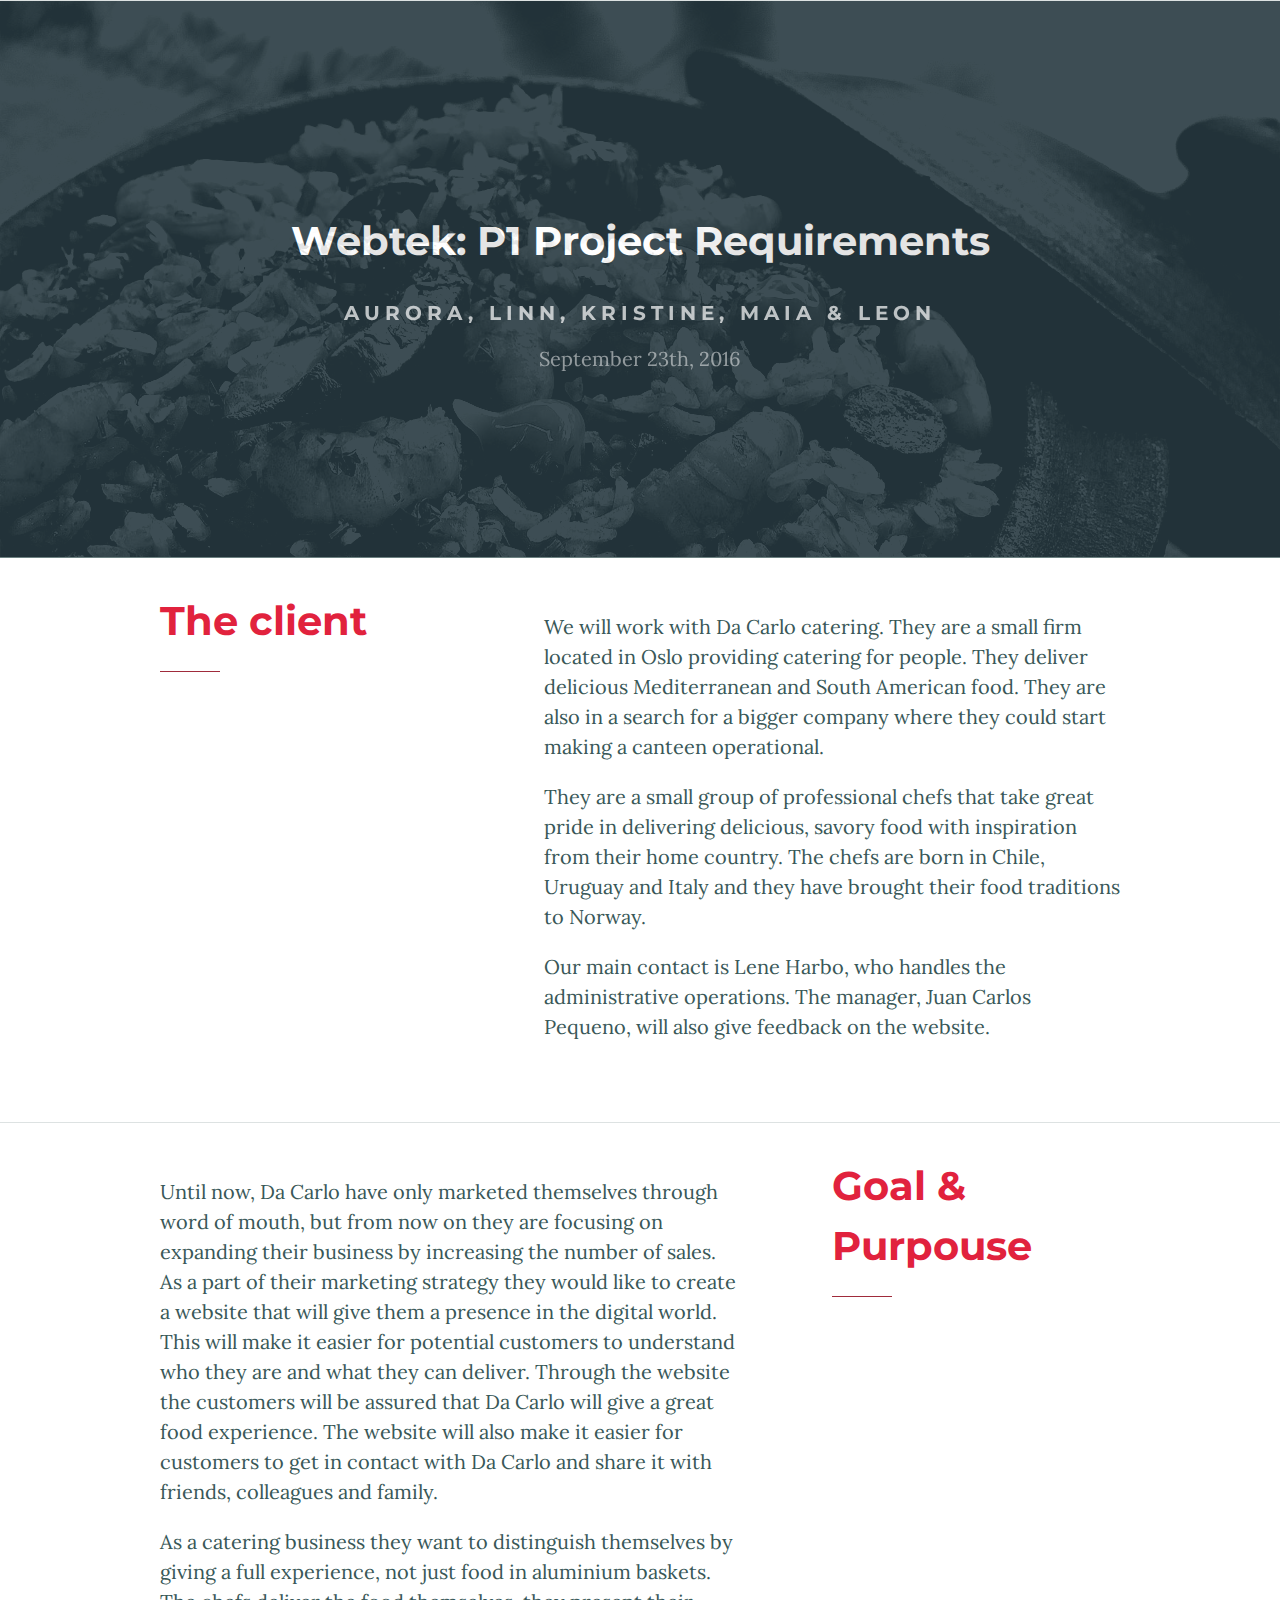
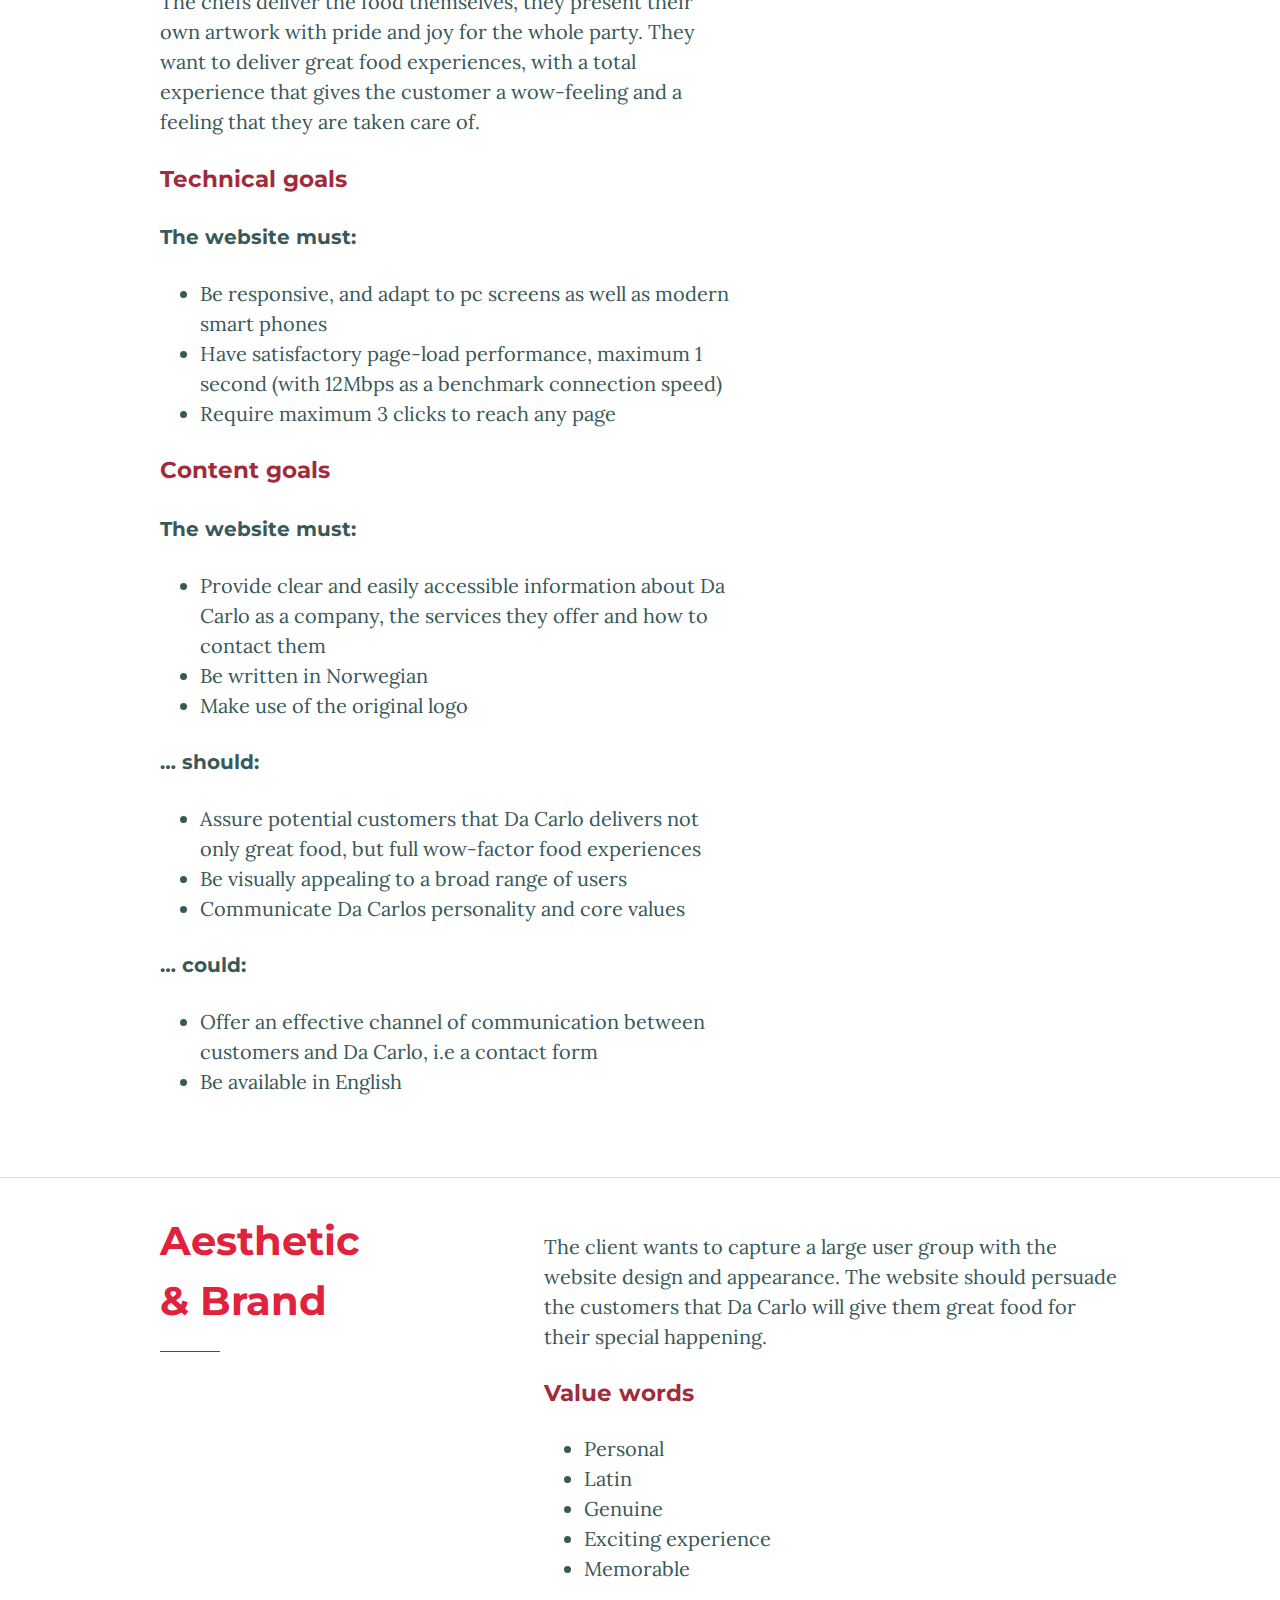
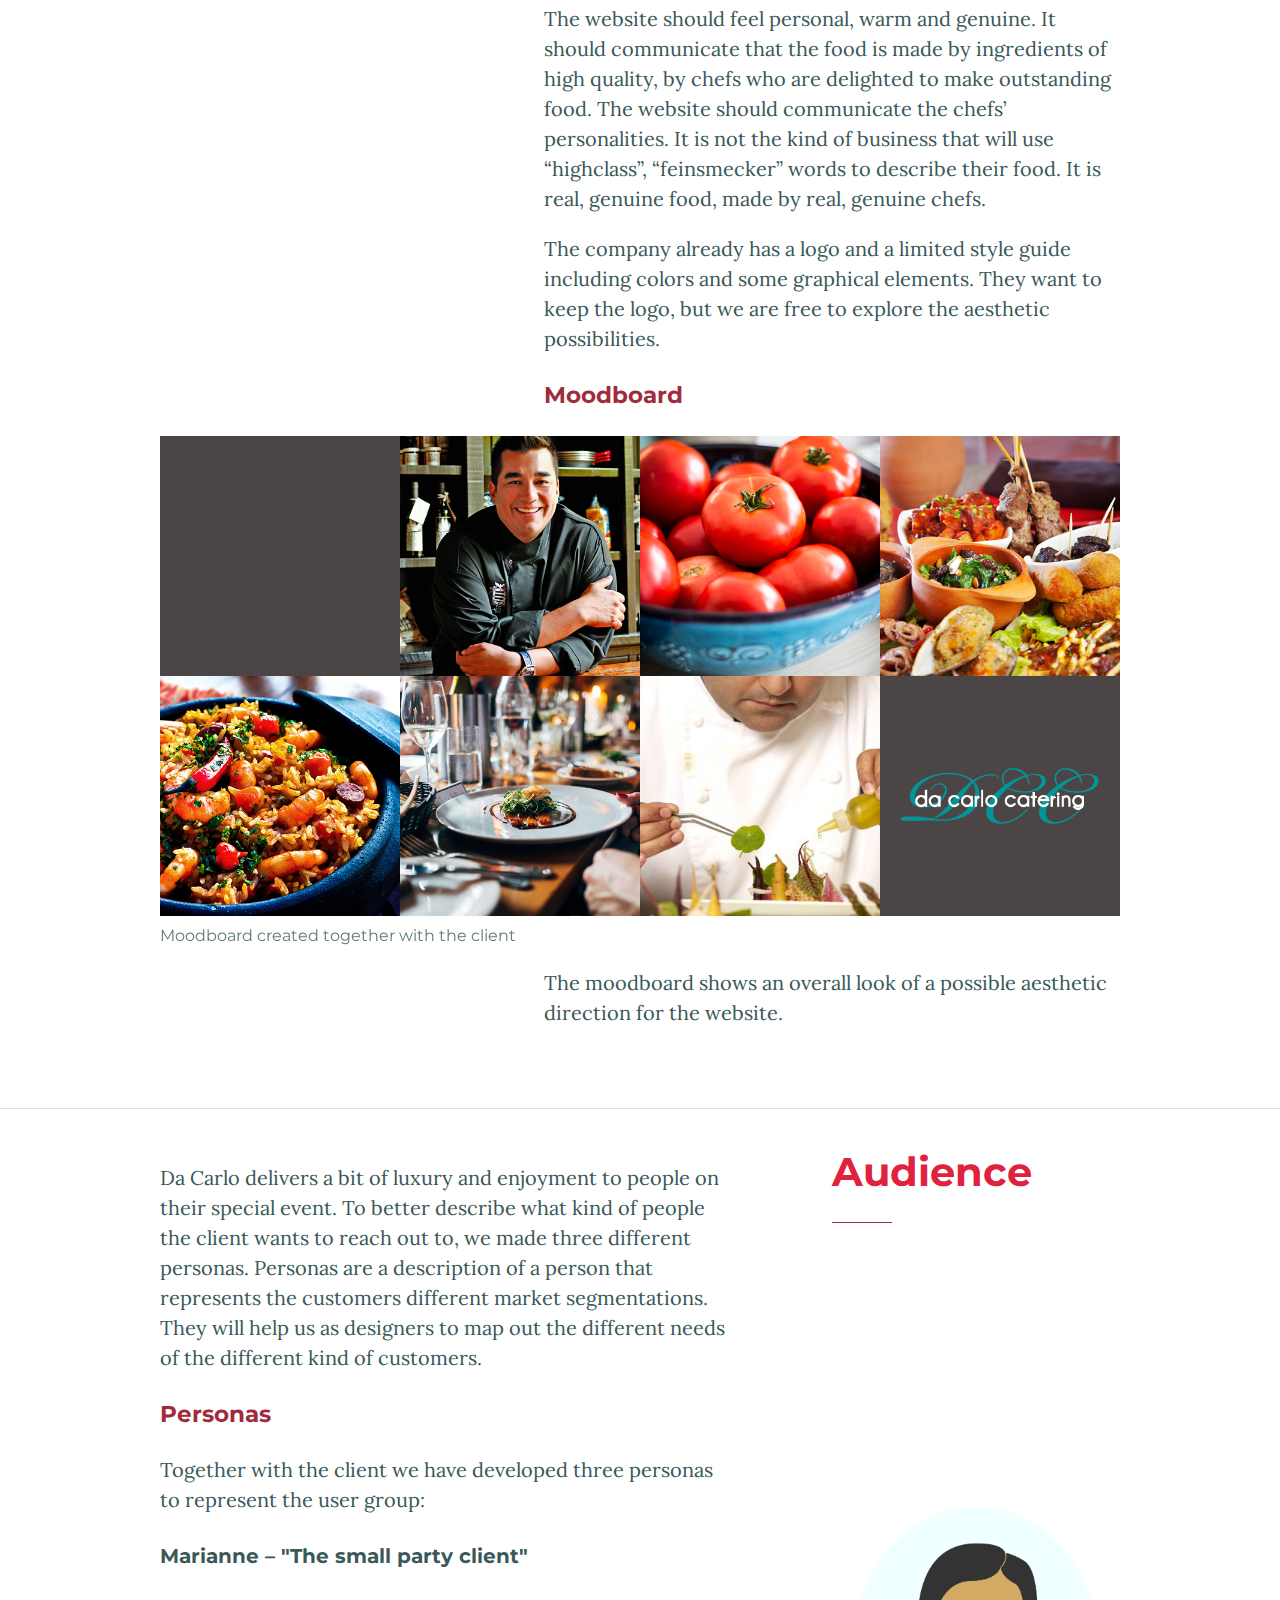
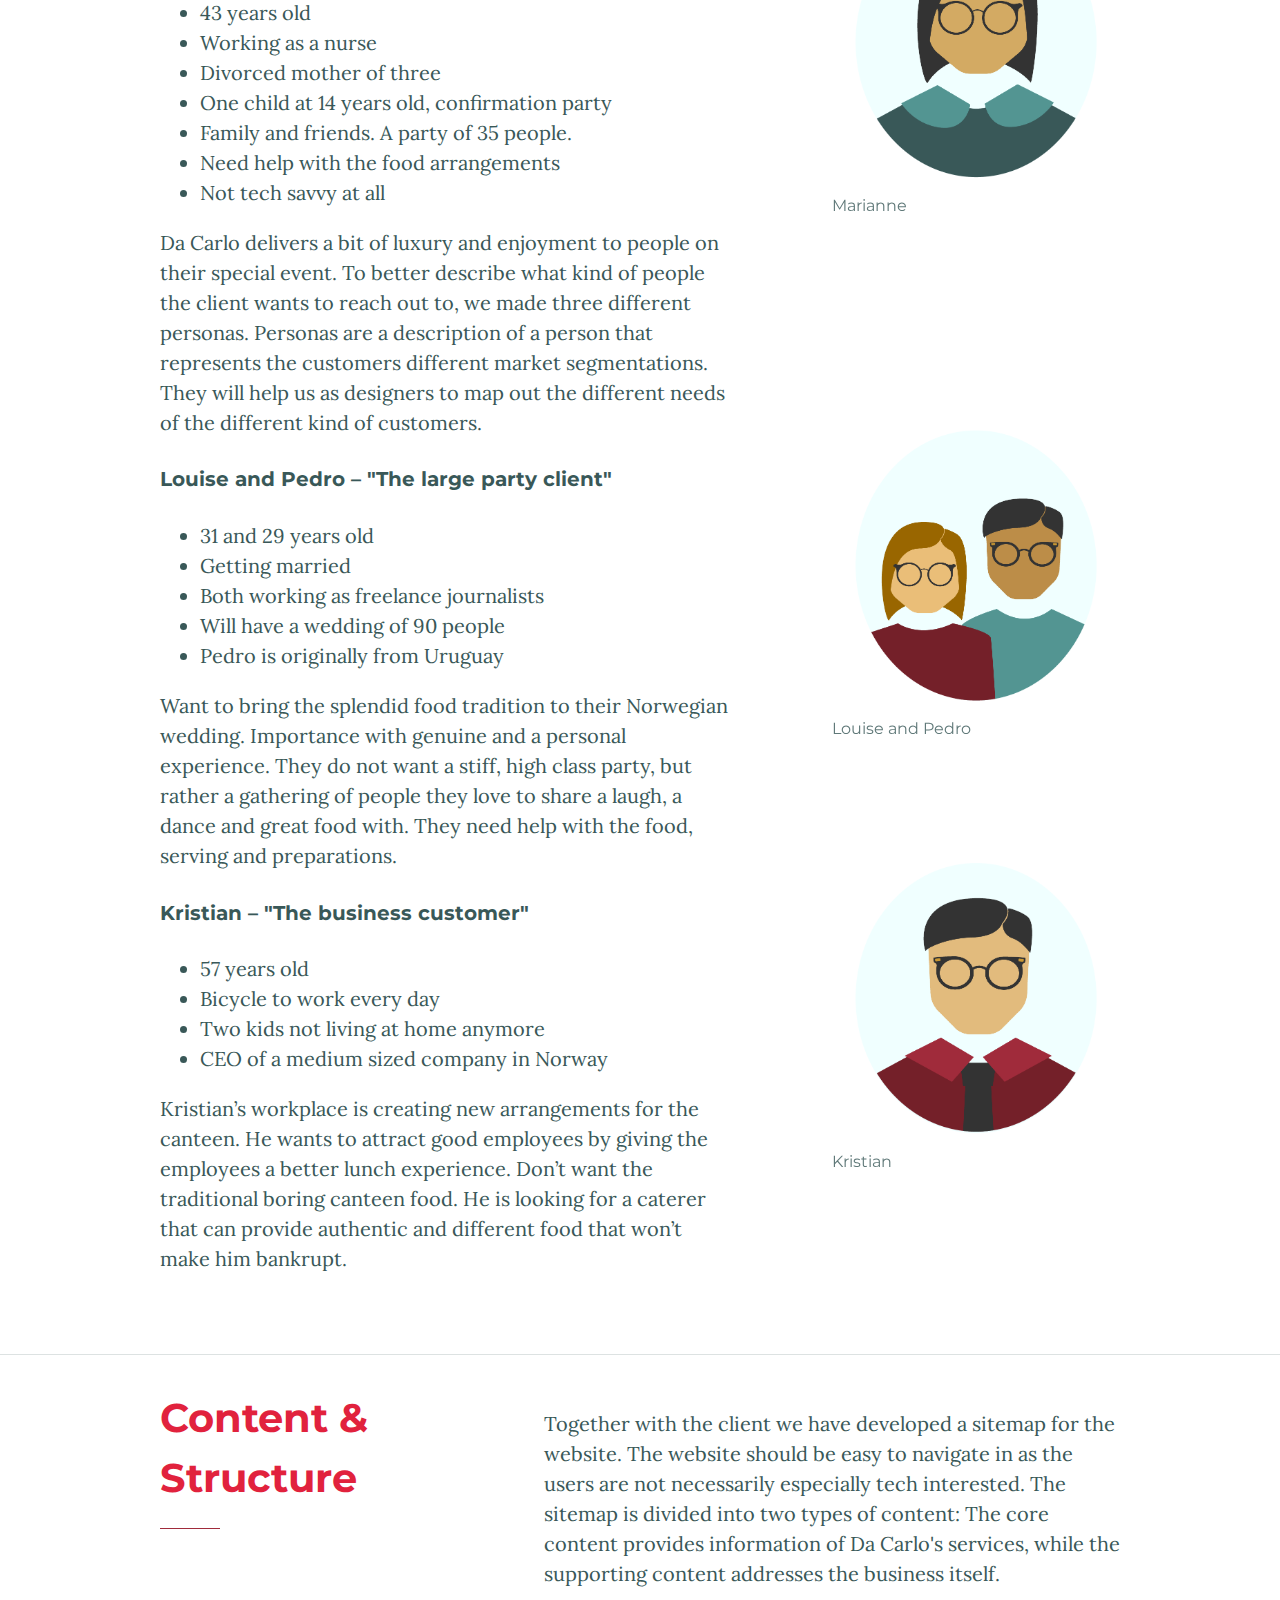
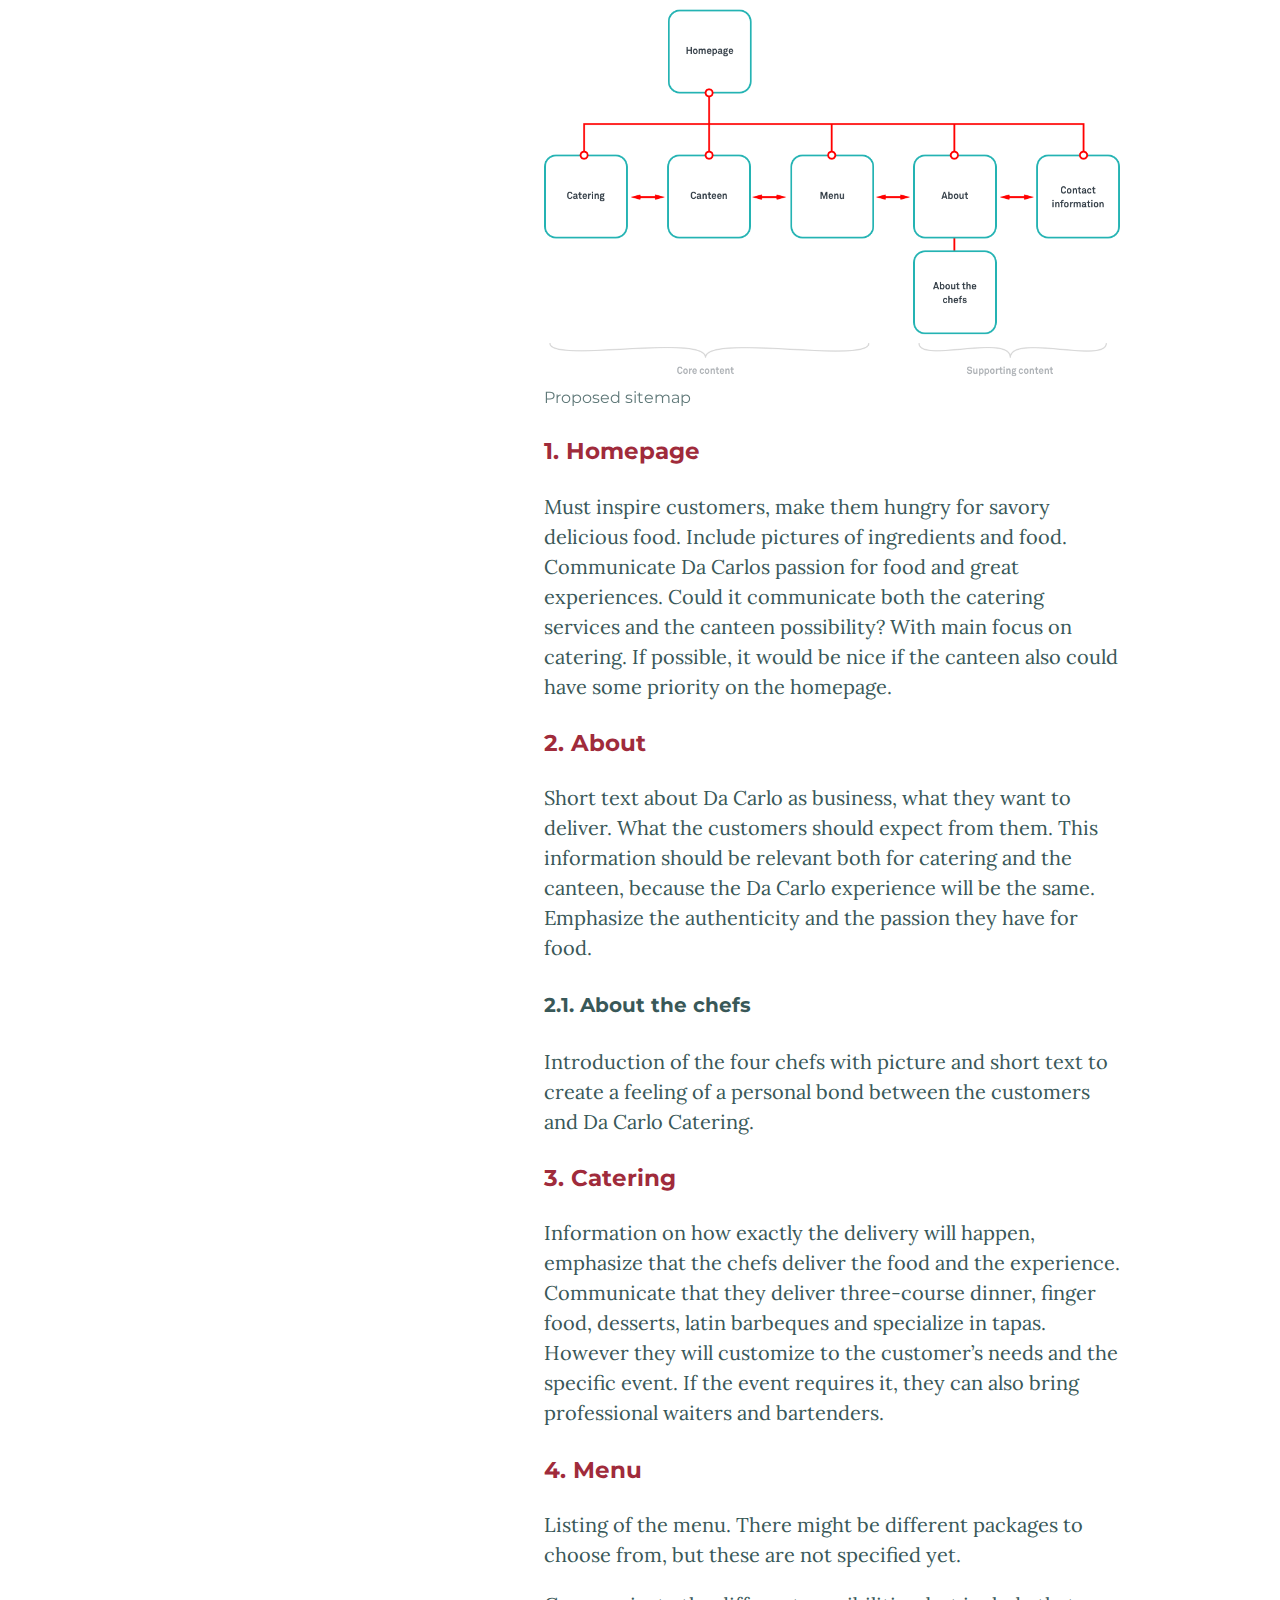
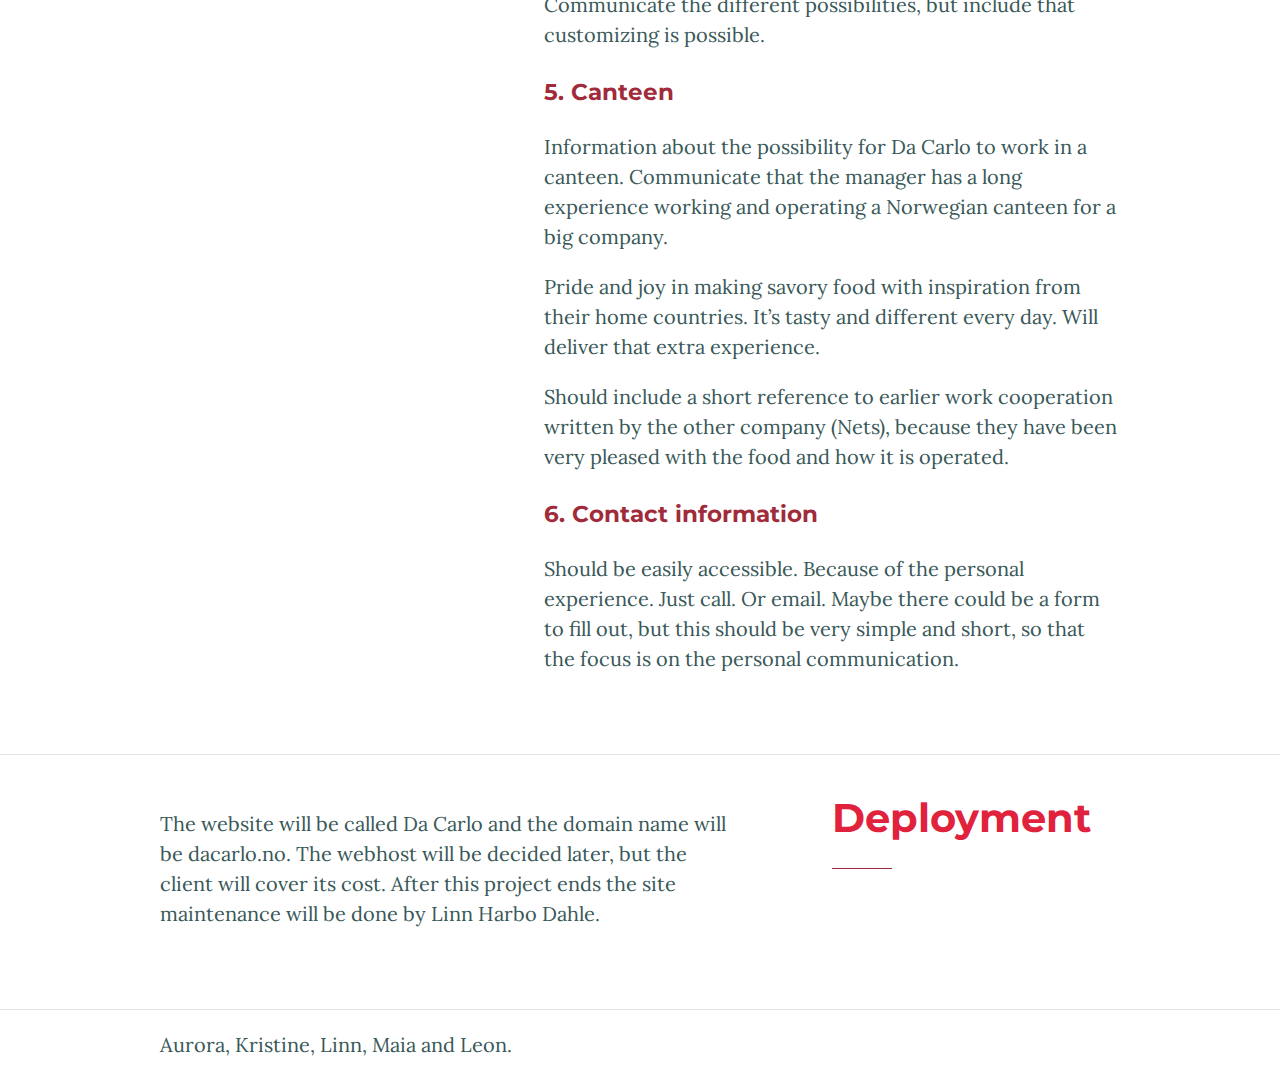
<file: Documents/P1_requirements.html>
<!DOCTYPE html>
<html lang="en">
  <head>
    <meta charset="utf-8">
    <title>P1 Project Requirements</title>
    <link rel="stylesheet" href="css/normalize.css" type="text/css">
    <link rel="stylesheet" href="css/styles.css" type="text/css">
    <link href="https://fonts.googleapis.com/css?family=Lora" rel="stylesheet">
    <link href="https://fonts.googleapis.com/css?family=Montserrat" rel="stylesheet">
  </head>
  <body>
    <header>
      <img id="header-background-img" src="img/chili.jpg" alt="Chili and schrimp stew">
      <h1>Webtek: P1 Project Requirements</h1>
      <h2>Aurora, Linn, Kristine, Maia &amp; Leon</h2>
      <time datetime="2016-09-23 23:59">September 23th, 2016</time>
    </header>
    <main>
      <section id="client">
        <h2>The client</h2>
        <div>
          <p>
            We will work with Da Carlo catering. They are a small firm located in Oslo providing catering for people. They deliver delicious Mediterranean and South American food. They are also in a search for a bigger company where they could start making a canteen operational.           </p>
          <p>
            They are a small group of professional chefs that take great pride in delivering delicious, savory food with inspiration from their home country. The chefs are born in Chile, Uruguay and Italy and they have brought their food traditions to Norway.
          </p>
          <p>
            Our main contact is Lene Harbo, who handles the administrative operations. The manager, Juan Carlos Pequeno, will also give feedback on the website.
          </p>
        </div>
      </section>
      <section id="goals" class="alt">
        <h2>Goal &amp; Purpouse</h2>
        <div>
          <p>
            Until now, Da Carlo have only marketed themselves through word of mouth, but from now on they are focusing on expanding their business by increasing the number of sales. As a part of their marketing strategy they would like to create a website that will give them a presence in the digital world. This will make it easier for potential customers to understand who they are and what they can deliver. Through the website the customers will be assured that Da Carlo will give a great food experience. The website will also make it easier for customers to get in contact with Da Carlo and share it with friends, colleagues and family.
          </p>
          <p>
            As a catering business they want to distinguish themselves by giving a full experience, not just food in aluminium baskets. The chefs deliver the food themselves, they present their own artwork with pride and joy for the whole party. They want to deliver great food experiences, with a total experience that gives the customer a wow-feeling and a feeling that they are taken care of.
          </p>
          <h3>Technical goals</h3>
          <h4>The website must:</h4>
          <ul>
            <li>Be responsive, and adapt to pc screens as well as modern smart phones</li>
            <li>Have satisfactory page-load performance, maximum 1 second (with 12Mbps as a benchmark connection speed)</li>
            <li>Require maximum 3 clicks to reach any page</li>
          </ul>
          <h3>Content goals</h3>
          <h4>The website must:</h4>
          <ul>
            <li>Provide clear and easily accessible information about Da Carlo as a company, the services they offer and how to contact them</li>
            <li>Be written in Norwegian</li>
            <li>Make use of the original logo</li>
          </ul>
          <h4>… should:</h4>
          <ul>
            <li>Assure potential customers that Da Carlo delivers not only great food, but full wow-factor food experiences</li>
            <li>Be visually appealing to a broad range of users</li>
            <li>Communicate Da Carlos personality and core values</li>
          </ul>
          <h4>… could:</h4>
          <ul>
            <li>Offer an effective channel of communication between customers and Da Carlo, i.e a contact form</li>
            <li>Be available in English</li>
          </ul>
        </div>
      </section>
      <section id="brand">
        <h2>Aesthetic &amp;&nbsp;Brand</h2>
        <div>
          <p>
            The client wants to capture a large user group with the website design and appearance. The website should persuade the customers that Da Carlo will give them great food for their special happening.
          </p>
          <h3>Value words</h3>
          <ul>
            <li>Personal</li>
            <li>Latin</li>
            <li>Genuine</li>
            <li>Exciting experience</li>
            <li>Memorable</li>
          </ul>
          <p>
            The website should feel personal, warm and genuine. It should communicate that the food is made by ingredients of high quality, by chefs who are delighted to make outstanding food. The website should communicate the chefs’ personalities. It is not the kind of business that will use “highclass”, “feinsmecker” words to describe their food. It is real, genuine food, made by real, genuine chefs.
          </p>
          <p>
            The company already has a logo and a limited style guide including colors and some graphical elements. They want to keep the logo, but we are free to explore the aesthetic possibilities.
          </p>
          <h3>Moodboard</h3>
          <figure class="full">
            <img src="img/moodboard_DaCarlo.png" alt="moodboard" />
            <figcaption>Moodboard created together with the client</figcaption>
          </figure>
          <p>
            The moodboard shows an overall look of a possible aesthetic direction for the website.
          </p>
        </div>
      </section>
      <section id="audience" class="alt">
        <h2>Audience</h2>
        <div>
          <p>
            Da Carlo delivers a bit of luxury and enjoyment to people on their special event. To better describe what kind of people the client wants to reach out to, we made three different personas. Personas are a description of a person that represents the customers different market segmentations. They will help us as designers to map out the different needs of the different kind of customers.
          </p>
          <h3>Personas</h3>
          <p>
            Together with the client we have developed three personas to represent the user group:
          </p>
          <h4>Marianne – "The small party client"</h4>
          <figure class="aside persona">
            <img src="img/persona1.png" alt="Persona illustration of Marianne">
            <figcaption>Marianne</figcaption>
          </figure>
          <ul>
            <li>43 years old</li>
            <li>Working as a nurse</li>
            <li>Divorced mother of three</li>
            <li>One child at 14 years old, confirmation party</li>
            <li>Family and friends. A party of 35 people. </li>
            <li>Need help with the food arrangements</li>
            <li>Not tech savvy at all</li>
          </ul>
          <p>
            Da Carlo delivers a bit of luxury and enjoyment to people on their special event. To better describe what kind of people the client wants to reach out to, we made three different personas. Personas are a description of a person that represents the customers different market segmentations. They will help us as designers to map out the different needs of the different kind of customers.
          </p>
          <h4>Louise and Pedro – "The large party client"</h4>
          <figure class="aside persona">
            <img src="img/persona3.png" alt="Persona illustration of Louise and Pedro">
            <figcaption>Louise and Pedro</figcaption>
          </figure>
          <ul>
            <li>31 and 29 years old</li>
            <li>Getting married</li>
            <li>Both working as freelance journalists</li>
            <li>Will have a wedding of 90 people</li>
            <li>Pedro is originally from Uruguay</li>
          </ul>
          <p>
            Want to bring the splendid food tradition to their Norwegian wedding. Importance with genuine and a personal experience. They do not want a stiff, high class party, but rather a gathering of people they love to share a laugh, a dance and great food with. They need help with the food, serving and preparations.
          </p>
          <h4>Kristian – "The business customer"</h4>
          <figure class="aside persona">
            <img src="img/persona2.png" alt="Persona illustration of Kristian">
            <figcaption>Kristian</figcaption>
          </figure>
          <ul>
            <li>57 years old</li>
            <li>Bicycle to work every day</li>
            <li>Two kids not living at home anymore</li>
            <li>CEO of a medium sized company in Norway</li>
          </ul>
          <p>
            Kristian’s workplace is creating new arrangements for the canteen. He wants to attract good employees by giving the employees a better lunch experience. Don’t want the traditional boring canteen food. He is looking for a caterer that can provide authentic and different food that won’t make him bankrupt.
          </p>
        </div>
      </section>
      <section id="content">
        <h2>Content &amp; Structure</h2>
        <div>
          <p>
            Together with the client we have developed a sitemap for the website. The website should be easy to navigate in as the users are not necessarily especially tech interested. The sitemap is divided into two types of content: The core content provides information of Da Carlo's services, while the supporting content addresses the business itself.
          </p>
          <figure>
            <img src="img/sitemap_content_types.png">
            <figcaption>Proposed sitemap</figcaption>
          </figure>
          <h3>1. Homepage</h3>
          <p>
            Must inspire customers, make them hungry for savory delicious food. Include pictures of ingredients and food. Communicate Da Carlos passion for food and great experiences. Could it communicate both the catering services and the canteen possibility? With main focus on catering. If possible, it would be nice if the canteen also could have some priority on the homepage.
          </p>
          <h3>2. About</h3>
          <p>
            Short text about Da Carlo as business, what they want to deliver. What the customers should expect from them. This information should be relevant both for catering and the canteen, because the Da Carlo experience will be the same. Emphasize the authenticity and the passion they have for food.
          </p>
          <h4>2.1. About the chefs</h4>
          <p>
            Introduction of the four chefs with picture and short text to create a feeling of a personal bond between the customers and Da Carlo Catering.
          </p>
          <h3>3. Catering</h3>
          <p>
            Information on how exactly the delivery will happen, emphasize that the chefs deliver the food and the experience. Communicate that they deliver three-course dinner, finger food, desserts, latin barbeques and specialize in tapas. However they will customize to the customer’s needs and the specific event. If the event requires it, they can also bring professional waiters and bartenders.
          </p>
          <h3>4. Menu</h3>
          <p>
            Listing of the menu. There might be different packages to choose from, but these are not specified yet.
          </p>
          <p>
            Communicate the different possibilities, but include that customizing is possible.
          </p>
          <h3>5. Canteen</h3>
          <p>
            Information about the possibility for Da Carlo to work in a canteen. Communicate that the manager has a long experience working and operating a Norwegian canteen for a big company.
          </p>
          <p>
            Pride and joy in making savory food with inspiration from their home countries. It’s tasty and different every day. Will deliver that extra experience.
          </p>
          <p>
            Should include a short reference to earlier work cooperation written by the other company (Nets), because they have been very pleased with the food and how it is operated.
          </p>
          <h3>6. Contact information</h3>
          <p>
            Should be easily accessible. Because of the personal experience. Just call. Or email. Maybe there could be a form to fill out, but this should be very simple and short, so that the focus is on the personal communication.
          </p>
        </div>
      </section>
      <section id="deployment" class="alt">
        <h2>Deployment</h2>
        <div>
          <p>
            The website will be called Da Carlo and the domain name will be dacarlo.no. The webhost will be decided later, but the client will cover its cost. After this project ends the site maintenance will be done by Linn Harbo Dahle.
          </p>
        </div>
      </section>

    </main>
    <footer>
      <p>
        Aurora, Kristine, Linn, Maia and Leon.
      </p>
    </footer>
  </body>
</html>
</file>
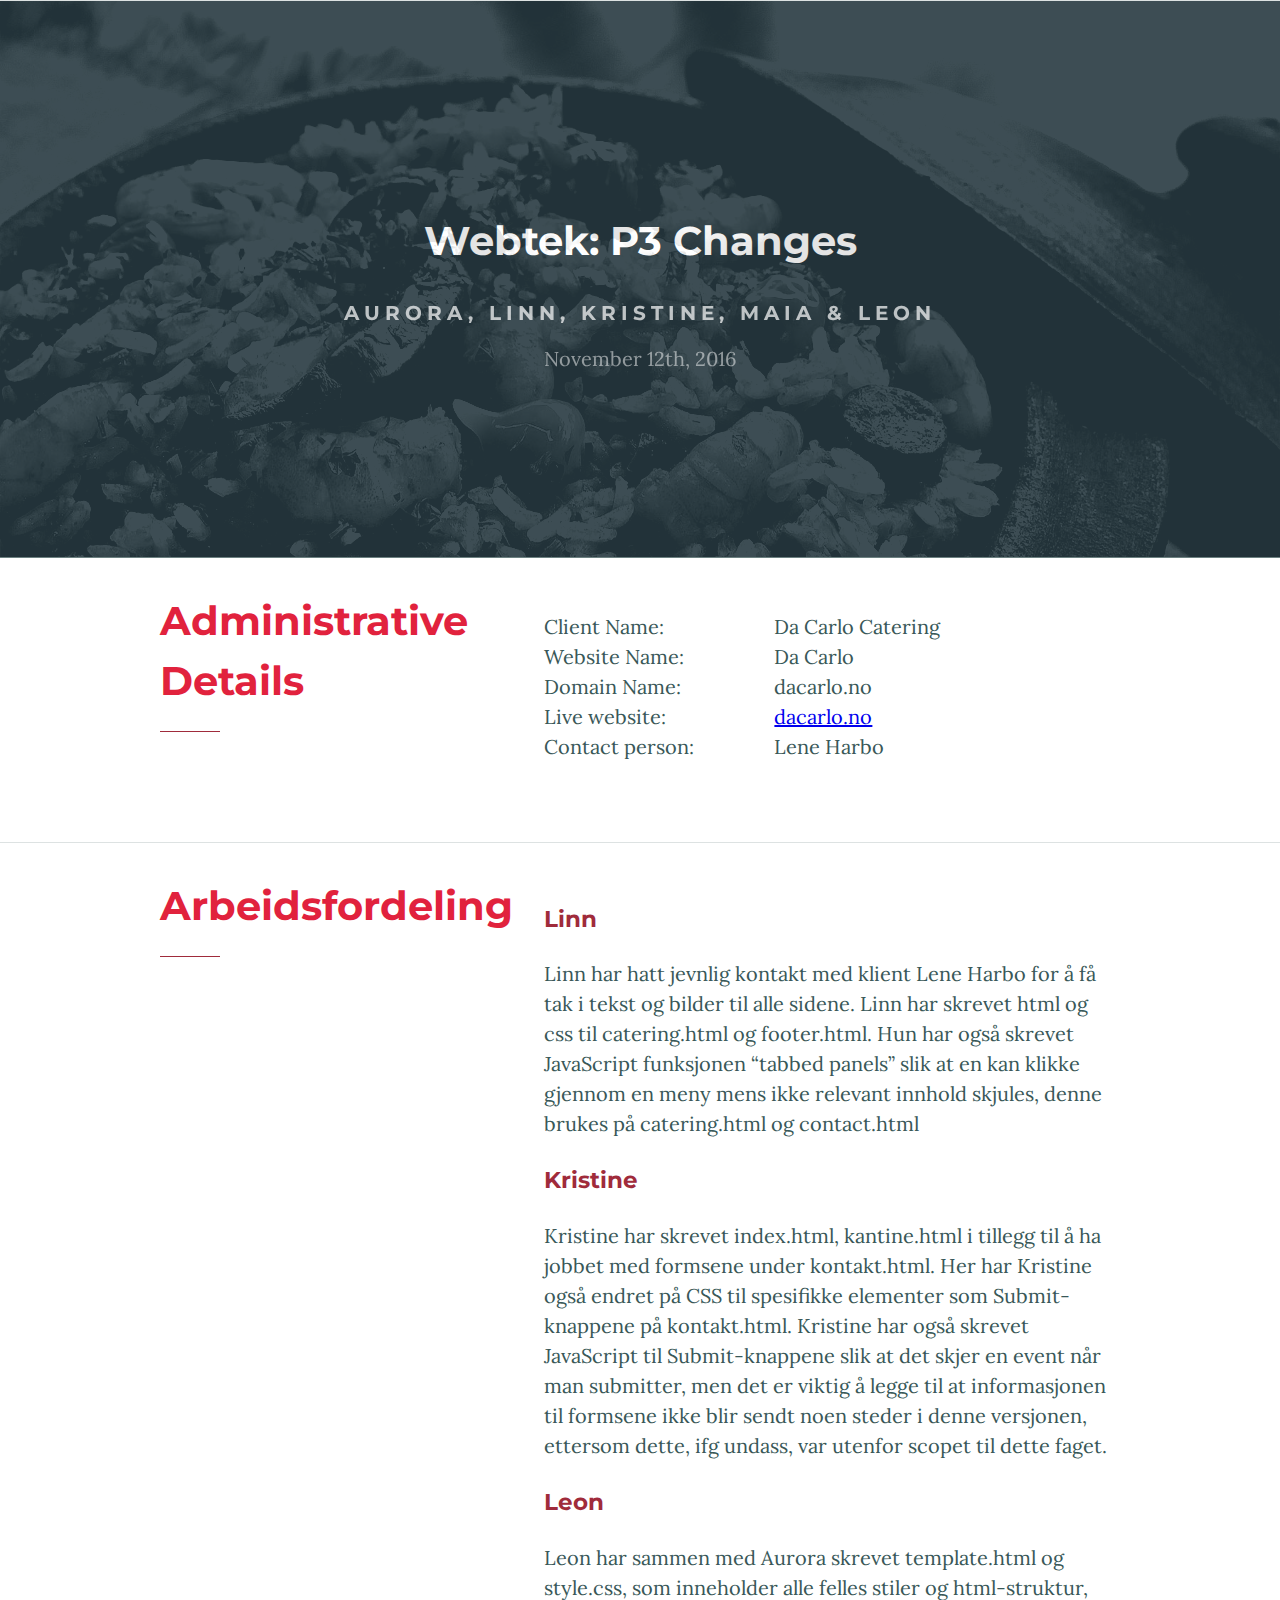
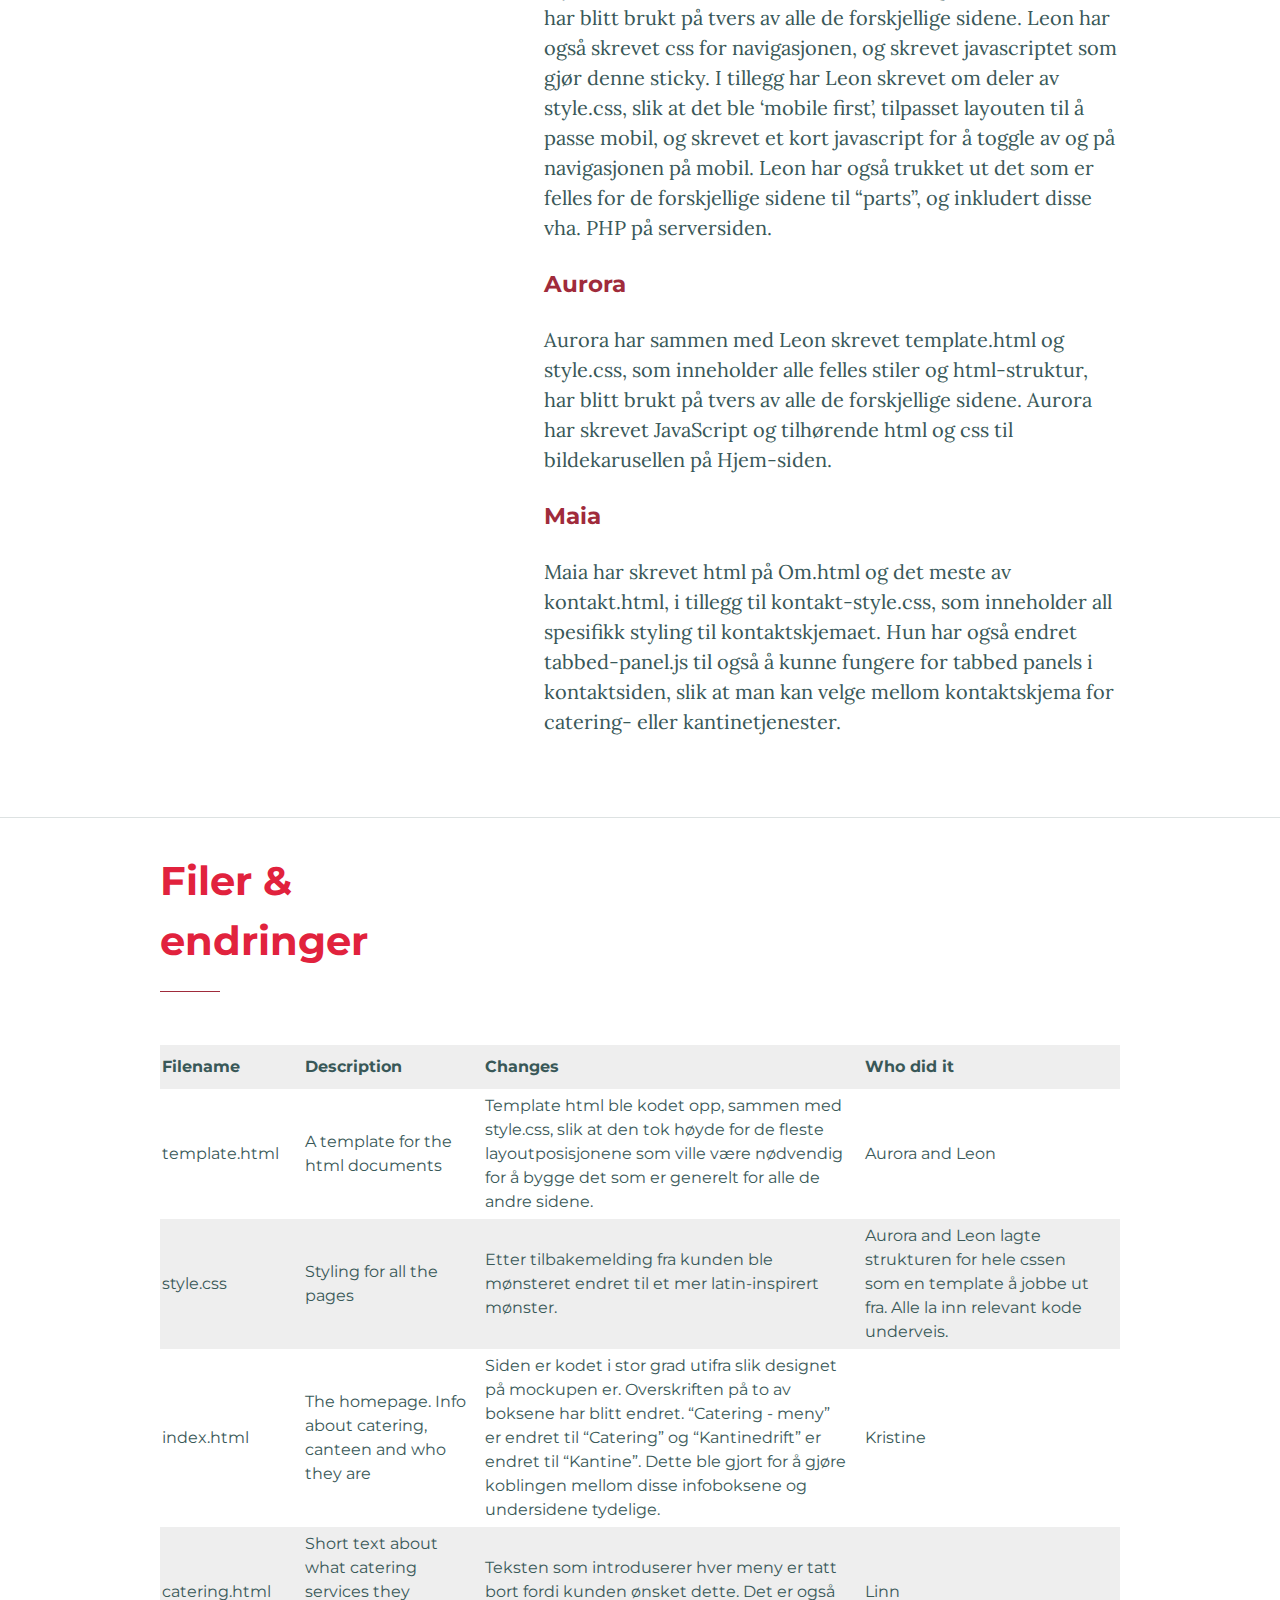
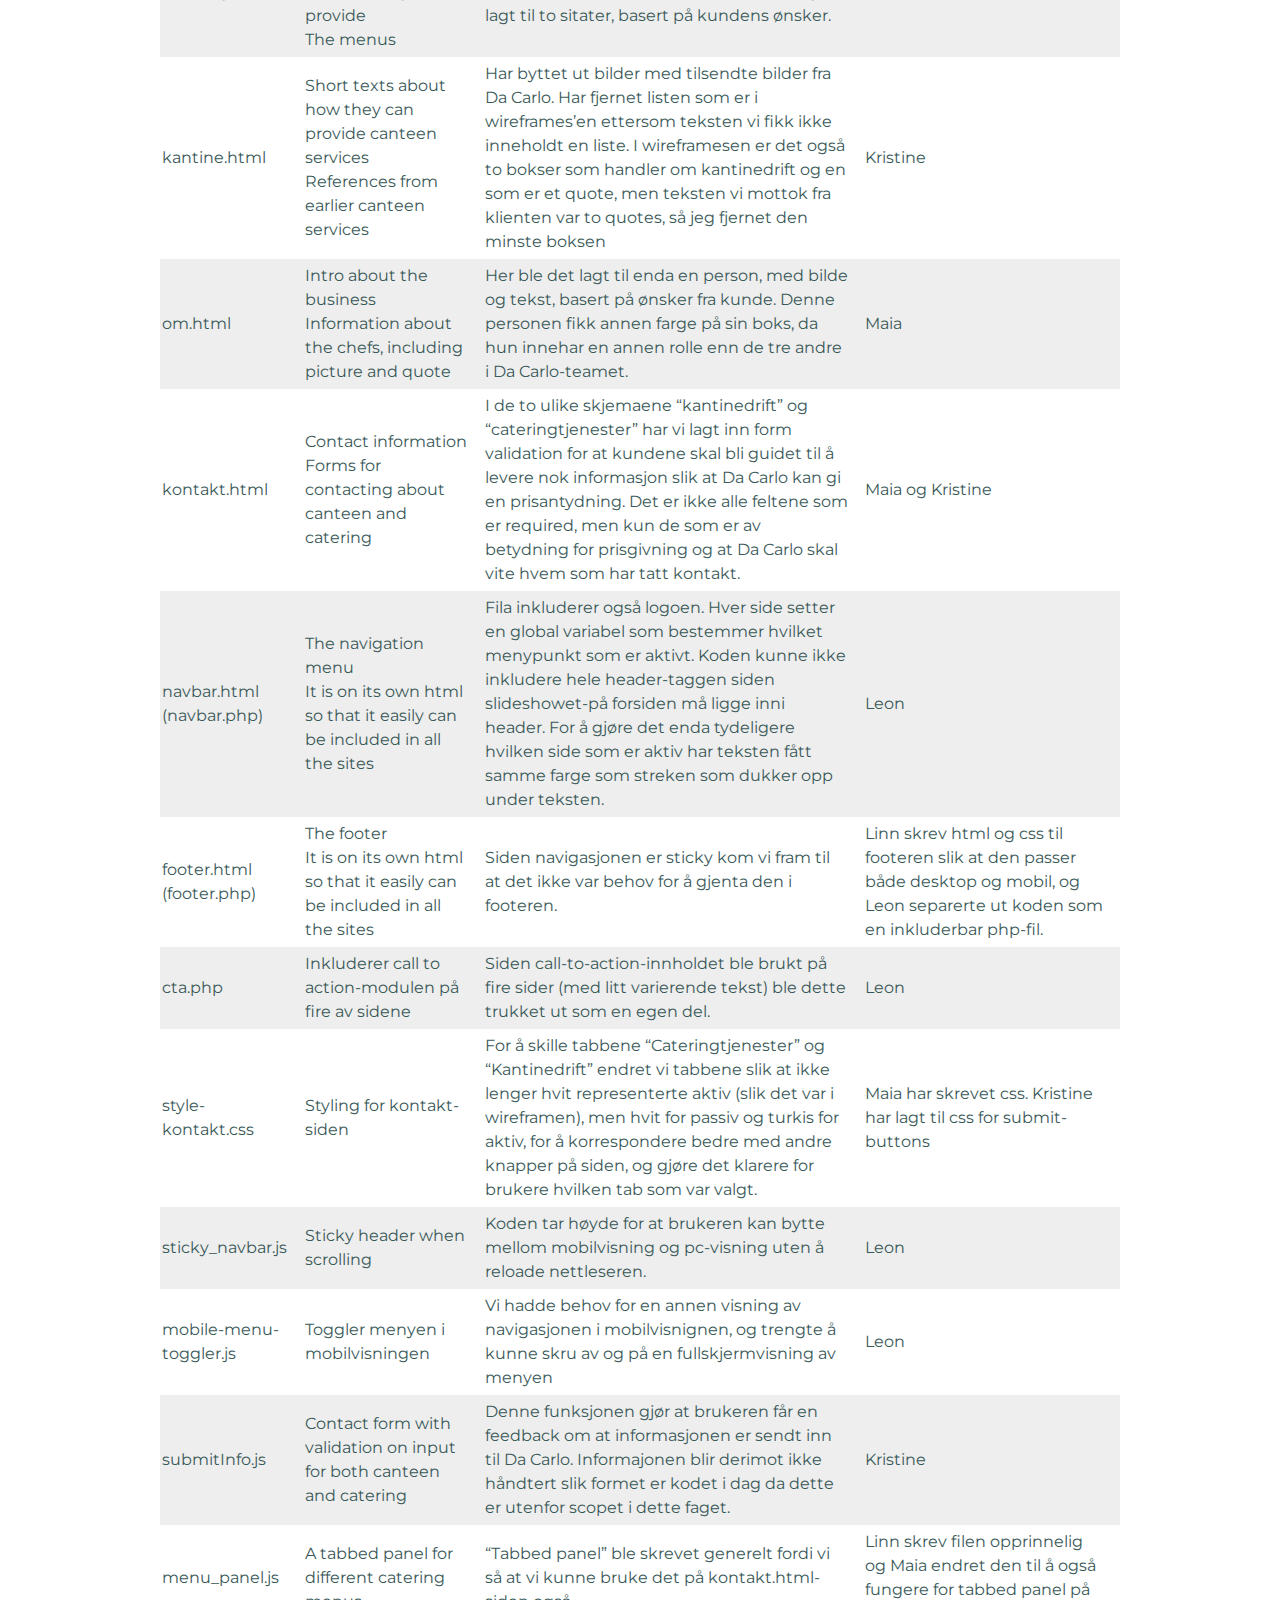
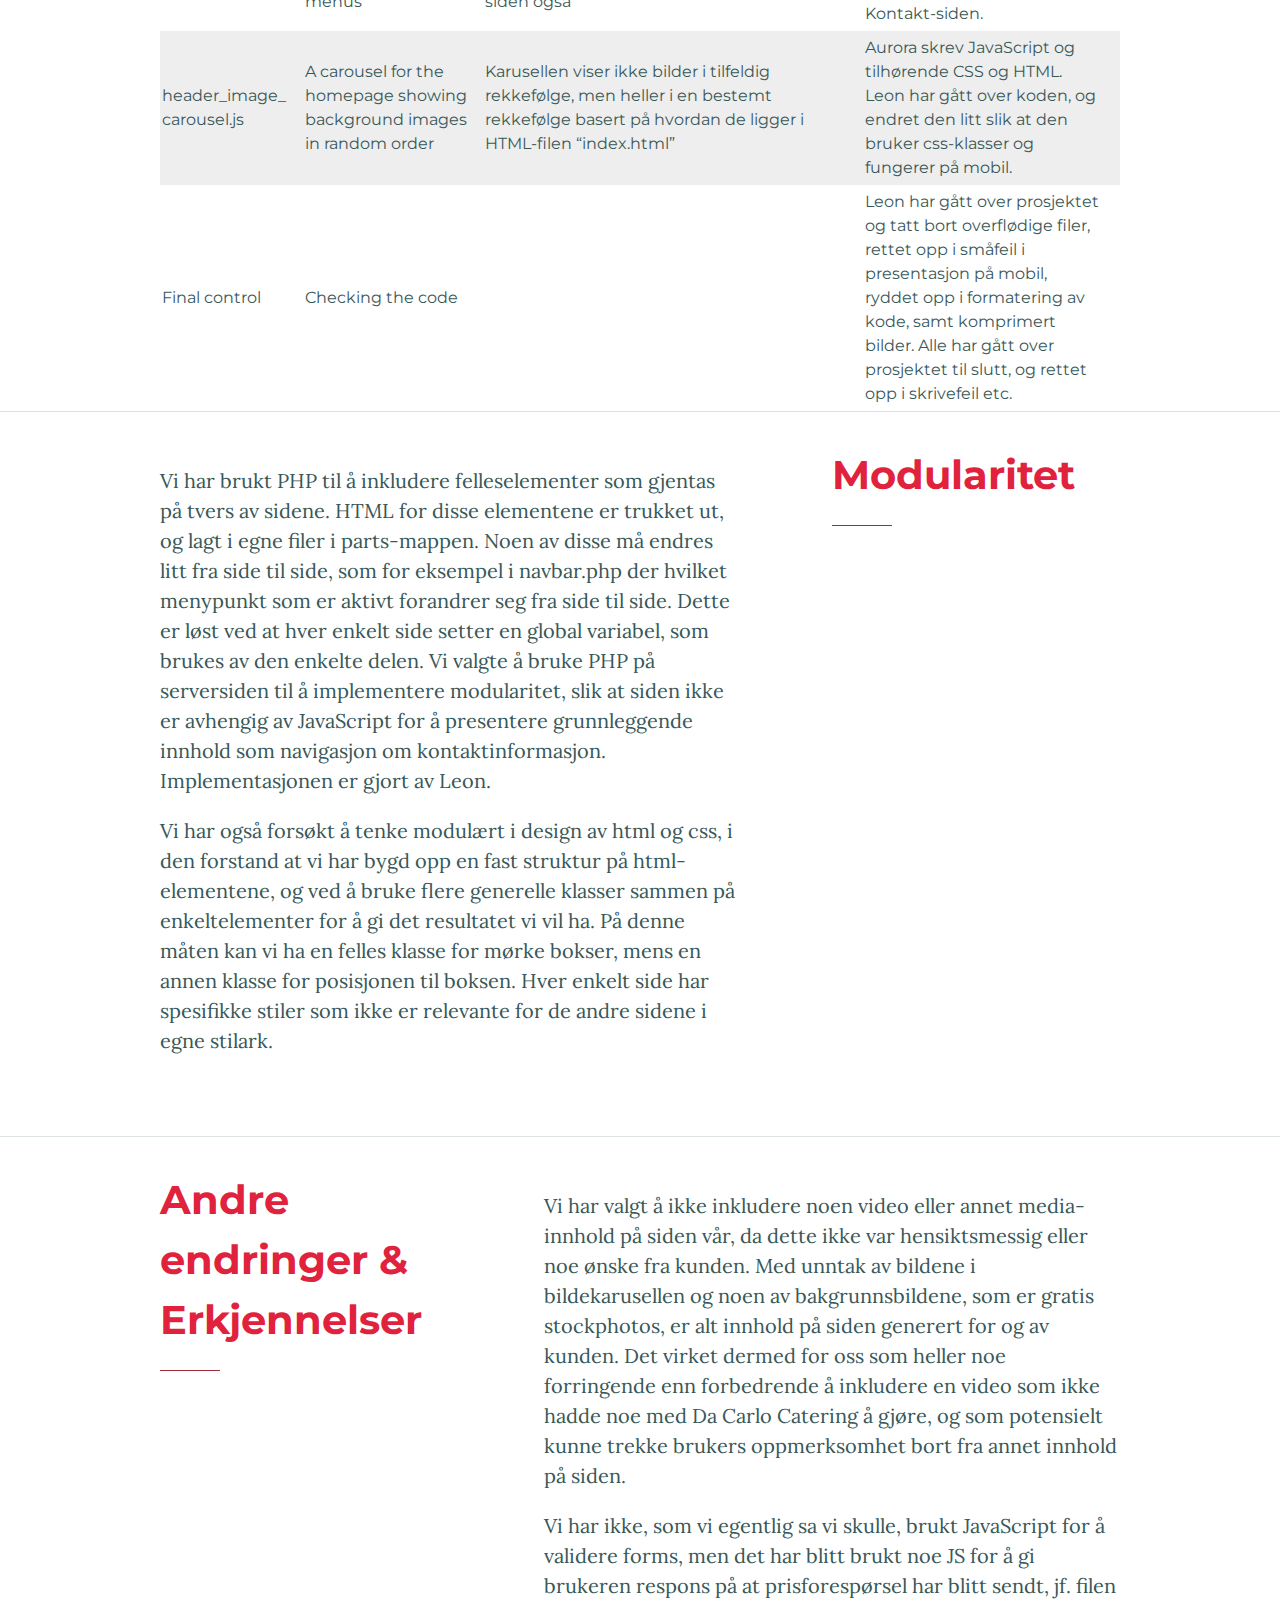
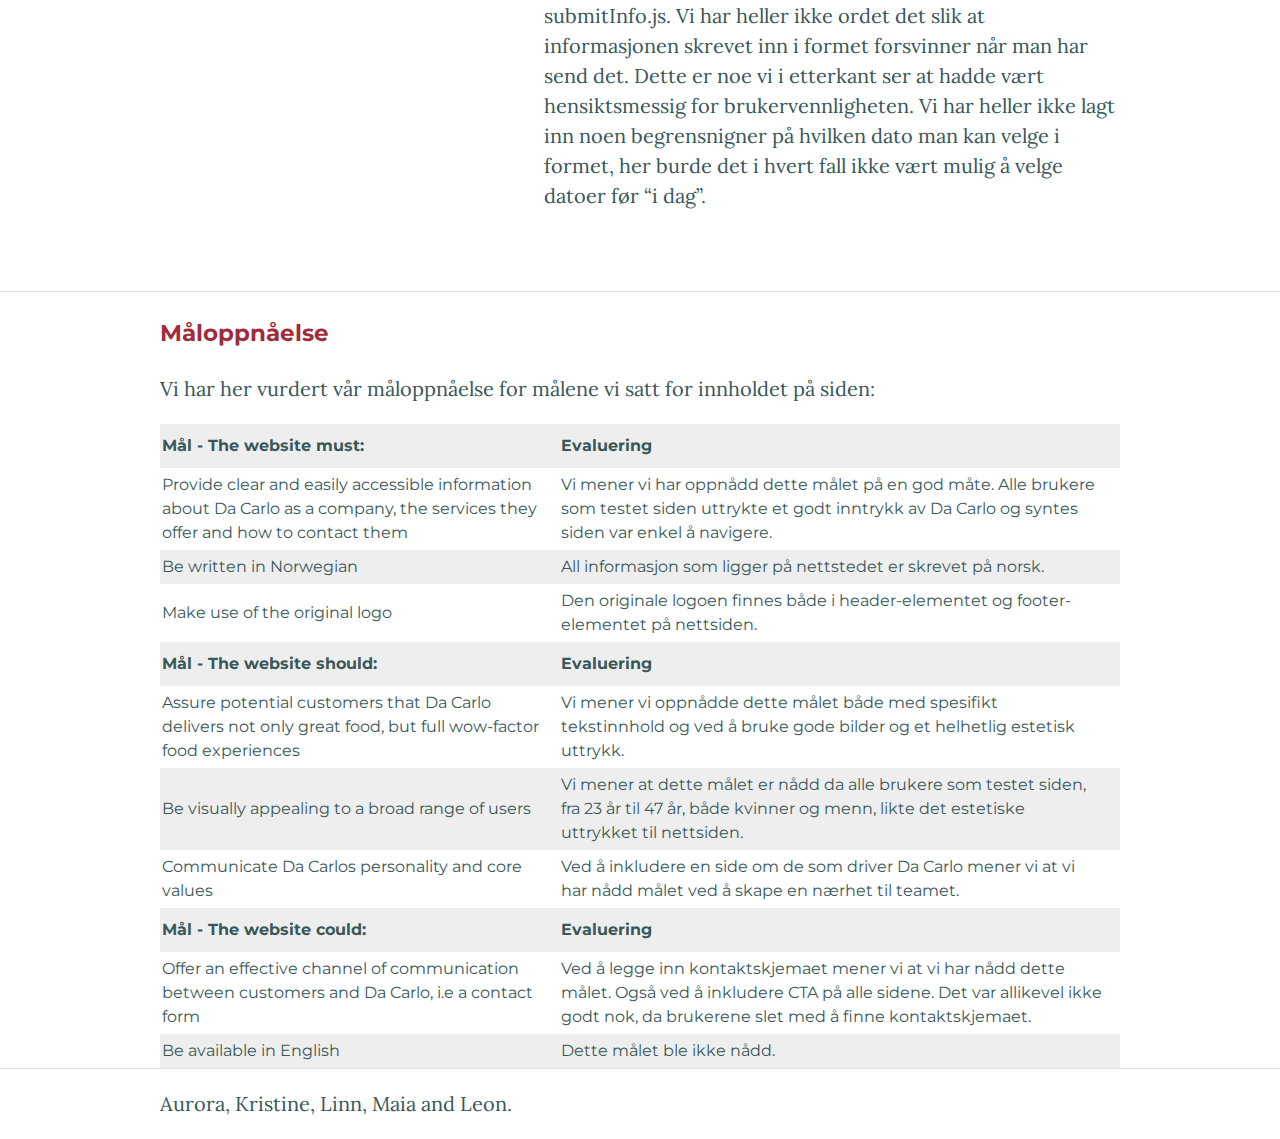
<file: Documents/P3_changes.html>
<!DOCTYPE html>
<html lang="en">
  <head>
    <meta charset="utf-8">
    <title>P3 Changes</title>
    <link rel="stylesheet" href="css/normalize.css" type="text/css">
    <link rel="stylesheet" href="css/styles.css" type="text/css">
    <link href="https://fonts.googleapis.com/css?family=Lora" rel="stylesheet">
    <link href="https://fonts.googleapis.com/css?family=Montserrat" rel="stylesheet">
  </head>
  <body>
    <header>
      <img id="header-background-img" src="img/chili.jpg" alt="Chili and schrimp stew">
      <h1>Webtek: P3 Changes</h1>
      <h2>Aurora, Linn, Kristine, Maia &amp; Leon</h2>
      <time datetime="2016-11-12 23:59">November 12th, 2016</time>
    </header>
    <main>
      <section id="client">
        <h2>Administrative Details</h2>
        <div>
          <dl>
			<dt>Client Name: </dt><dd>Da Carlo Catering</dd>
			<dt>Website Name:</dt><dd>Da Carlo</dd>
			<dt>Domain Name:</dt><dd>dacarlo.no</dd>
		  <dt>Live website:</dt><dd><a href="http://dacarlo.no">dacarlo.no</a></dd>
			<dt>Contact person:</dt><dd>Lene Harbo</dd>
		  </dl>
	      </div>
    </section>
      <section id="brand">
        <h2>Arbeidsfordeling</h2>
        <div>
          <h3>Linn</h3>
          <p>Linn har hatt jevnlig kontakt med klient Lene Harbo for å få tak i tekst og bilder til alle sidene. Linn har skrevet html og css til catering.html og footer.html. Hun har også skrevet JavaScript funksjonen “tabbed panels” slik at en kan klikke gjennom en meny mens ikke relevant innhold skjules, denne brukes på catering.html og contact.html  </p>
          <h3>Kristine</h3>
          <p>Kristine har skrevet index.html, kantine.html i tillegg til å ha jobbet med formsene under kontakt.html. Her har Kristine også endret på CSS til spesifikke elementer som Submit-knappene på kontakt.html. Kristine har også skrevet JavaScript til Submit-knappene slik at det skjer en event når man submitter, men det er viktig å legge til at informasjonen til formsene ikke blir sendt noen steder i denne versjonen, ettersom dette, ifg undass, var utenfor scopet til dette faget.</p>
          <h3>Leon</h3>
          <p>Leon har sammen med Aurora skrevet template.html og style.css, som inneholder alle felles stiler og html-struktur, har blitt brukt på tvers av alle de forskjellige sidene. Leon har også skrevet css for navigasjonen, og skrevet javascriptet som gjør denne sticky. I tillegg har Leon skrevet om deler av style.css, slik at det ble ‘mobile first’, tilpasset layouten til å passe mobil, og skrevet et kort javascript for å toggle av og på navigasjonen på mobil. Leon har også trukket ut det som er felles for de forskjellige sidene til “parts”, og inkludert disse vha. PHP på serversiden.</p>
          <h3>Aurora</h3>
          <p>Aurora har sammen med Leon skrevet template.html og style.css, som inneholder alle felles stiler og html-struktur, har blitt brukt på tvers av alle de forskjellige sidene. Aurora har skrevet JavaScript og tilhørende html og css til bildekarusellen på Hjem-siden. </p>
          <h3>Maia</h3>
          <p>Maia har skrevet html på Om.html og det meste av kontakt.html, i tillegg til kontakt-style.css, som inneholder all spesifikk styling til kontaktskjemaet. Hun har også endret tabbed-panel.js til også å kunne fungere for tabbed panels i kontaktsiden, slik at man kan velge mellom kontaktskjema for catering- eller kantinetjenester. </p>
        </div>
      </section>

      <section>

  		  <h2>Filer &amp; endringer </h2>
  		      <table>
              <tr>
                <th>Filename</th>
                <th>Description</th>
                <th>Changes</th>
  			        <th>Who did it</th>
              </tr>
              <tr>
                <td>template.html</td>
                <td>A template for the html documents</td>
  			        <td>Template html ble kodet opp, sammen med style.css, slik at den tok høyde for de fleste layoutposisjonene som ville være nødvendig for å bygge det som er generelt for alle de andre sidene.</td>
                <td>Aurora and Leon</td>
              </tr>
              <tr>
                <td>style.css</td>
                <td>Styling for all the pages</td>
  			        <td>Etter tilbakemelding fra kunden ble mønsteret endret til et mer latin-inspirert mønster.</td>
                <td>Aurora and Leon lagte strukturen for hele cssen som en template å jobbe ut fra. Alle la inn relevant kode underveis. </td>
              </tr>
  			      <tr>
                <td>index.html</td>
                <td>The homepage. Info about catering, canteen and who they are</td>
                <td>Siden er kodet i stor grad utifra slik designet på mockupen er. Overskriften på to av boksene har blitt endret. “Catering - meny” er endret til “Catering” og “Kantinedrift” er endret til “Kantine”. Dette ble gjort for å gjøre koblingen mellom disse infoboksene og undersidene tydelige. </td>
                <td>Kristine</td>
              </tr>
  			      <tr>
                <td>catering.html</td>
                <td>Short text about what catering services they provide </br> The menus</td>
                <td>Teksten som introduserer hver meny er tatt bort fordi kunden ønsket dette. Det er også lagt til to sitater, basert på kundens ønsker. </td>
                <td>Linn</td>
              </tr>
  			      <tr>
                <td>kantine.html</td>
                <td>Short texts about how they can provide canteen services </br>References from earlier canteen services</td>
                <td>Har byttet ut bilder med tilsendte bilder fra Da Carlo. Har fjernet listen som er i wireframes’en ettersom teksten vi fikk ikke inneholdt en liste. I wireframesen er det også to bokser som handler om kantinedrift og en som er et quote, men teksten vi mottok fra klienten var to quotes, så jeg fjernet den minste boksen</td>
                <td>Kristine</td>
              </tr>
  			      <tr>
                <td>om.html</td>
                <td>Intro about the business </br>Information about the chefs, including picture and quote</td>
                <td>Her ble det lagt til enda en person, med bilde og tekst, basert på ønsker fra kunde. Denne personen fikk annen farge på sin boks, da hun innehar en annen rolle enn de tre andre i Da Carlo-teamet. </td>
                <td>Maia</td>
              </tr>
              <tr>
                <td>kontakt.html</td>
                <td>Contact information</br>Forms for contacting about canteen and catering</td>
                <td>I de to ulike skjemaene “kantinedrift” og “cateringtjenester” har vi lagt inn form validation for at kundene skal bli guidet til å levere nok informasjon slik at Da Carlo kan gi en prisantydning. Det er ikke alle feltene som er required, men kun de som er av betydning for prisgivning og at Da Carlo skal vite hvem som har tatt kontakt.</td>
                <td>Maia og Kristine</td>
              </tr>
              <tr>
                <td>navbar.html <br> (navbar.php)</td>
                <td>The navigation menu </br>It is on its own html so that it easily can be included in all the sites</td>
                <td>Fila inkluderer også logoen. Hver side setter en global variabel som bestemmer hvilket menypunkt som er aktivt. Koden kunne ikke inkludere hele header-taggen siden slideshowet-på forsiden må ligge inni header. For å gjøre det enda tydeligere hvilken side som er aktiv har teksten fått samme farge som streken som dukker opp under teksten. </td>
                <td>Leon</td>
              </tr>
              <tr>
                <td>footer.html <br> (footer.php)</td>
                <td>The footer</br>It is on its own html so that it easily can be included in all the sites</td>
                <td>Siden navigasjonen er sticky kom vi fram til at det ikke var behov for å gjenta den i footeren.</td>
                <td>Linn skrev html og css til footeren slik at den passer både desktop og mobil, og Leon separerte ut koden som en inkluderbar php-fil. </td>
              </tr>
              <tr>
                <td>cta.php</td>
                <td>Inkluderer call to action-modulen på fire av sidene</td>
                <td>Siden call-to-action-innholdet ble brukt på fire sider (med litt varierende tekst) ble dette trukket ut som en egen del.</td>
                <td>Leon</td>
              </tr>
              <tr>
                <td>style-kontakt.css</td>
                <td>Styling for kontakt-siden</td>
                <td>For å skille tabbene “Cateringtjenester” og “Kantinedrift” endret vi tabbene slik at ikke lenger hvit representerte aktiv (slik det var i wireframen), men hvit for passiv og turkis for aktiv, for å korrespondere bedre med andre knapper på siden, og gjøre det klarere for brukere hvilken tab som var valgt.</td>
                <td>Maia har skrevet css. Kristine har lagt til css for submit-buttons</td>
              </tr>
              <tr>
                <td>sticky_navbar.js</td>
                <td>Sticky header when scrolling</td>
                <td>Koden tar høyde for at brukeren kan bytte mellom mobilvisning og pc-visning uten å reloade nettleseren.</td>
                <td>Leon</td>
              </tr>
              <tr>
                <td>mobile-menu-<br>toggler.js</td>
                <td>Toggler menyen i mobilvisningen</td>
                <td>Vi hadde behov for en annen visning av navigasjonen i mobilvisnignen, og trengte å kunne skru av og på en fullskjermvisning av menyen</td>
                <td>Leon</td>
              </tr>
              <tr>
                <td>submitInfo.js</td>
                <td>Contact form with validation on input for both canteen and catering</td>
                <td>Denne funksjonen gjør at brukeren får en feedback om at informasjonen er sendt inn til Da Carlo. Informajonen blir derimot ikke håndtert slik formet er kodet i dag da dette er utenfor scopet i dette faget.</td>
                <td>Kristine</td>
              </tr>
              <tr>
                <td>menu_panel.js</td>
                <td>A tabbed panel for different catering menus</td>
                <td>“Tabbed panel” ble skrevet generelt fordi vi så at vi kunne bruke det på kontakt.html-siden også </td>
                <td>Linn skrev filen opprinnelig og Maia endret den til å også fungere for tabbed panel på Kontakt-siden.</td>
              </tr>
              <tr>
                <td>header_image_<br>carousel.js</td>
                <td>A carousel for the homepage showing background images in random order</td>
                <td>Karusellen viser ikke bilder i tilfeldig rekkefølge, men heller i en bestemt rekkefølge basert på hvordan de ligger i HTML-filen “index.html”</td>
                <td>Aurora skrev JavaScript og tilhørende CSS og HTML. Leon har gått over koden, og endret den litt slik at den bruker css-klasser og fungerer på mobil.</td>
              </tr>
              <tr>
                <td>Final control</td>
                <td>Checking the code</td>
                <td></td>
                <td>Leon har gått over prosjektet og tatt bort overflødige filer, rettet opp i småfeil i presentasjon på mobil, ryddet opp i formatering av kode, samt komprimert bilder. Alle har gått over prosjektet til slutt, og rettet opp i skrivefeil etc.</td>
              </tr>
            </table>
  		</section>

      <section id="audience" class="alt">
        <h2>Modularitet</h2>
        <div>
          <p>
            Vi har brukt PHP til å inkludere felleselementer som gjentas på tvers av sidene. HTML for disse elementene er trukket ut, og lagt i egne filer i parts-mappen. Noen av disse må endres litt fra side til side, som for eksempel i navbar.php der hvilket menypunkt som er aktivt forandrer seg fra side til side. Dette er løst ved at hver enkelt side setter en global variabel, som brukes av den enkelte delen. Vi valgte å bruke PHP på serversiden til å implementere modularitet, slik at siden ikke er avhengig av JavaScript for å presentere grunnleggende innhold som navigasjon om kontaktinformasjon. Implementasjonen er gjort av Leon.
          </p>
          <p>
            Vi har også forsøkt å tenke modulært i design av html og css, i den forstand at vi har bygd opp en fast struktur på html-elementene, og ved å bruke flere generelle klasser sammen på enkeltelementer for å gi det resultatet vi vil ha. På denne måten kan vi ha en felles klasse for mørke bokser, mens en annen klasse for posisjonen til boksen. Hver enkelt side har spesifikke stiler som ikke er relevante for de andre sidene i egne stilark.
          </p>

        </div>
      </section>
      <section id="content">
        <h2>Andre endringer &amp; Erkjennelser</h2>
        <div>
          <p>
            Vi har valgt å ikke inkludere noen video eller annet media-innhold på siden vår, da dette ikke var hensiktsmessig eller noe ønske fra kunden. Med unntak av bildene i bildekarusellen og noen av bakgrunnsbildene, som er gratis stockphotos, er alt innhold på siden generert for og av kunden. Det virket dermed for oss som heller noe forringende enn forbedrende å inkludere en video som ikke hadde noe med Da Carlo Catering å gjøre, og som potensielt kunne trekke brukers oppmerksomhet bort fra annet innhold på siden.
          </p>
          <p>
            Vi har ikke, som vi egentlig sa vi skulle, brukt JavaScript for å validere forms, men det har blitt brukt noe JS for å gi brukeren respons på at prisforespørsel har blitt sendt, jf. filen submitInfo.js. Vi har heller ikke ordet det slik at informasjonen skrevet inn i formet forsvinner når man har send det. Dette er noe vi i etterkant ser at hadde vært hensiktsmessig for brukervennligheten. Vi har heller ikke lagt inn noen begrensnigner på hvilken dato man kan velge i formet, her burde det i hvert fall ikke vært mulig å velge datoer før “i dag”.
          </p>
      </section>
      <section>
          <h3>Måloppnåelse</h3>
          <p>
            Vi har her vurdert vår måloppnåelse for målene vi satt for innholdet på siden:
          </p>
          <table>
            <tr>
              <th>Mål - The website must:</th>
              <th>Evaluering</th>
            </tr>
            <tr>
              <td>Provide clear and easily accessible information about Da Carlo as a company, the services they offer and how to contact them</td>
              <td>Vi mener vi har oppnådd dette målet på en god måte. Alle brukere som testet siden uttrykte et godt inntrykk av Da Carlo og syntes siden var enkel å navigere.</td>
            </tr>
            <tr>
              <td>Be written in Norwegian</td>
              <td>All informasjon som ligger på nettstedet er skrevet på norsk.</td>
            </tr>
            <tr>
              <td>Make use of the original logo</td>
              <td>Den originale logoen finnes både i header-elementet og footer-elementet på nettsiden. </td>
            </tr>

            <tr>
              <th>Mål - The website should:</th>
              <th>Evaluering</th>
            </tr>
            <tr>
              <td>Assure potential customers that Da Carlo delivers not only great food, but full wow-factor food experiences</td>
              <td>Vi mener vi oppnådde dette målet både med spesifikt tekstinnhold og ved å bruke gode bilder og et helhetlig estetisk uttrykk.</td>
            </tr>
            <tr>
              <td>Be visually appealing to a broad range of users</td>
              <td>Vi mener at dette målet er nådd da alle brukere som testet siden, fra 23 år til 47 år, både kvinner og menn, likte det estetiske uttrykket til nettsiden. </td>
            </tr>
            <tr>
              <td>Communicate Da Carlos personality and core values</td>
              <td>Ved å inkludere en side om de som driver Da Carlo mener vi at vi har nådd målet ved å skape en nærhet til teamet. </td>
            </tr>

            <tr>
              <th>Mål - The website could:</th>
              <th>Evaluering</th>
            </tr>
            <tr>
              <td>Offer an effective channel of communication between customers and Da Carlo, i.e a contact form</td>
              <td>Ved å legge inn kontaktskjemaet mener vi at vi har nådd dette målet. Også ved å inkludere CTA på alle sidene. Det var allikevel ikke godt nok, da brukerene slet med å finne kontaktskjemaet. </td>
            </tr>
            <tr>
              <td>Be available in English</td>
              <td>Dette målet ble ikke nådd. </td>
            </tr>

          </table>
        </div>
      </section>
    </main>
    <footer>
      <p>
        Aurora, Kristine, Linn, Maia and Leon.
      </p>
    </footer>
  </body>
</html>
</file>
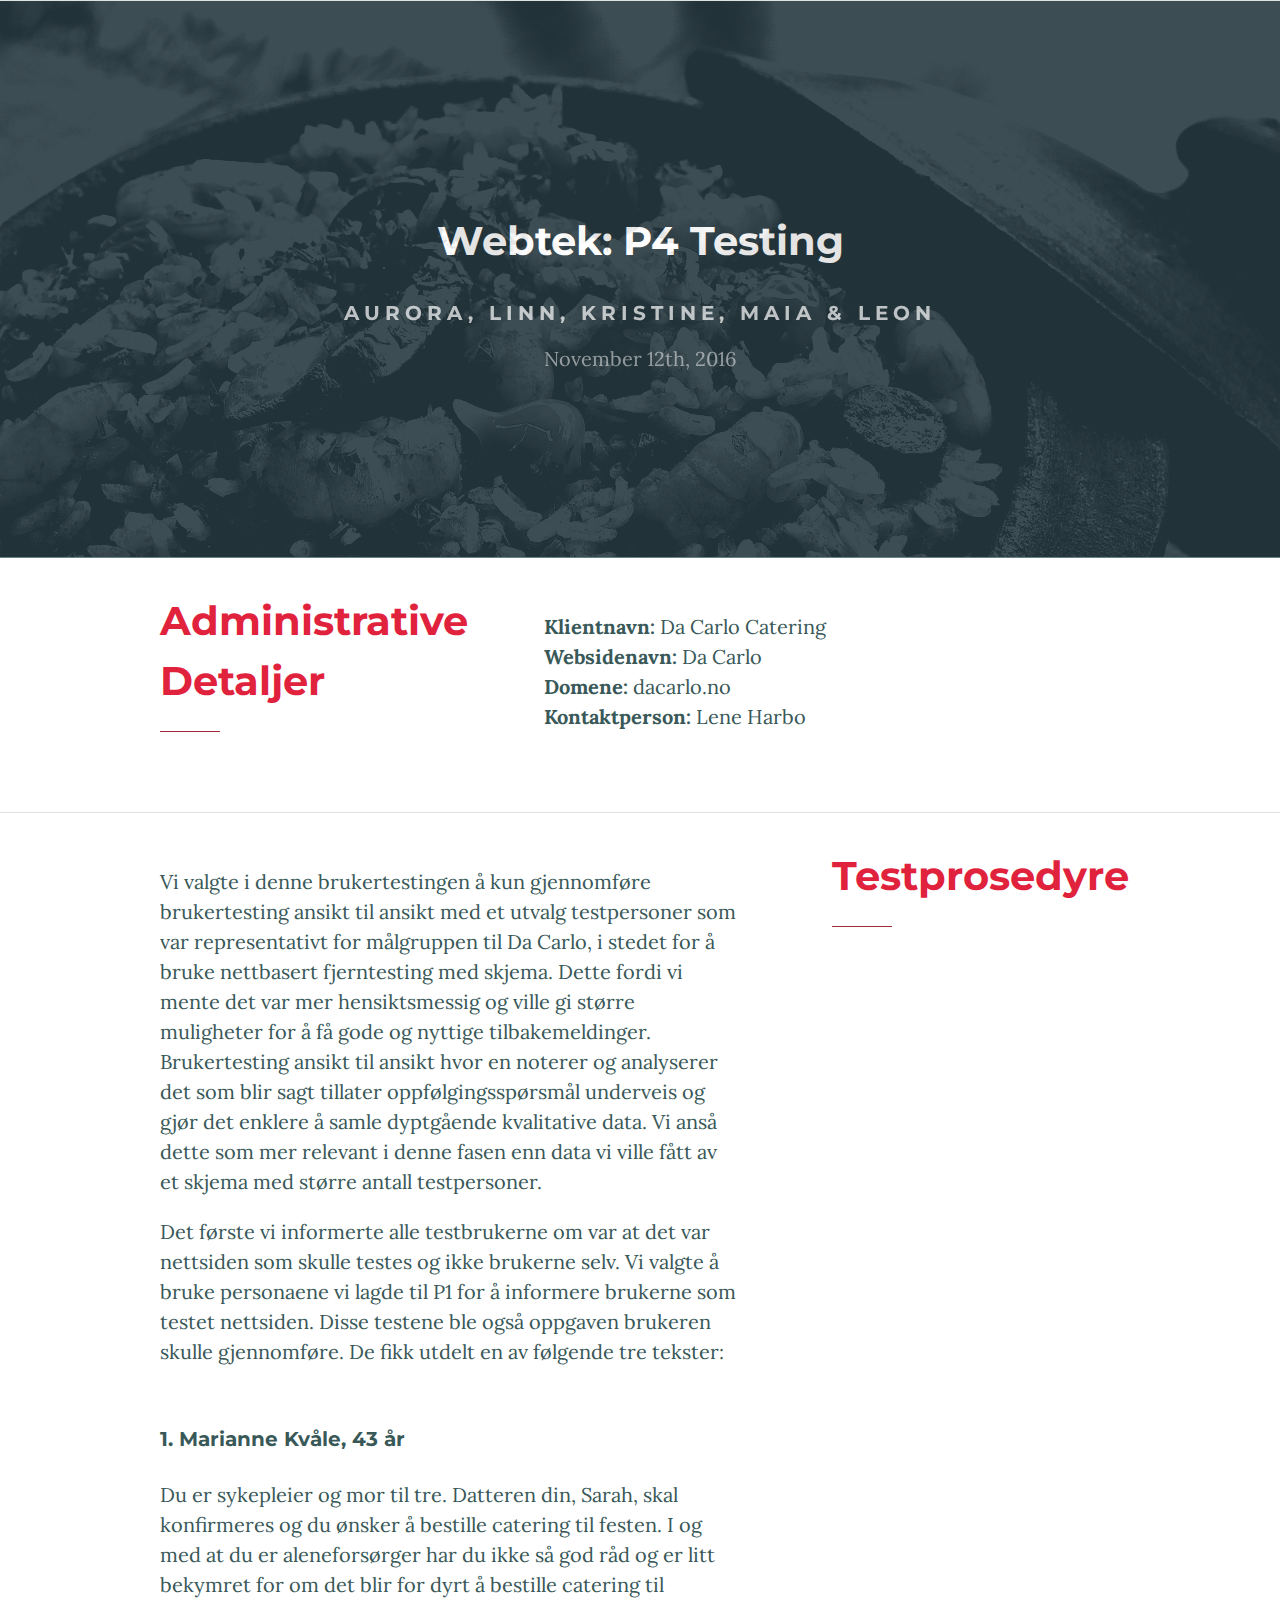
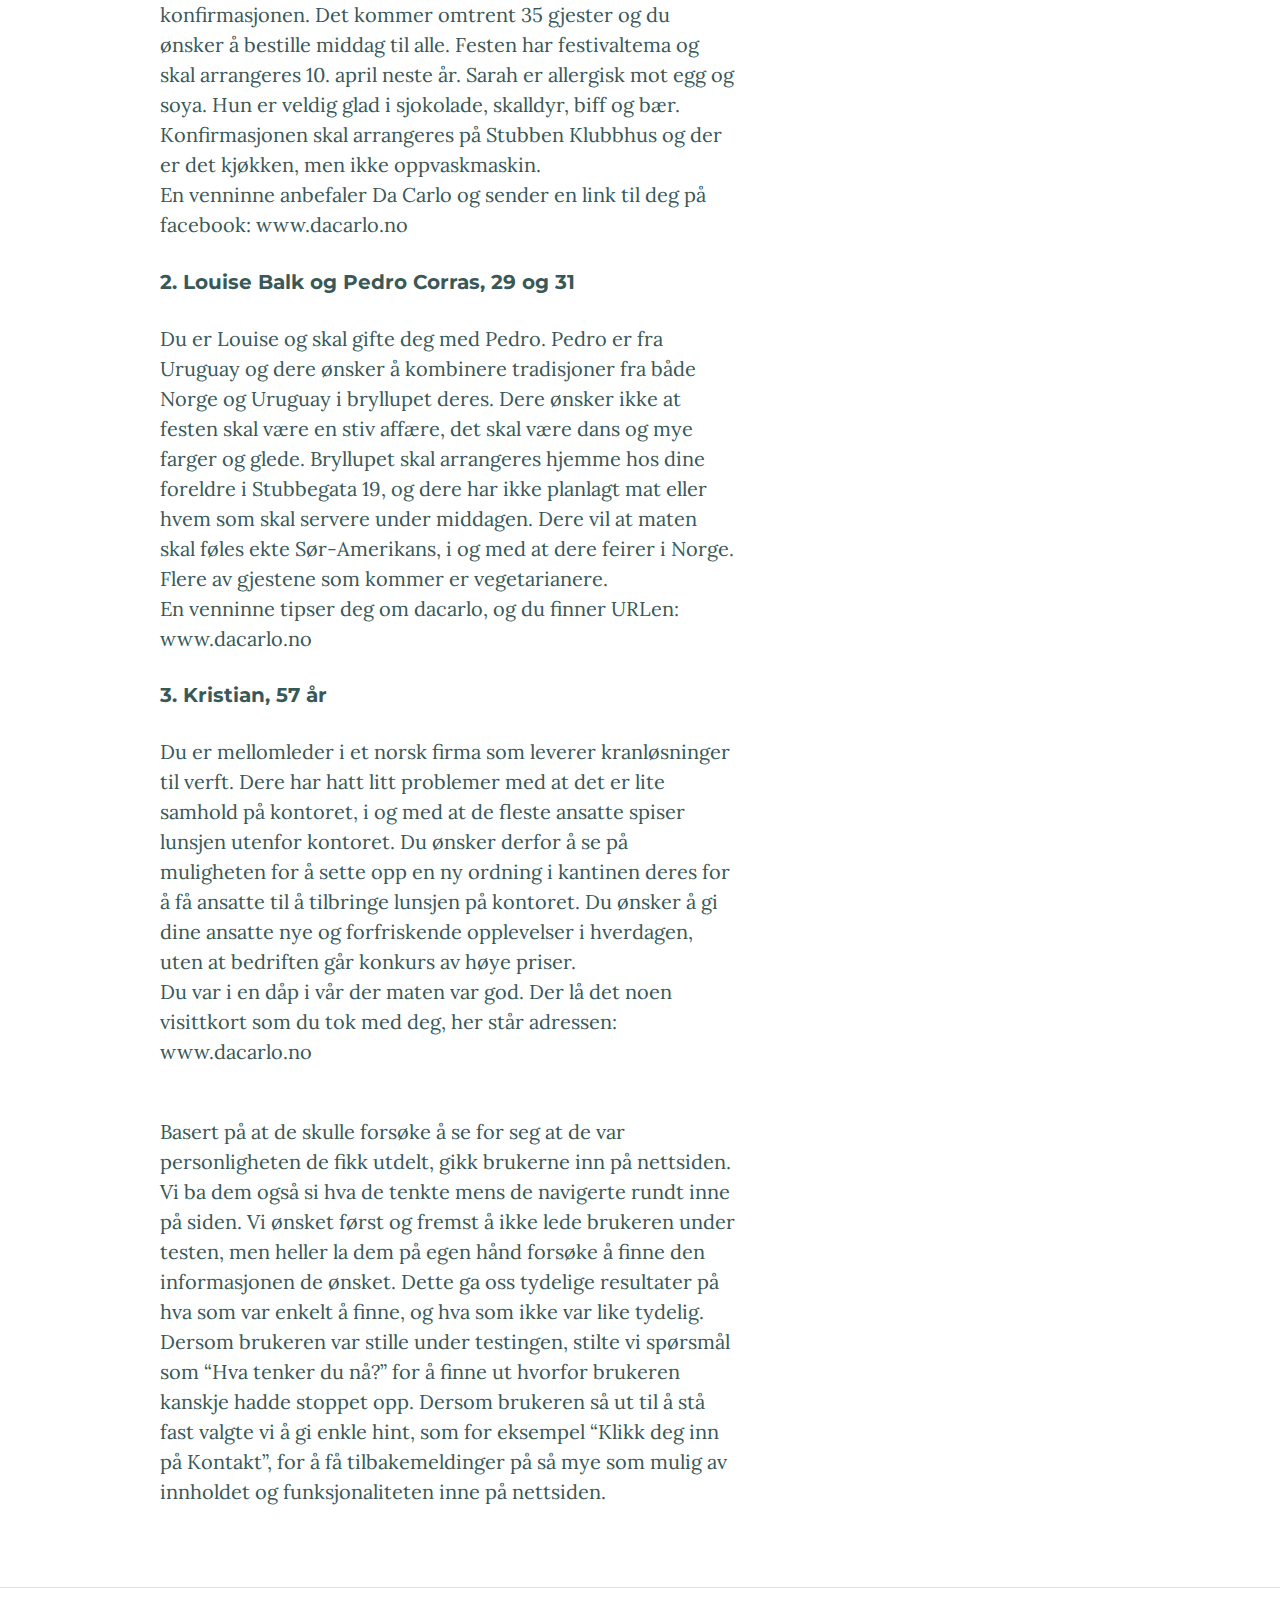
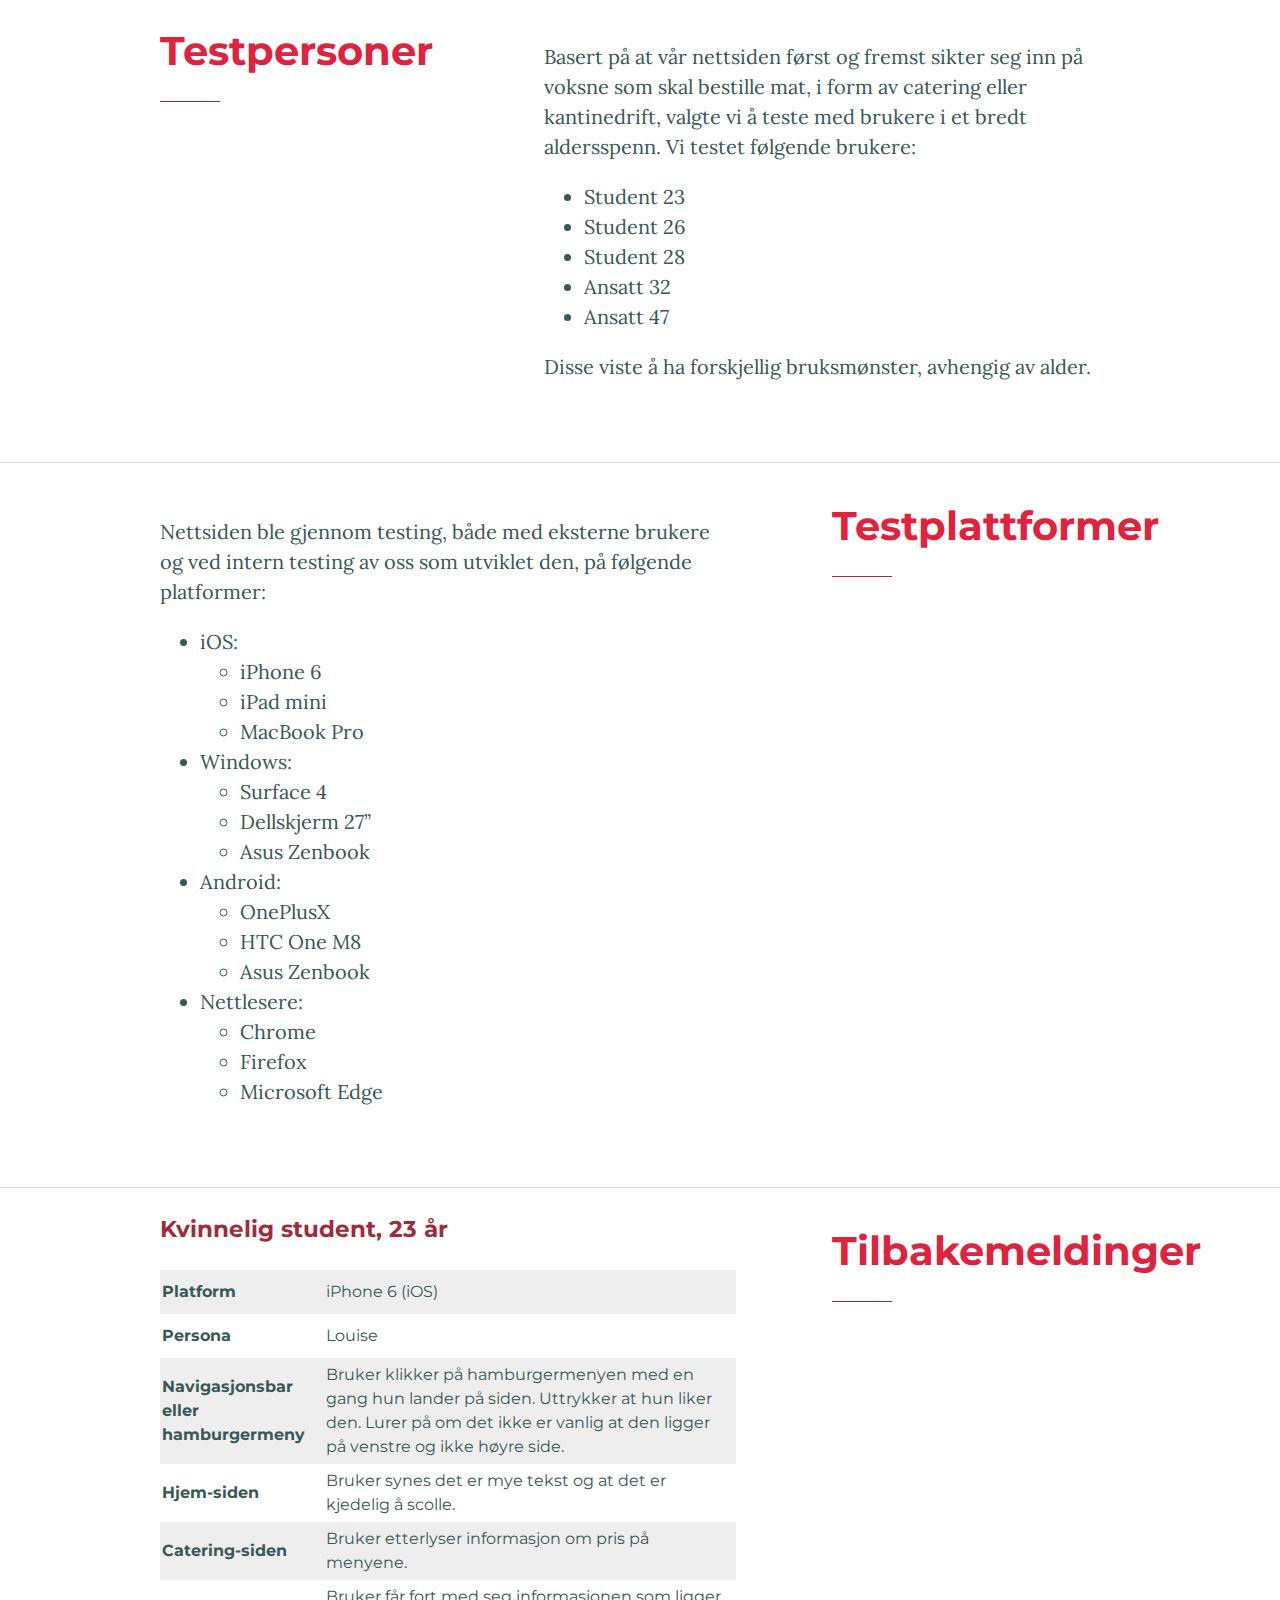
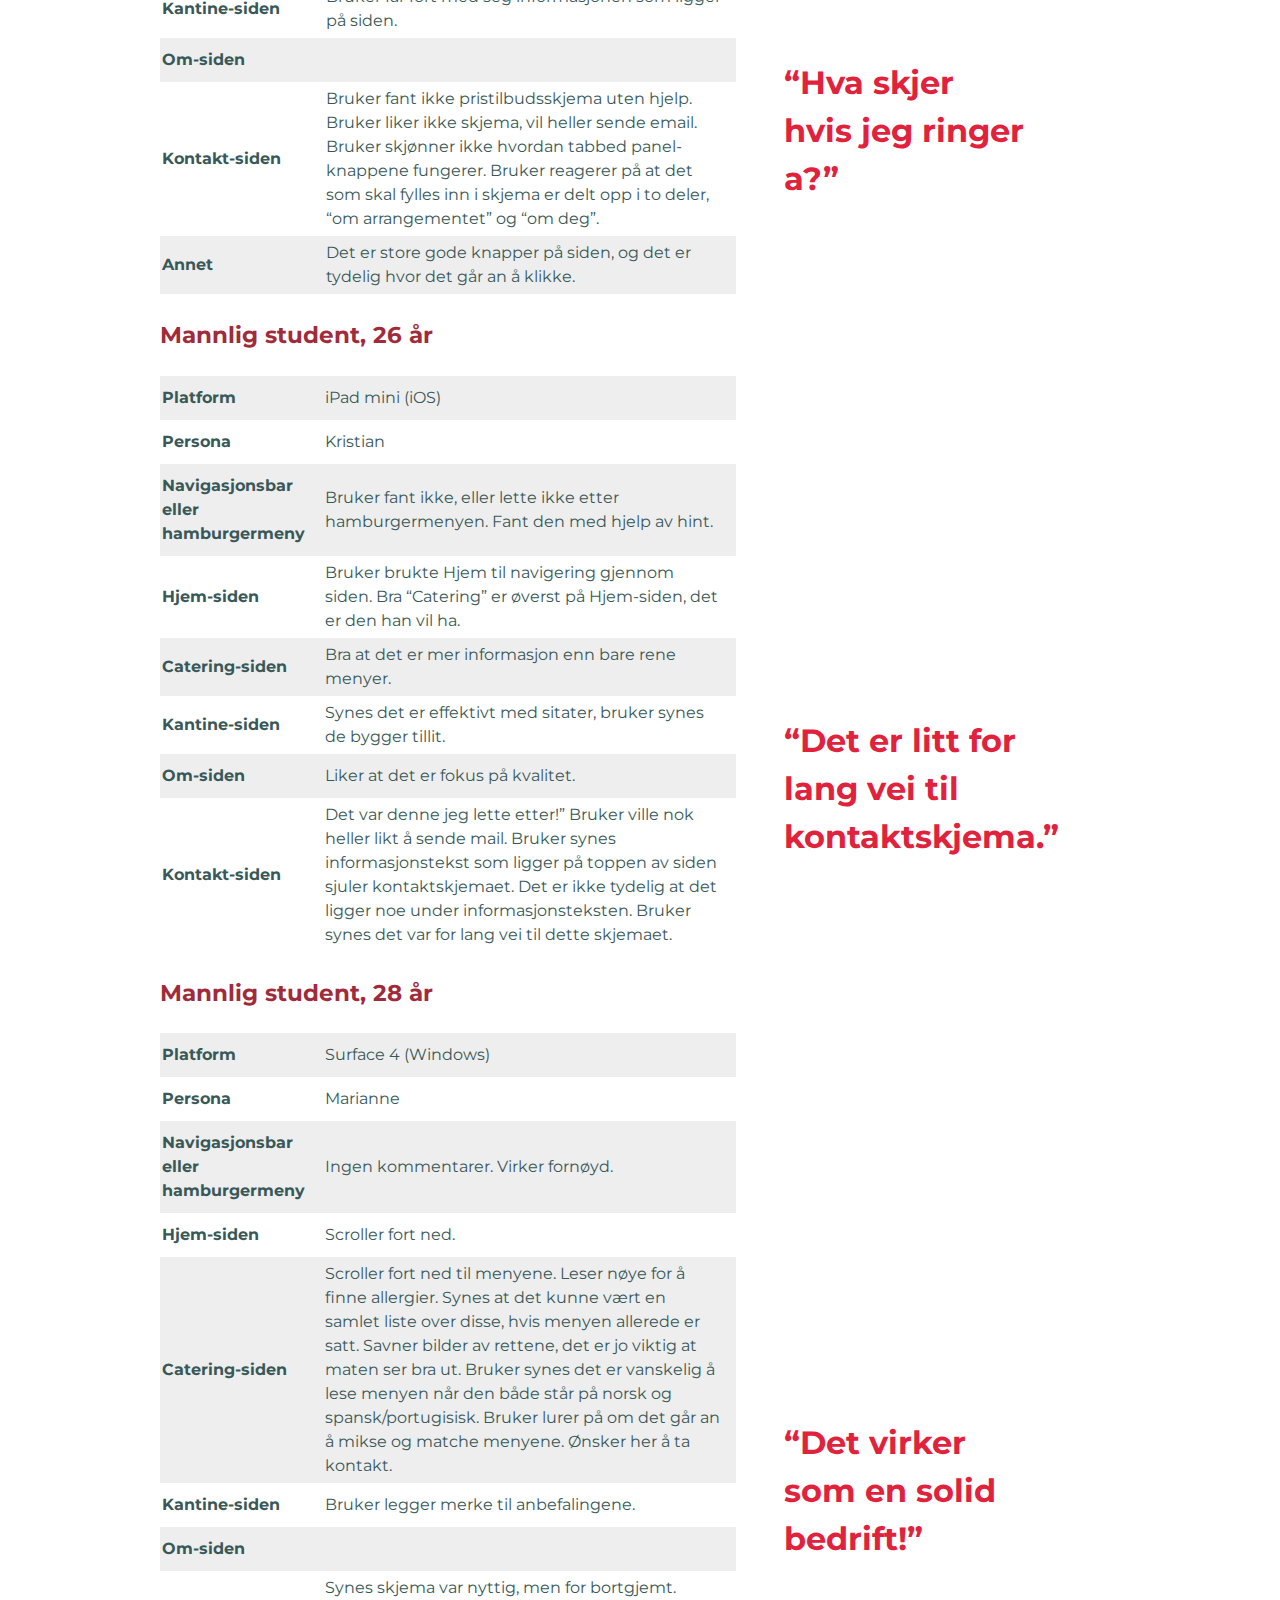
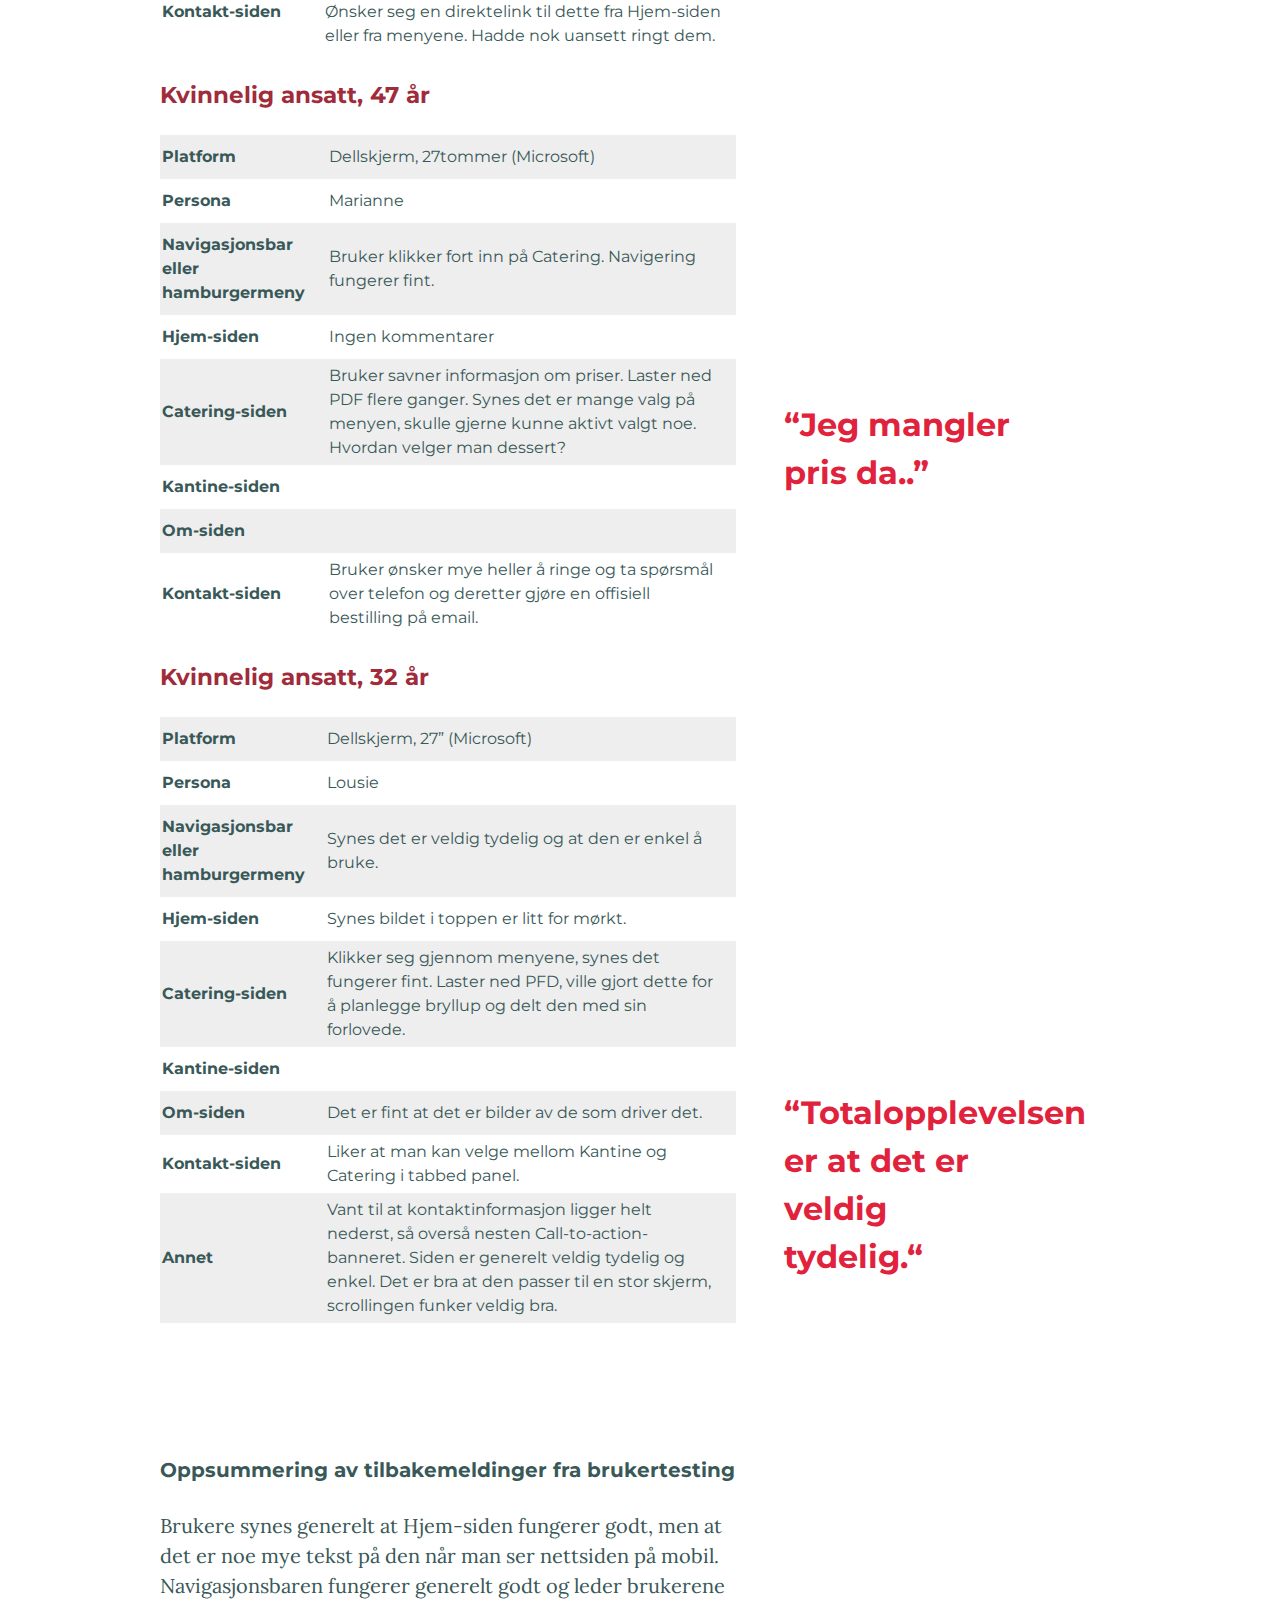
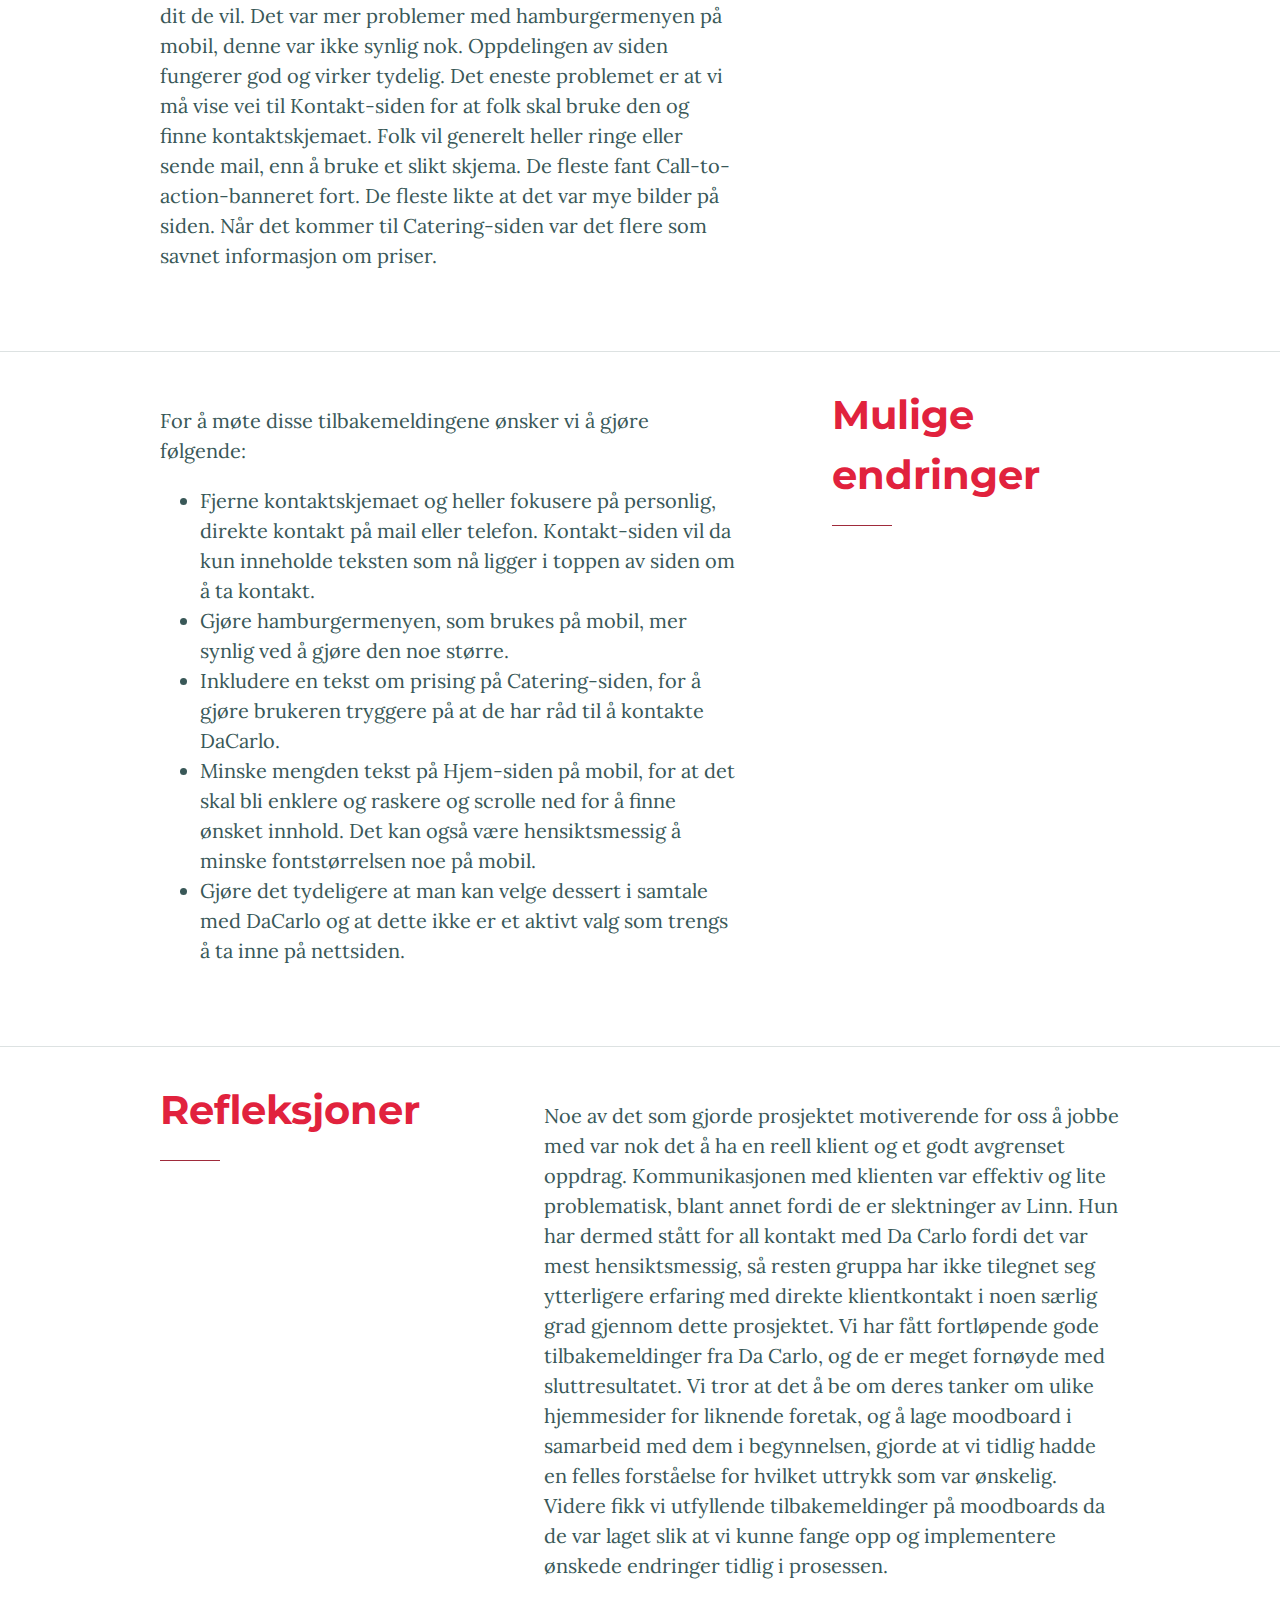
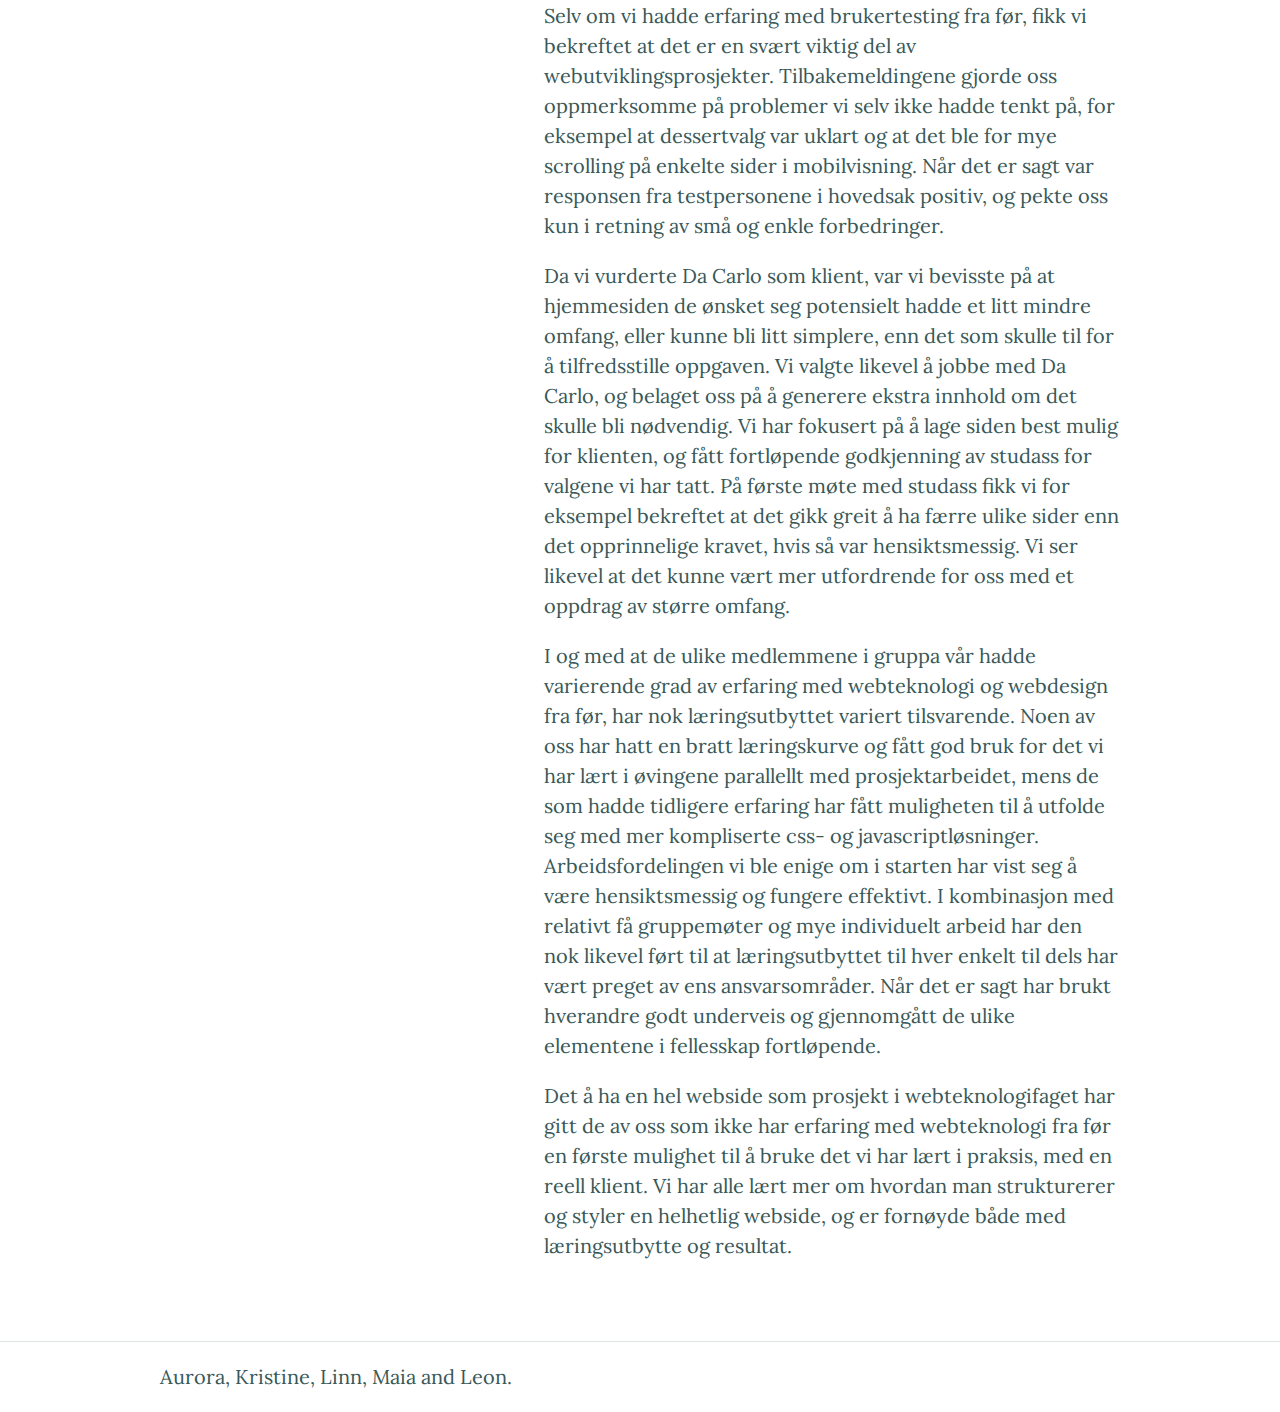
<file: Documents/P4_testing.html>
<!DOCTYPE html>
<html lang="en">
  <head>
    <meta charset="utf-8">
    <title>P4 Testing</title>
    <link rel="stylesheet" href="css/normalize.css" type="text/css">
    <link rel="stylesheet" href="css/styles.css" type="text/css">
    <link href="https://fonts.googleapis.com/css?family=Lora" rel="stylesheet">
    <link href="https://fonts.googleapis.com/css?family=Montserrat" rel="stylesheet">
  </head>
  <body>
    <header>
      <img id="header-background-img" src="img/chili.jpg" alt="Chili and schrimp stew">
      <h1>Webtek: P4 Testing</h1>
      <h2>Aurora, Linn, Kristine, Maia &amp; Leon</h2>
      <time datetime="2016-11-12 23:59">November 12th, 2016</time>
    </header>
    <main>
      <section id="client">
        <h2>Administrative Detaljer</h2>
        <div>
          <p>
			      <strong>Klientnavn: </strong>Da Carlo Catering <br>
			      <strong>Websidenavn:</strong> Da Carlo <br>
			      <strong>Domene:</strong> dacarlo.no <br>
			      <strong>Kontaktperson: </strong>Lene Harbo <br>
		      </p>
        </div>
      </section>

      <section id="testProcedure" class="alt">
        <h2>Testprosedyre</h2>
        <div>
          <p>
            Vi valgte i denne brukertestingen å kun gjennomføre brukertesting ansikt til ansikt med et utvalg testpersoner som var representativt for målgruppen til Da Carlo, i stedet for å bruke nettbasert fjerntesting med skjema. Dette fordi vi mente det var mer hensiktsmessig og ville gi større muligheter for å få gode og nyttige tilbakemeldinger. Brukertesting ansikt til ansikt hvor en noterer og analyserer det som blir sagt tillater oppfølgingsspørsmål underveis og gjør det enklere å samle dyptgående kvalitative data. Vi anså dette som mer relevant i denne fasen enn data vi ville fått av et skjema med større antall testpersoner.
          </p><p>Det første vi informerte alle testbrukerne om var at det var nettsiden som skulle testes og ikke brukerne selv. Vi valgte å bruke personaene vi lagde til P1 for å informere brukerne som testet nettsiden. Disse testene ble også oppgaven brukeren skulle gjennomføre. De fikk utdelt en av følgende tre tekster:
            <br><br></p>
          <h4>1. Marianne Kvåle, 43 år</h4>
          <p>Du er sykepleier og mor til tre. Datteren din, Sarah, skal konfirmeres og du ønsker å bestille catering til festen. I og med at du er aleneforsørger har du ikke så god råd og er litt bekymret for om det blir for dyrt å bestille catering til konfirmasjonen. Det kommer omtrent 35 gjester og du ønsker å bestille middag til alle. Festen har festivaltema og skal arrangeres 10. april neste år. Sarah er allergisk mot egg og soya. Hun er veldig glad i sjokolade, skalldyr, biff og bær. Konfirmasjonen skal arrangeres på Stubben Klubbhus og der er det kjøkken, men ikke oppvaskmaskin.
            <br>En venninne anbefaler Da Carlo og sender en link til deg på facebook: www.dacarlo.no
          </p>
          <h4>2. Louise Balk og Pedro Corras, 29 og 31</h4>
          <p>Du er Louise og skal gifte deg med Pedro. Pedro er fra Uruguay og dere ønsker å kombinere tradisjoner fra både Norge og Uruguay i bryllupet deres. Dere ønsker ikke at festen skal være en stiv affære, det skal være dans og mye farger og glede. Bryllupet skal arrangeres hjemme hos dine foreldre i Stubbegata 19, og dere har ikke planlagt mat eller hvem som skal servere under middagen. Dere vil at maten skal føles ekte Sør-Amerikans, i og med at dere feirer i Norge. Flere av gjestene som kommer er vegetarianere.
            <br>En venninne tipser deg om dacarlo, og du finner URLen: www.dacarlo.no
          </p>
          <h4>3. Kristian, 57 år</h4>
          <p>Du er mellomleder i et norsk firma som leverer kranløsninger til verft. Dere har hatt litt problemer med at det er lite samhold på kontoret, i og med at de fleste ansatte spiser lunsjen utenfor kontoret. Du ønsker derfor å se på muligheten for å sette opp en ny ordning i kantinen deres for å få ansatte til å tilbringe lunsjen på kontoret. Du ønsker å gi dine ansatte nye og forfriskende opplevelser i hverdagen, uten at bedriften går konkurs av høye priser.
            <br>Du var i en dåp i vår der maten var god. Der lå det noen visittkort som du tok med deg, her står adressen: www.dacarlo.no
          <br><br></p>
          <p>
            Basert på at de skulle forsøke å se for seg at de var personligheten de fikk utdelt, gikk brukerne inn på nettsiden. Vi ba dem også si hva de tenkte mens de navigerte rundt inne på siden. Vi ønsket først og fremst å ikke lede brukeren under testen, men heller la dem på egen hånd forsøke å finne den informasjonen de ønsket. Dette ga oss tydelige resultater på hva som var enkelt å finne, og hva som ikke var like tydelig. Dersom brukeren var stille under testingen, stilte vi spørsmål som “Hva tenker du nå?” for å finne ut hvorfor brukeren kanskje hadde stoppet opp. Dersom brukeren så ut til å stå fast valgte vi å gi enkle hint, som for eksempel “Klikk deg inn på Kontakt”, for å få tilbakemeldinger på så mye som mulig av innholdet og funksjonaliteten inne på nettsiden.
          </p>
        </div>
      </section>

      <section>
        <h2>Testpersoner</h2>
        <div>
          <p>
            Basert på at vår nettsiden først og fremst sikter seg inn på voksne som skal bestille mat, i form av catering eller kantinedrift, valgte vi å teste med brukere i et bredt aldersspenn. Vi testet følgende brukere:
          </p>
          <ul>
            <li>Student 23</li>
            <li>Student 26</li>
            <li>Student 28</li>
            <li>Ansatt 32</li>
            <li>Ansatt 47</li>
          </ul>
          <p>
            Disse viste å ha forskjellig bruksmønster, avhengig av alder.
          </p>
        <div>
      </section>

      <section id="testPlatforms" class="alt">
        <h2>Testplattformer</h2>
        <div>
          <p>
            Nettsiden ble gjennom testing, både med eksterne brukere og ved intern testing av oss som utviklet den, på følgende platformer:
          </p>
          <ul>
            <li>iOS:</li>
            <ul>
              <li>iPhone 6</li>
              <li>iPad mini</li>
              <li>MacBook Pro</li>
            </ul>
          <li>Windows:</li>
            <ul>
              <li>Surface 4</li>
              <li>Dellskjerm 27”</li>
              <li>Asus Zenbook</li>
            </ul>
          <li>Android:</li>
            <ul>
              <li>OnePlusX</li>
              <li>HTC One M8</li>
              <li>Asus Zenbook</li>
            </ul>
          <li>Nettlesere:</li>
            <ul>
              <li>Chrome</li>
              <li>Firefox</li>
              <li>Microsoft Edge</li>
            </ul>
          </ul>
        </div>
      </section>

      <section class=alt>
        <h2>Tilbakemeldinger</h2>
        <h3>Kvinnelig student, 23 år</h3>
      <table class="testpersons">
        <tr>
          <th>Platform</th>
          <td>iPhone 6 (iOS)</td>
        </tr>
        <tr>
          <th>Persona</th>
          <td>Louise</td>
        </tr>
        <tr>
          <th>Navigasjonsbar eller <br>hamburgermeny</th>
          <td>Bruker klikker på hamburgermenyen med en gang hun lander på siden. Uttrykker at hun liker den. Lurer på om det ikke er vanlig at den ligger på venstre og ikke høyre side.</td>
        </tr>
        <tr>
          <th>Hjem-siden</th>
          <td>Bruker synes det er mye tekst og at det er kjedelig å scolle.</td>
        </tr>
        <tr>
          <th>Catering-siden</th>
          <td>Bruker etterlyser informasjon om pris på menyene.</td>
        </tr>
        <tr>
          <th>Kantine-siden</th>
          <td>Bruker får fort med seg informasjonen som ligger på siden.</td>
        </tr>
        <tr>
          <th>Om-siden</th>
          <td></td>
        </tr>
        <tr>
          <th>Kontakt-siden</th>
          <td>Bruker fant ikke pristilbudsskjema uten hjelp. Bruker liker ikke skjema, vil heller sende email. Bruker skjønner ikke hvordan tabbed panel-knappene fungerer. Bruker reagerer på at det som skal fylles inn i skjema er delt opp i to deler, “om arrangementet” og “om deg”.</td>
        </tr>
        <tr>
          <th>Annet</th>
          <td>Det er store gode knapper på siden, og det er tydelig hvor det går an å klikke. </td>
        </tr>
      </table>
      <div id="sitat">
        <h5>“Hva skjer hvis jeg ringer a?”</h5>
      </div>

      <h3>Mannlig student, 26 år</h3>
    <table class="testpersons">
      <tr>
        <th>Platform</th>
        <td>iPad mini (iOS)</td>
      </tr>
      <tr>
        <th>Persona</th>
        <td>Kristian</td>
      </tr>
      <tr>
        <th>Navigasjonsbar eller <br>hamburgermeny</th>
        <td>Bruker fant ikke, eller lette ikke etter hamburgermenyen. Fant den med hjelp av hint. </td>
      </tr>
      <tr>
        <th>Hjem-siden</th>
        <td>Bruker brukte Hjem til navigering gjennom siden. Bra “Catering” er øverst på Hjem-siden, det er den han vil ha. </td>
      </tr>
      <tr>
        <th>Catering-siden</th>
        <td>Bra at det er mer informasjon enn bare rene menyer. </td>
      </tr>
      <tr>
        <th>Kantine-siden</th>
        <td>Synes det er effektivt med sitater, bruker synes de bygger tillit.</td>
      </tr>
      <tr>
        <th>Om-siden</th>
        <td>Liker at det er fokus på kvalitet. </td>
      </tr>
      <tr>
        <th>Kontakt-siden</th>
        <td>Det var denne jeg lette etter!” Bruker ville nok heller likt å sende mail. Bruker synes informasjonstekst som ligger på toppen av siden sjuler kontaktskjemaet. Det er ikke tydelig at det ligger noe under informasjonsteksten. Bruker synes det var for lang vei til dette skjemaet. </td>
      </tr>
    </table>
    <div id="sitat">
      <h5>“Det er litt for lang vei til kontaktskjema.”</h5>
    </div>
    <h3>Mannlig student, 28 år</h3>
  <table class="testpersons">
    <tr>
      <th>Platform</th>
      <td>Surface 4 (Windows)</td>
    </tr>
    <tr>
      <th>Persona</th>
      <td>Marianne</td>
    </tr>
    <tr>
      <th>Navigasjonsbar eller <br>hamburgermeny</th>
      <td>Ingen kommentarer. Virker fornøyd.</td>
    </tr>
    <tr>
      <th>Hjem-siden</th>
      <td>Scroller fort ned.</td>
    </tr>
    <tr>
      <th>Catering-siden</th>
      <td>Scroller fort ned til menyene. Leser nøye for å finne allergier. Synes at det kunne vært en samlet liste over disse, hvis menyen allerede er satt. Savner bilder av rettene, det er jo viktig at maten ser bra ut. Bruker synes det er vanskelig å lese menyen når den både står på norsk og spansk/portugisisk. Bruker lurer på om det går an å mikse og matche menyene. Ønsker her å ta kontakt.</td>
    </tr>
    <tr>
      <th>Kantine-siden</th>
      <td>Bruker legger merke til anbefalingene.</td>
    </tr>
    <tr>
      <th>Om-siden</th>
      <td></td>
    </tr>
    <tr>
      <th>Kontakt-siden</th>
      <td>Synes skjema var nyttig, men for bortgjemt. Ønsker seg en direktelink til dette fra Hjem-siden eller fra menyene. Hadde nok uansett ringt dem. </td>
    </tr>
  </table>
  <div id="sitat">
    <h5>“Det virker som en solid bedrift!”</h5>
  </div>
  <h3>Kvinnelig ansatt, 47 år</h3>
<table class="testpersons">
  <tr>
    <th>Platform</th>
    <td>Dellskjerm, 27tommer (Microsoft)</td>
  </tr>
  <tr>
    <th>Persona</th>
    <td>Marianne</td>
  </tr>
  <tr>
    <th>Navigasjonsbar eller <br>hamburgermeny</th>
    <td>Bruker klikker fort inn på Catering. Navigering fungerer fint. </td>
  </tr>
  <tr>
    <th>Hjem-siden</th>
    <td>Ingen kommentarer</td>
  </tr>
  <tr>
    <th>Catering-siden</th>
    <td>Bruker savner informasjon om priser. Laster ned PDF flere ganger. Synes det er mange valg på menyen, skulle gjerne kunne aktivt valgt noe. Hvordan velger man dessert?</td>
  </tr>
  <tr>
    <th>Kantine-siden</th>
    <td></td>
  </tr>
  <tr>
    <th>Om-siden</th>
    <td></td>
  </tr>
  <tr>
    <th>Kontakt-siden</th>
    <td>Bruker ønsker mye heller å ringe og ta spørsmål over telefon og deretter gjøre en offisiell bestilling på email. </td>
  </tr>
</table>
<div id="sitat">
  <h5>“Jeg mangler pris da..”</h5>
</div>
<h3>Kvinnelig ansatt, 32 år</h3>
<table class="testpersons">
<tr>
  <th>Platform</th>
  <td>Dellskjerm, 27” (Microsoft)</td>
</tr>
<tr>
  <th>Persona</th>
  <td>Lousie</td>
</tr>
<tr>
  <th>Navigasjonsbar eller <br>hamburgermeny</th>
  <td>Synes det er veldig tydelig og at den er enkel å bruke. </td>
</tr>
<tr>
  <th>Hjem-siden</th>
  <td>Synes bildet i toppen er litt for mørkt. </td>
</tr>
<tr>
  <th>Catering-siden</th>
  <td>Klikker seg gjennom menyene, synes det fungerer fint. Laster ned PFD, ville gjort dette for å planlegge bryllup og delt den med sin forlovede. </td>
</tr>
<tr>
  <th>Kantine-siden</th>
  <td></td>
</tr>
<tr>
  <th>Om-siden</th>
  <td>Det er fint at det er bilder av de som driver det. </td>
</tr>
<tr>
  <th>Kontakt-siden</th>
  <td>Liker at man kan velge mellom Kantine og Catering i tabbed panel.</td>
</tr>
<tr>
  <th>Annet</th>
  <td>Vant til at kontaktinformasjon ligger helt nederst, så overså nesten Call-to-action-banneret. Siden er generelt veldig tydelig og enkel. Det er bra at den passer til en stor skjerm, scrollingen funker veldig bra. </td>
</tr>
</table>
<div id="sitat">
<h5>“Totalopplevelsen er at det er veldig tydelig.“</h5>
</div>
        <div>
          <h4>Oppsummering av tilbakemeldinger fra brukertesting</h4>
		        <p>
              Brukere synes generelt at Hjem-siden fungerer godt, men at det er noe mye tekst på den når man ser nettsiden på mobil. Navigasjonsbaren fungerer generelt godt og leder brukerene dit de vil. Det var mer problemer med hamburgermenyen på mobil, denne var ikke synlig nok. Oppdelingen av siden fungerer god og virker tydelig. Det eneste problemet er at vi må vise vei til Kontakt-siden for at folk skal bruke den og finne kontaktskjemaet. Folk vil generelt heller ringe eller sende mail, enn å bruke et slikt skjema. De fleste fant Call-to-action-banneret fort. De fleste likte at det var mye bilder på siden. Når det kommer til Catering-siden var det flere som savnet informasjon om priser.
            </p>
        </div>
      </section>

    <section id="changes" class="alt">
      <h2>Mulige endringer</h2>
        <div>
          <p>
            For å møte disse tilbakemeldingene ønsker vi å gjøre følgende:
          </p>
          <ul>
            <li>Fjerne kontaktskjemaet og heller fokusere på personlig, direkte kontakt på mail eller telefon. Kontakt-siden vil da kun inneholde teksten som nå ligger i toppen av siden om å ta kontakt.</li>
            <li>Gjøre hamburgermenyen, som brukes på mobil, mer synlig ved å gjøre den noe større.</li>
            <li>Inkludere en tekst om prising på Catering-siden, for å gjøre brukeren tryggere på at de har råd til å kontakte DaCarlo.</li>
            <li>Minske mengden tekst på Hjem-siden på mobil, for at det skal bli enklere og raskere og scrolle ned for å finne ønsket innhold. Det kan også være hensiktsmessig å minske fontstørrelsen noe på mobil.</li>
            <li>Gjøre det tydeligere at man kan velge dessert i samtale med DaCarlo og at dette ikke er et aktivt valg som trengs å ta inne på nettsiden.</li>
          </ul>
        </div>
    </section>

    <section id="reflections">
      <h2>Refleksjoner</h2>
        <div>
          <p>
            Noe av det som gjorde prosjektet motiverende for oss å jobbe med var nok det å ha en reell klient og et godt avgrenset oppdrag. Kommunikasjonen med klienten var effektiv og lite problematisk, blant annet fordi de er slektninger av Linn. Hun har dermed stått for all kontakt med Da Carlo fordi det var mest hensiktsmessig, så resten gruppa har ikke tilegnet seg ytterligere erfaring med direkte klientkontakt i noen særlig grad gjennom dette prosjektet. Vi har fått fortløpende gode tilbakemeldinger fra Da Carlo, og de er meget fornøyde med sluttresultatet. Vi tror at det å be om deres tanker om ulike hjemmesider for liknende foretak, og å lage moodboard i samarbeid med dem i begynnelsen, gjorde at vi tidlig hadde en felles forståelse for hvilket uttrykk som var ønskelig. Videre fikk vi utfyllende tilbakemeldinger på moodboards da de var laget slik at vi kunne fange opp og implementere ønskede endringer tidlig i prosessen.
          </p>
          <p>
            Selv om vi hadde erfaring med brukertesting fra før, fikk vi bekreftet at det er en svært viktig del av webutviklingsprosjekter. Tilbakemeldingene gjorde oss oppmerksomme på problemer vi selv ikke hadde tenkt på, for eksempel at dessertvalg var uklart og at det ble for mye scrolling på enkelte sider i mobilvisning. Når det er sagt var responsen fra testpersonene i hovedsak positiv, og pekte oss kun i retning av små og enkle forbedringer.
          </p>
          <p>
            Da vi vurderte Da Carlo som klient, var vi bevisste på at hjemmesiden de ønsket seg potensielt hadde et litt mindre omfang, eller kunne bli litt simplere, enn det som skulle til for å tilfredsstille oppgaven. Vi valgte likevel å jobbe med Da Carlo, og belaget oss på å generere ekstra innhold om det skulle bli nødvendig. Vi har fokusert på å lage siden best mulig for klienten, og fått fortløpende godkjenning av studass for valgene vi har tatt. På første møte med studass fikk vi for eksempel bekreftet at det gikk greit å ha færre ulike sider enn det opprinnelige kravet, hvis så var hensiktsmessig. Vi ser likevel at det kunne vært mer utfordrende for oss med et oppdrag av større omfang.
          </p>
          <p>
            I og med at de ulike medlemmene i gruppa vår hadde varierende grad av erfaring med webteknologi og webdesign fra før, har nok læringsutbyttet variert tilsvarende. Noen av oss har hatt en bratt læringskurve og fått god bruk for det vi har lært i øvingene parallellt med prosjektarbeidet, mens de som hadde tidligere erfaring har fått muligheten til å utfolde seg med mer kompliserte css- og javascriptløsninger. Arbeidsfordelingen vi ble enige om i starten har vist seg å være hensiktsmessig og fungere effektivt. I kombinasjon med relativt få gruppemøter og mye individuelt arbeid har den nok likevel ført til at læringsutbyttet til hver enkelt til dels har vært preget av ens ansvarsområder. Når det er sagt har brukt hverandre godt underveis og gjennomgått de ulike elementene i fellesskap fortløpende.
          </p>
          <p>
            Det å ha en hel webside som prosjekt i webteknologifaget har gitt de av oss som ikke har erfaring med webteknologi fra før en første mulighet til å bruke det vi har lært i praksis, med en reell klient. Vi har alle lært mer om hvordan man strukturerer og styler en helhetlig webside, og er fornøyde både med læringsutbytte og resultat.
          </p>
        </div>
    </section>

    </main>
    <footer>
      <p>
        Aurora, Kristine, Linn, Maia and Leon.
      </p>
    </footer>
  </body>
</html>
</file>
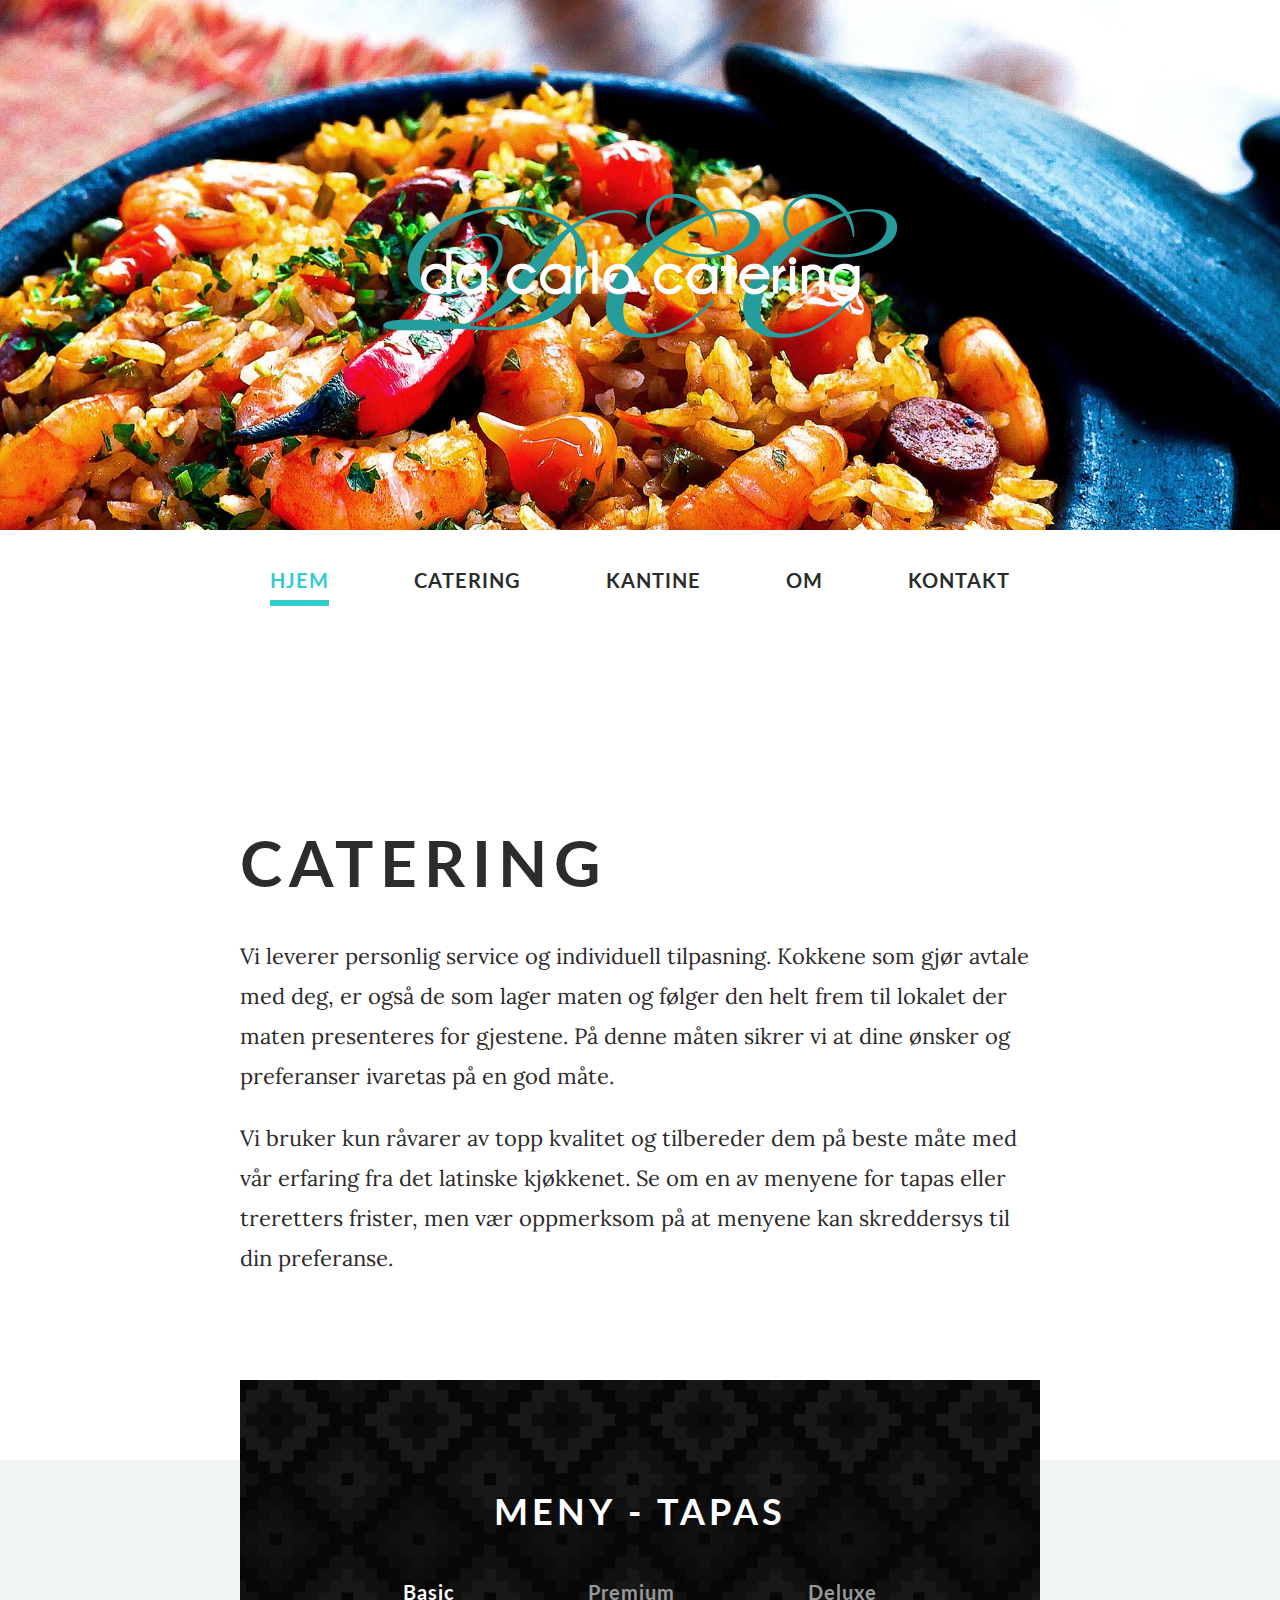
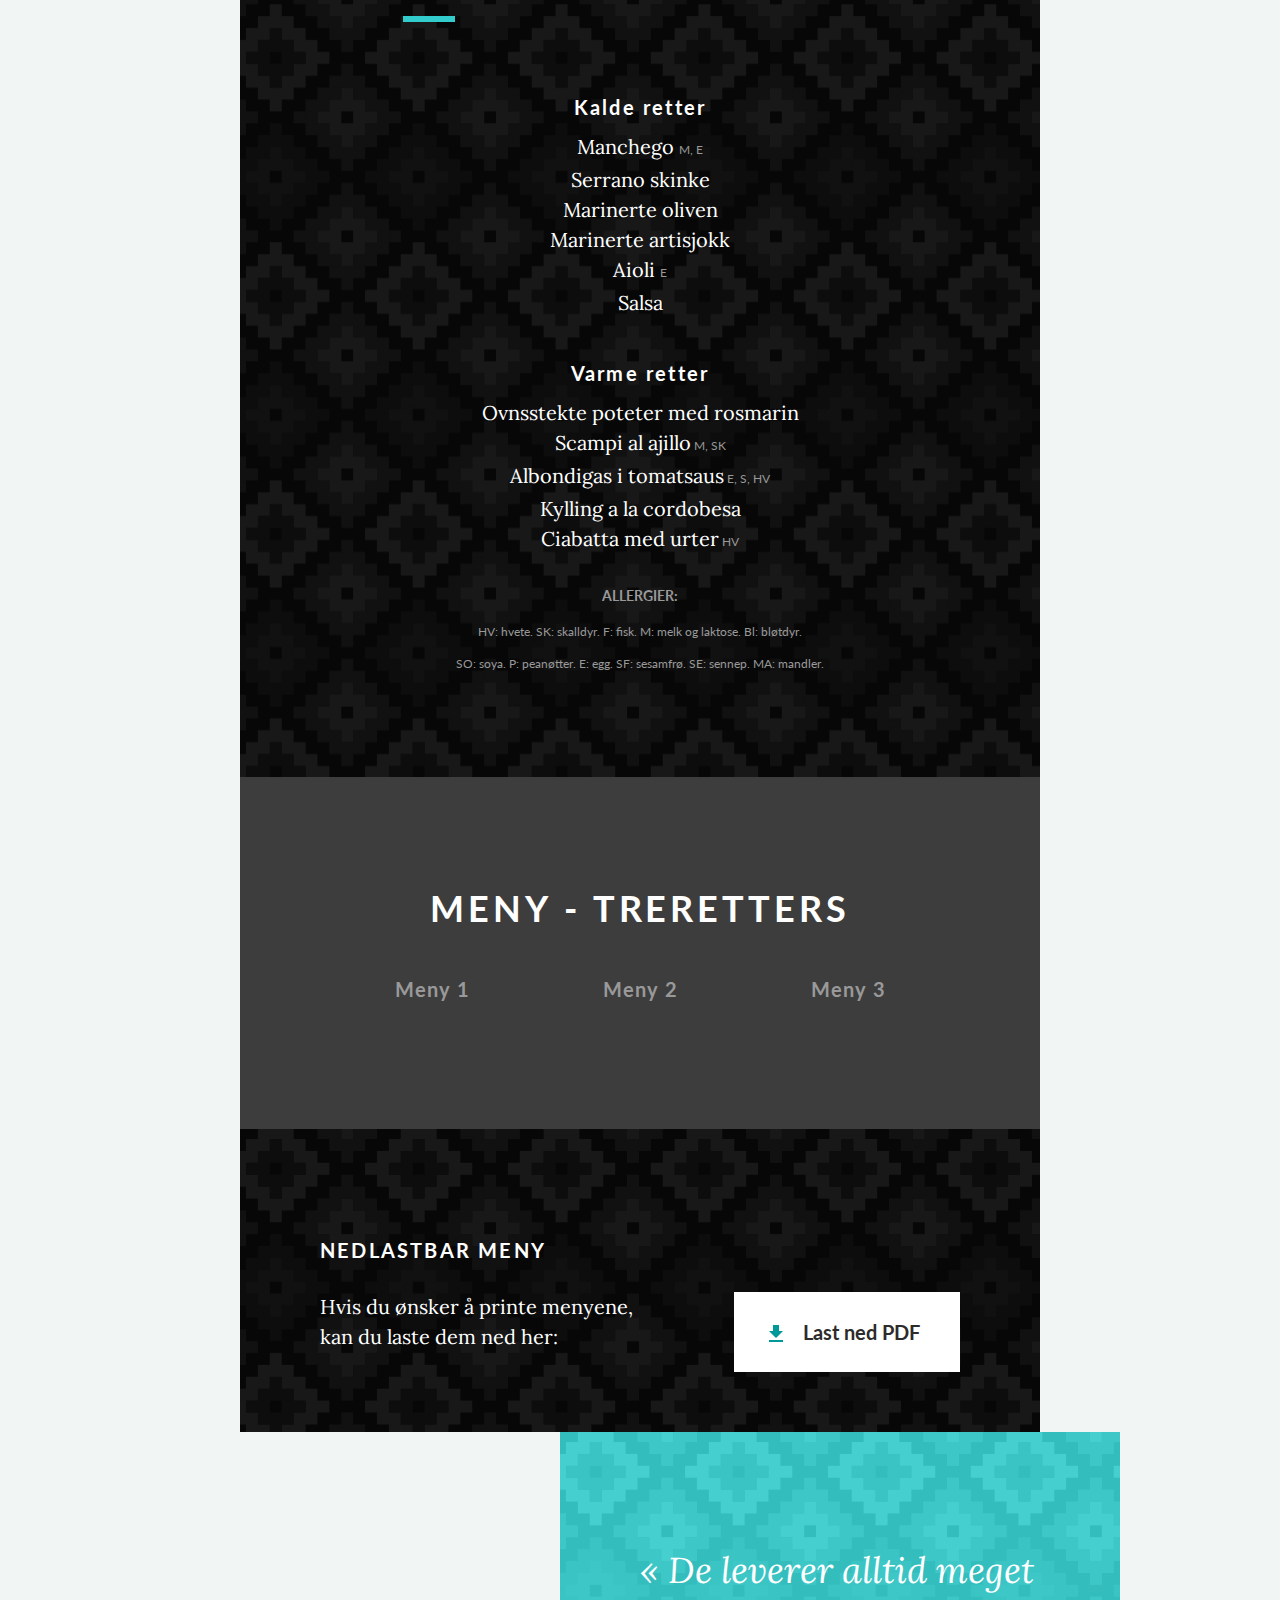
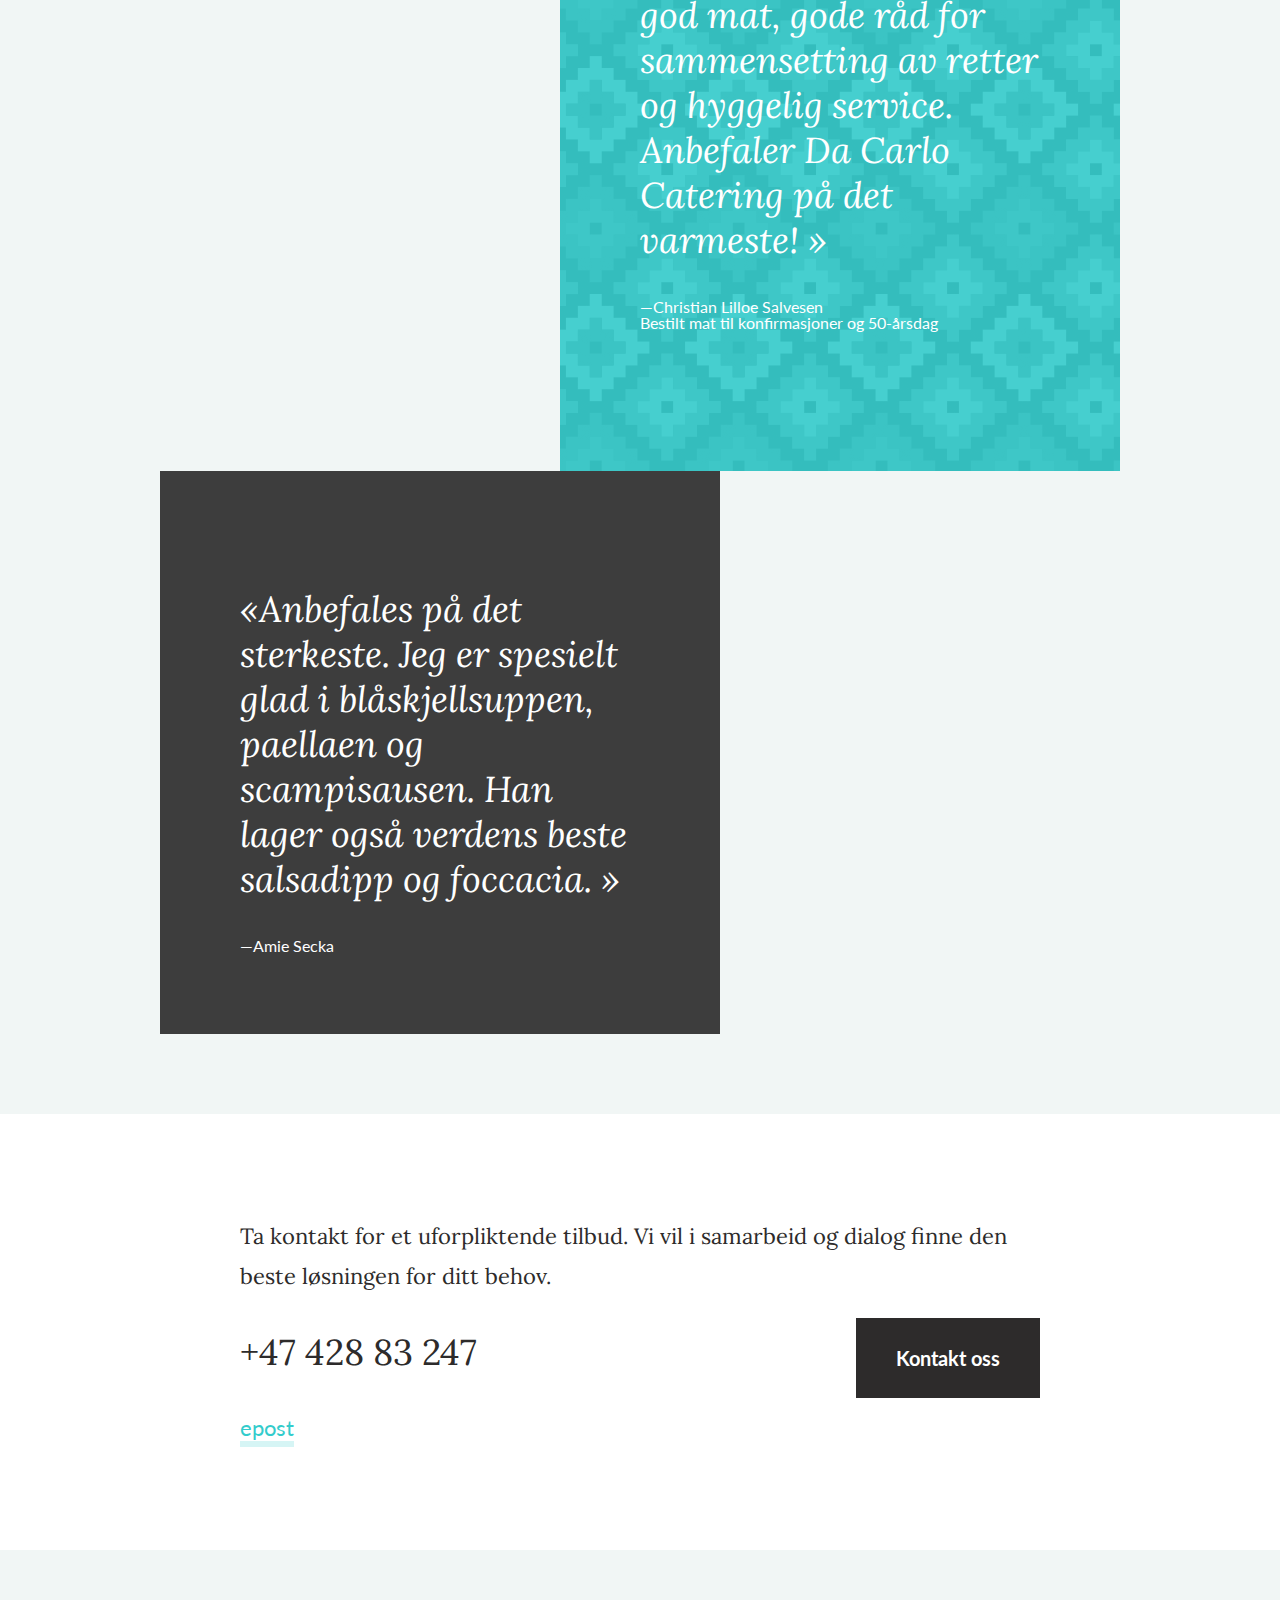
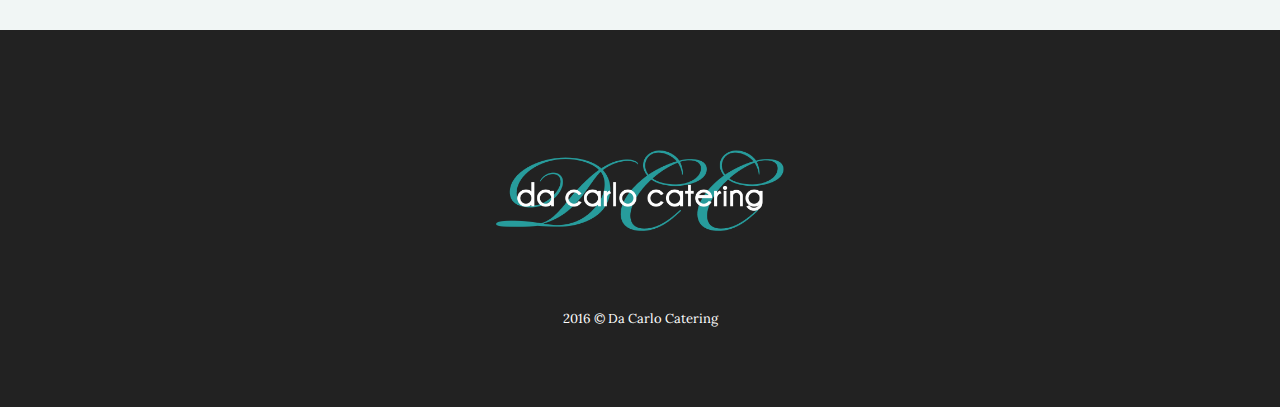
<file: Template/catering.html>
<!DOCTYPE html>
<html>
  <head>
    <meta charset="utf-8">
    <title>Da Carlo Catering - Catering</title>

    <!-- define viewport to ensure no horizontal scroll -->
    <meta name="viewport" content="width=device-width, initial-scale=1">

    <!-- include stylesheets -->
    <link rel="stylesheet" href="css/normalize.css">
    <link rel="stylesheet" href="css/style.css">

    <!-- include google fonts -->
    <link href="https://fonts.googleapis.com/css?family=Lato" rel="stylesheet">
    <link href="https://fonts.googleapis.com/css?family=Lora:400,400i"rel="stylesheet">

    <!-- page specific styles for catering.html -->
    <link rel="stylesheet" href="css/style-catering.css">

  </head>

  <body>
    <!-- page header and global navigation -->
    <header>
      <!-- logo -->
      <h1 id="logo">Da Carlo Catering</h1>
      <div id="main-nav-toggler">
        <span></span>
        <span></span>
        <span></span>
      </div>
      <nav id="main-nav">
        <ul>
          <li><a class="active" href="#">Hjem</a></li>
          <li><a href="#">Catering</a></li>
          <li><a href="#">Kantine</a></li>
          <li><a href="#">Om</a></li>
          <li><a href="#">Kontakt</a></li>
        </ul>
      </nav>
    </header>

    <main>
      <section class="intro">
        <div class="container">
          <h2>Catering </h2>
          <p>
            Vi leverer personlig service og individuell tilpasning. Kokkene som
            gjør avtale med deg, er også de som lager maten og følger den helt
            frem til lokalet der maten presenteres for gjestene. På denne måten
            sikrer vi at dine ønsker og preferanser ivaretas på en god måte.
          </p>
          <p>
            Vi bruker kun råvarer av topp kvalitet og tilbereder dem på beste
            måte med vår erfaring fra det latinske kjøkkenet. Se om en av menyene
            for tapas eller treretters frister, men vær oppmerksom på at menyene
            kan skreddersys til din preferanse.
          </p>
        </div>
      </section>
    </main>

    <section class="row menu">
      <div class="container">
        <div class="box full dark tight">
          <div class="text-wrapper">
            <h3>Meny - Tapas</h3>

            <!-- A tabbed panel showing the different tapas menus provided -->
            <div>
              <ul class="tabPanel">
                <!-- A horizontal list for the Menu titles. The javascript:void(0) is added to tell the javascript to stay on the same page when the link is clicked -->
                <li> <a href="javascript:void(0)" class="panelLinks" onclick="openPanel(event, 'menyTapas1')" id="defaultOpen"> Basic </a> </li>
                <li> <a href="javascript:void(0)" class="panelLinks" onclick="openPanel(event, 'menyTapas2')" > Premium </a> </li>
                <li> <a href="javascript:void(0)" class="panelLinks" onclick="openPanel(event, 'menyTapas3')"> Deluxe </a> </li>
              </ul>
            </div> <br>
            <div id="menyTapas1" class="tabContent">
              <h4> Kalde retter</h4>
              <ul>
                <li>Manchego <small> M, E</small></li>
                <li>Serrano skinke</li>
                <li>Marinerte oliven</li>
                <li>Marinerte artisjokk</li>
                <li>Aioli <small> E </small> </li>
                <li>Salsa</li>
              </ul>

              <h4> Varme retter </h4>
              <ul>
                <li>Ovnsstekte poteter med rosmarin</li>
                <li>Scampi al ajillo<small> M, SK</small></li>
                <li>Albondigas i tomatsaus<small> E, S, HV</small> </li>
                <li>Kylling a la cordobesa</li>
                <li>Ciabatta med urter<small> HV </small></li>
              </ul>
            </div>

            <div id="menyTapas2" class="tabContent">
              <h4> Kalde retter </h4>
              <ul>
                <li>Crostini de verdura<br><small> Ristet brød med grillede marinerte grønnsaker. HV</small></li>
                <li>Manchego<small> M, E</small></li>
                <li>Serrano skinke</li>
                <li>Marinerte oliven</li>
                <li>Caprese <br><small> Tomater, mozarella, basilikum, olivenolje. M</small></li>
                <li>Ensalada de Mediterraneo <br><small>Oliven, tomat, agurk, fetaost, salat og tzatziki. M</small></li>
                <li>Focaccia med urter <small> HV </small></li>
                <li>Aioli<small> E </small></li>
                <li>Salsa</li>
              </ul>

              <h4> Varme retter </h4>
              <ul>
                <li>Ovnsstekte poteter med rosmarin</li>
                <li>Scampi med hummersaus<small> M, SK</small></li>
                <li>Albondigas i rødvinsaus<small> E, S, HV</small></li>
                <li>Kylling a la cordobesa</li>
                <li>Paella<small> F SK </small></li>
                <li>Spansk omelett<small> E</small></li>
              </ul>
            </div>

            <div id="menyTapas3" class="tabContent">
              <h4> Kalde retter </h4>
              <ul>
                <li>Manchego<small> M,E </small></li>
                <li>Serrano skinke</li>
                <li>Asorterte oliven med hvitløk og oregano</li>
                <li>Marinerte artisjokk</li>
                <li>Aioli<small>E </small></li>
                <li>Pebre <br><small> Tomatsalsa fra Chile med hvitløk, chili, koriander, løk og lime</small></li>
                <li>Bruchetta med tomat og pesto <small> HV, P, M</small></li>
                <li>Caprese <br><small> Tomater, mozarella, basilikum, olivenolje. M </small></li>
                <li>Ensalada de pollo<small> M</small></li>
                <li>Ciabatta med urter<small> HV</small></li>
              </ul>

              <h4> Varme retter </h4>
              <ul>
                <li>Chorizos</li>
                <li>Pannestekte kamskjell med hvitløk og timian</li>
                <li>Ovnsstekte poteter med rosmarin</li>
                <li>Scampi med hummersaus<small> M, SK </small></li>
                <li>Albondigas i rødvinsaus<small> E, S, HV </small></li>
                <li>Kylling a la cordobesa</li>
                <li>Paella <small>F SK </small></li>
                <li>Chilenske empanadas med kjøttdeig eller ost <small> M, E, HV </small></li>
              </ul>
            </div>
          <h5> ALLERGIER: </h5>
          <p> <small> HV: hvete. SK: skalldyr. F: fisk. M: melk og laktose. Bl: bløtdyr. <br> SO: soya. P: peanøtter. E: egg. SF: sesamfrø. SE: sennep. MA: mandler. </small></p>
          </div>
        </div>
      </div>
    </section>

    <section class="row menu">
      <div class="container">
        <div class="box full tight">
          <div class="text-wrapper">
            <h3>Meny - treretters </h3>

            <!-- A tabbed panel showing the different three course dinners provided -->
            <div>
              <ul class="tabPanel">
                <!-- A horizontal list for the Menu titles. The javascript:void(0) is added to tell the javascript to stay on the same page when the link is clicked -->
                <li> <a href="javascript:void(0)" class="panelLinks" onclick="openPanel(event, 'meny1')"> Meny 1 </a> </li>
                <li> <a href="javascript:void(0)" class="panelLinks" onclick="openPanel(event, 'meny2')" > Meny 2 </a> </li>
                <li> <a href="javascript:void(0)" class="panelLinks" onclick="openPanel(event, 'meny3')"> Meny 3 </a> </li>
              </ul>
            </div> <br>
            <div id="meny1" class="tabContent">
              <h4> Forrett </h4>
              <p> Jamon gratinado de ajo con gambas </p>
              <p class="menuNorskForklaring"> Hvitløksgratinert spekeskinke med reker</p>
              <p><small> Inneholder fisk, melk og laktose</small> </p>

              <h4> Hovedrett </h4>
              <p> Lomo de cordero al horno </p>
              <p class="menuNorskForklaring"> Lammecarret med rødvinssaus, glaserte grønnsaker og fløtegratinerte poteter </p>
              <p><small> Inneholder melk og laktose</small> </p>

              <h4> Dessert </h4>
              <h5> Velg blant en av disse: </h5>
              <ul class="dessert">
                <li>Pannacotta med bringebærsaus<br><small> Inneholder melk og laktose</small></li>
                <li>Creme catalana<br><small> Inneholder melk, laktose og egg</small></li>
                <li>Sjokoladefondant<br><small> Inneholder melk, laktose, egg, hvete og soya</small></li>
                <li>Tiramisu <br><small> Inneholder melk, laktose, egg og hvete </small> </li>
              </ul>
            </div>

            <div id="meny2" class="tabContent">
              <h4> Forrett </h4>
              <p> Carpaccio </p>
              <p class="menuNorskForklaring"> Ytrefilet servert med parmasan, ruccolasalat, olivenolje og sitron</p>
              <p><small> Inneholder melk og laktose</small></p>

              <h4> Hovedrett </h4>
              <p> Baccalao en salsa verde y papas panaderas </p>
              <p class="menuNorskForklaring"> Baccalao med grønn saus og poteter stekt med løk, hvitløk, olivenolje og hvitvin </p>
              <p><small> Inneholder fisk</small></p>

              <h4> Dessert </h4>
              <h5> Velg blant en av disse: </h5>
              <ul class="dessert">
                <li>Pannacotta med bringebærsaus<br><small> Inneholder melk og laktose</small></li>
                <li>Creme catalana<br><small> Inneholder melk, laktose og egg</small></li>
                <li>Sjokoladefondant<br><small> Inneholder melk, laktose, egg, hvete og soya</small></li>
                <li>Tiramisu <br><small> Inneholder melk, laktose, egg og hvete </small> </li>
              </ul>
            </div>

            <div id="meny3" class="tabContent">
              <h4> Forrett </h4>
              <p> Gambas al ajillo </p>
              <p class="menuNorskForklaringForklaring"> Scampi med hvitløk, persille og chili servert med godt brød </p>
              <p><small> Inneholder skalldyr </small> </p>

              <h4> Hovedrett </h4>
              <p> Filete de ternera con salsa vino de porto </p>
              <p class="menuNorskForklaring"> Kalvefilet med portvinsaus, glaserte grønnsaker og ovnsstekte poteter </p>

              <h4> Dessert </h4>
              <h5> Velg blant en av disse: </h5>
              <ul class="dessert">
                <li>Pannacotta med bringebærsaus<br><small> Inneholder melk og laktose</small></li>
                <li>Creme catalana<br><small> Inneholder melk, laktose og egg</small></li>
                <li>Sjokoladefondant<br><small> Inneholder melk, laktose, egg, hvete og soya</small></li>
                <li>Tiramisu <br><small> Inneholder melk, laktose, egg og hvete </small> </li>
              </ul>
            </div>
          </div>
        </div>
      </div>
    </section>


    <section class="row">
      <div class="container">
        <div class="box full dark tight">
          <div class="text-wrapper">
            <h4> Nedlastbar meny </h4>
            <p id="download"> Hvis du ønsker å printe menyene, kan du laste dem ned her: </p>
            <a href="#" class="button" id="buttonDownload">
              <!-- An svg icon inside the button-->
              <svg fill="#000000" height="24" viewBox="0 0 24 24" width="24" xmlns="http://www.w3.org/2000/svg">
                  <path d="M19 9h-4V3H9v6H5l7 7 7-7zM5 18v2h14v-2H5z"/>
                  <path d="M0 0h24v24H0z" fill="none"/>
              </svg>
              Last ned PDF </a>
              <br>
          </div>
        </div>
      </div>
    </section>

    <!--Quotes from customers-->
    <section class="row">
      <div class="container">
        <div class="box right tight blue">
          <div class="text-wrapper">
            <blockquote>
              <p>
                De leverer alltid meget god mat, gode råd for sammensetting av
                retter og hyggelig service. Anbefaler Da Carlo Catering på det
                varmeste!
              </p>
              <footer>Christian Lilloe Salvesen <br> Bestilt mat til konfirmasjoner og 50-årsdag</footer>
            </blockquote> <br> <br>
          </div>
        </div>
      </div>
    </section>
    <section class="row lastRow">
      <div class="container cateringQuote">
        <div class="box left tight">
          <div class="text-wrapper">
            <blockquote>
              <p>Anbefales på det sterkeste. Jeg er spesielt glad i blåskjellsuppen, paellaen og scampisausen. Han lager også verdens beste salsadipp og foccacia. </p>
              <footer>Amie Secka</footer>
            </blockquote>
          </div>
        </div>
      </div>
    </section>

    <!-- call to action -->
    <section class="cta">
      <div class="container">
        <p>Ta kontakt for et uforpliktende tilbud. Vi vil i samarbeid og dialog finne den beste løsningen for ditt behov. </p>
        <a href="kontakt.html" class="button" style="float: right; display=inline;">Kontakt oss</a>
            <p style="font-size: 1.8rem; display=inline;">+47 428 83 247</p>
          <p style="font-size=1rem;"><a href="mailto:epost@epost.no">epost</a>
          </p>
      </div>
    </section>

    <!-- page footer -->
    <footer>
      <div class="container">
        <img src="img/dacarlo_logo.png" alt="logo" class="smallLogo">
        <p id="footerCopyright">2016 © Da Carlo Catering</p>
      </div>
    </footer>

    <!-- include javascript files -->
    <script src="js/sticky-header.js"></script>
    <script src="js/mobile-menu-toggler.js"></script>

    <!-- include page specific javascript files -->
    <script src="js/menu-panel.js"></script>
  </body>
</html>
</file>
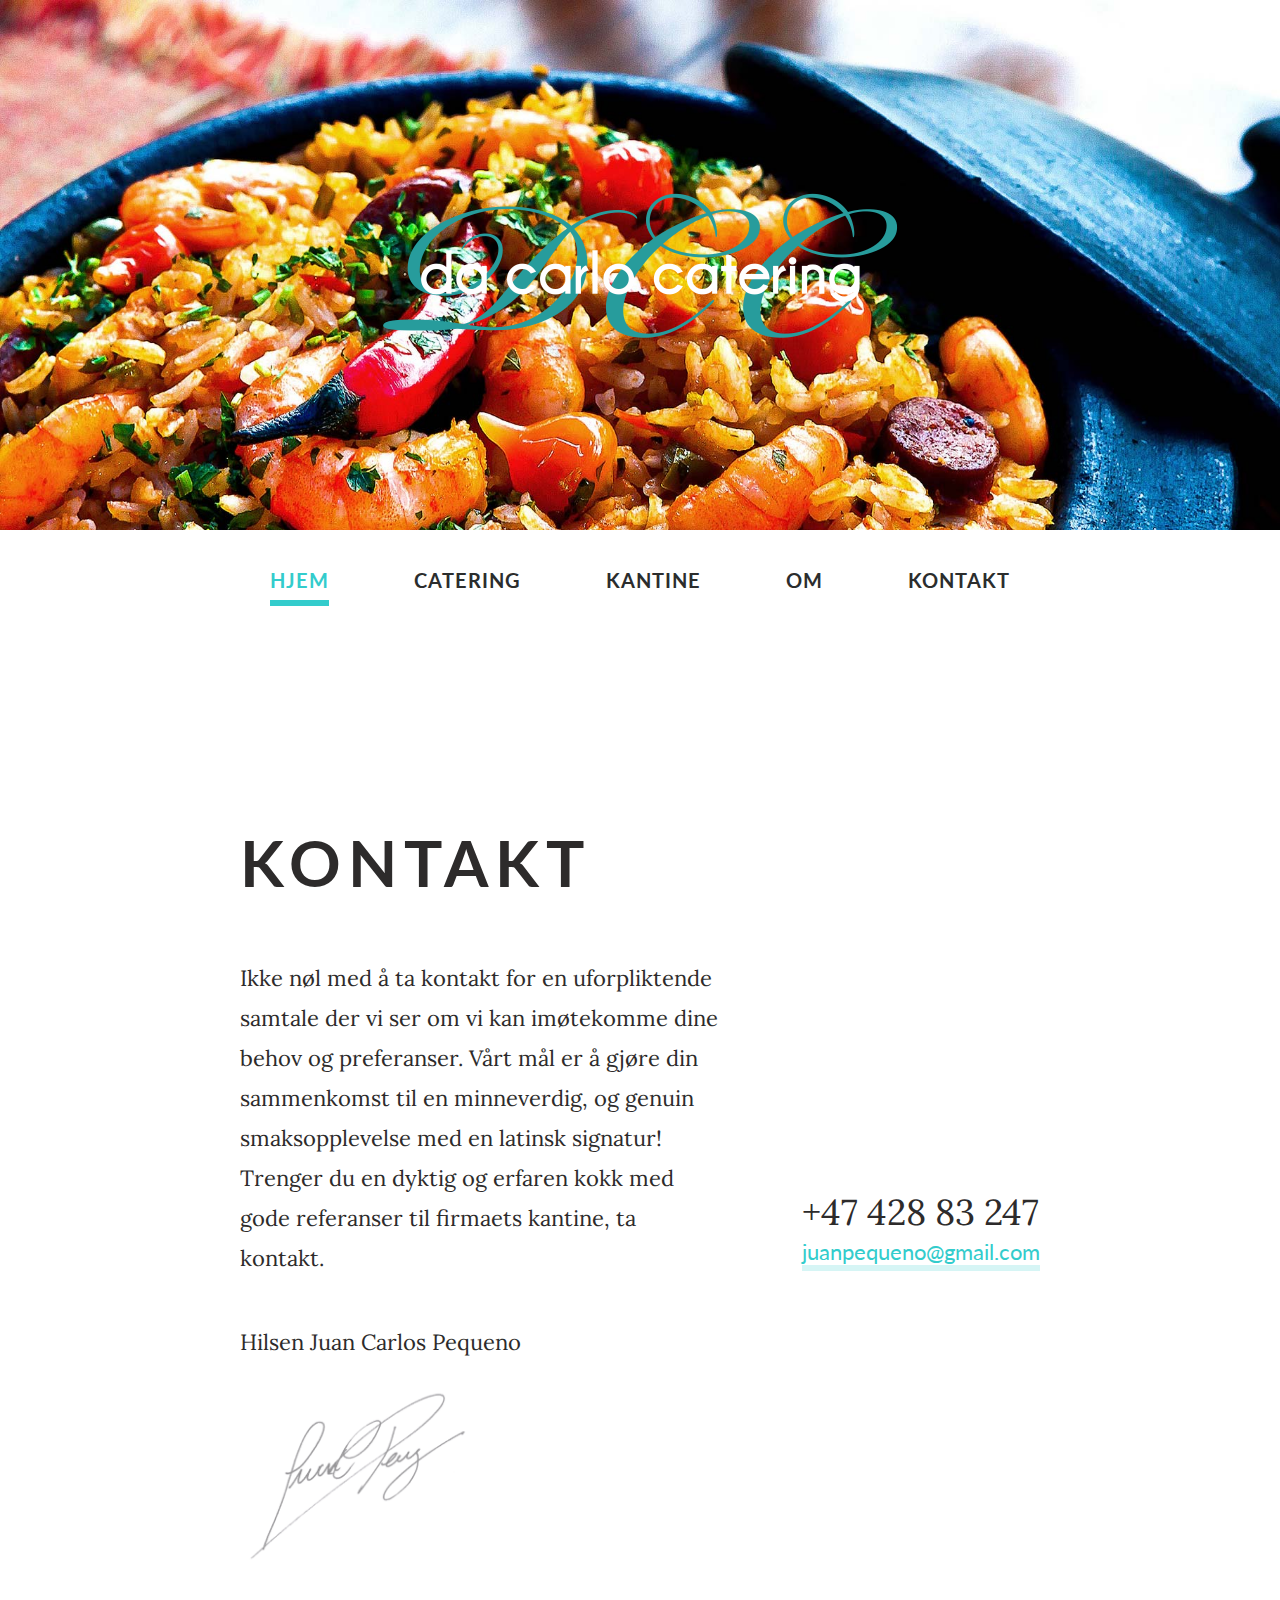
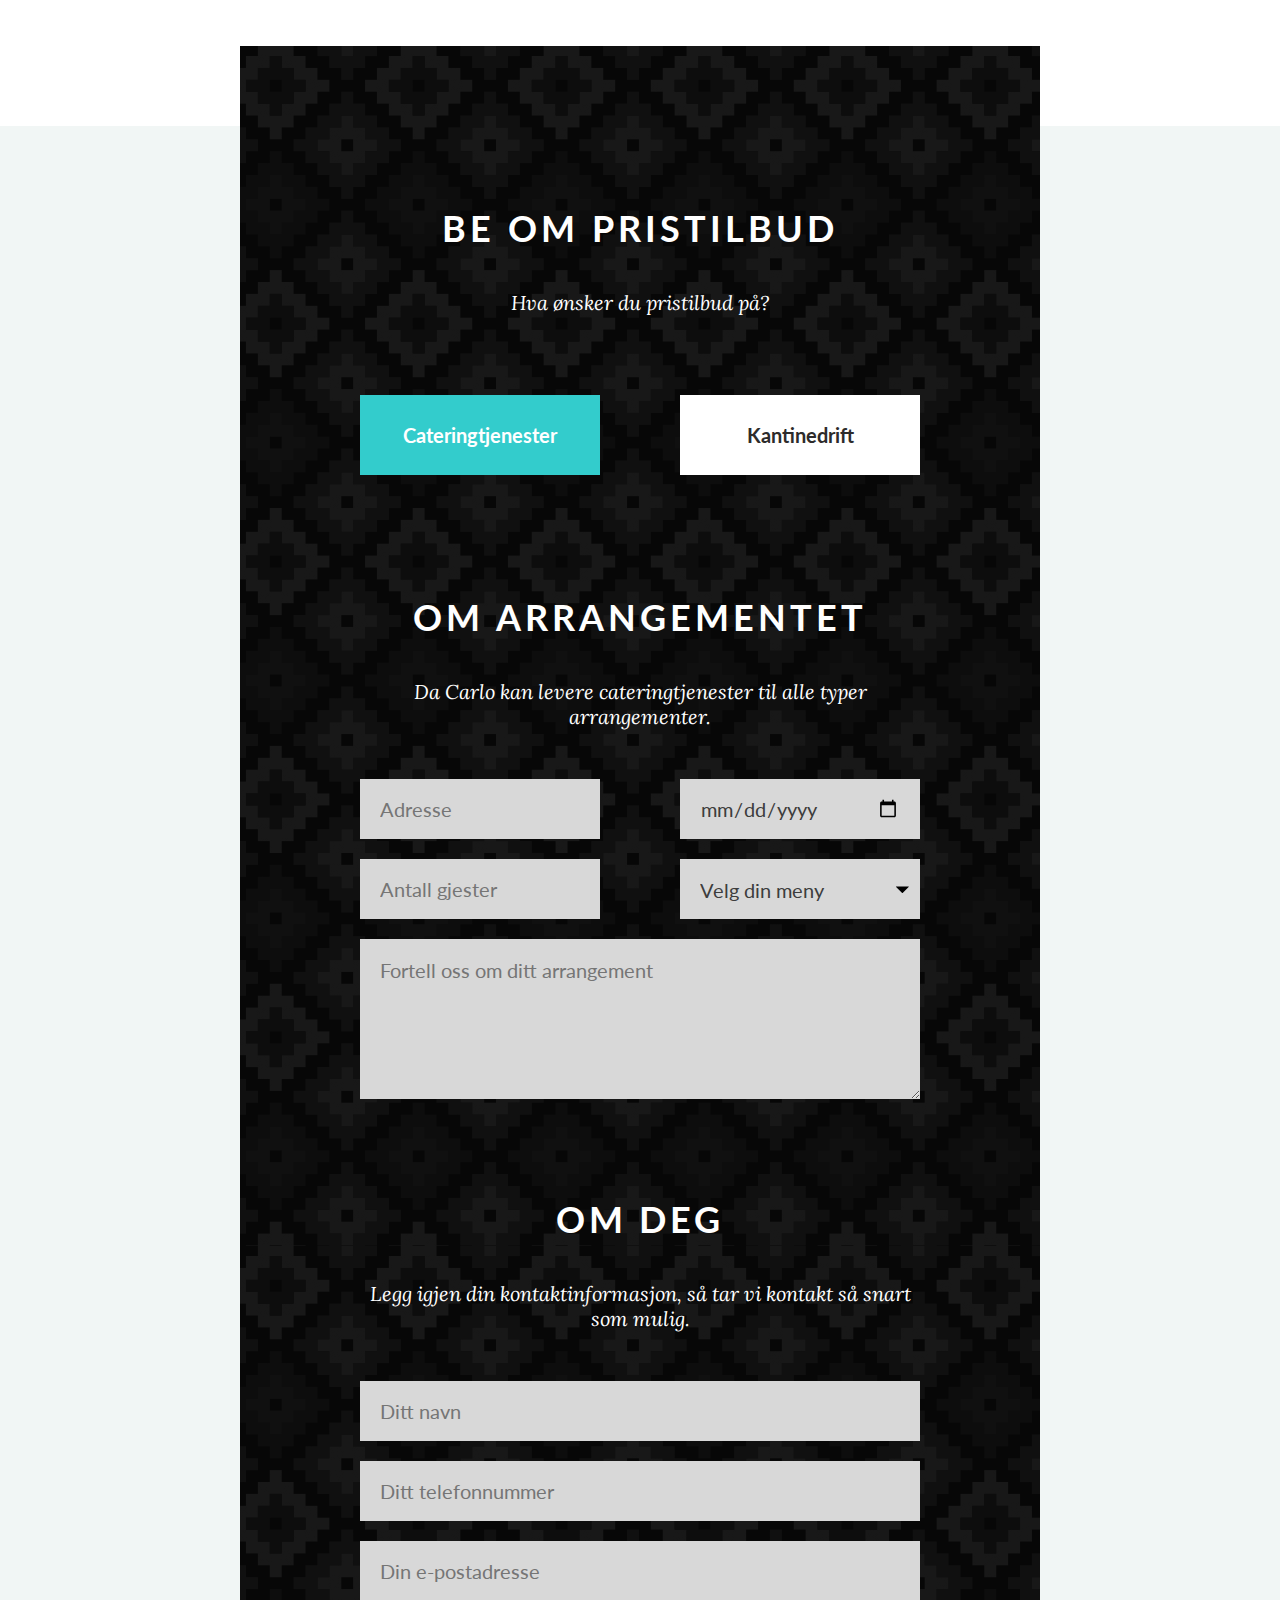
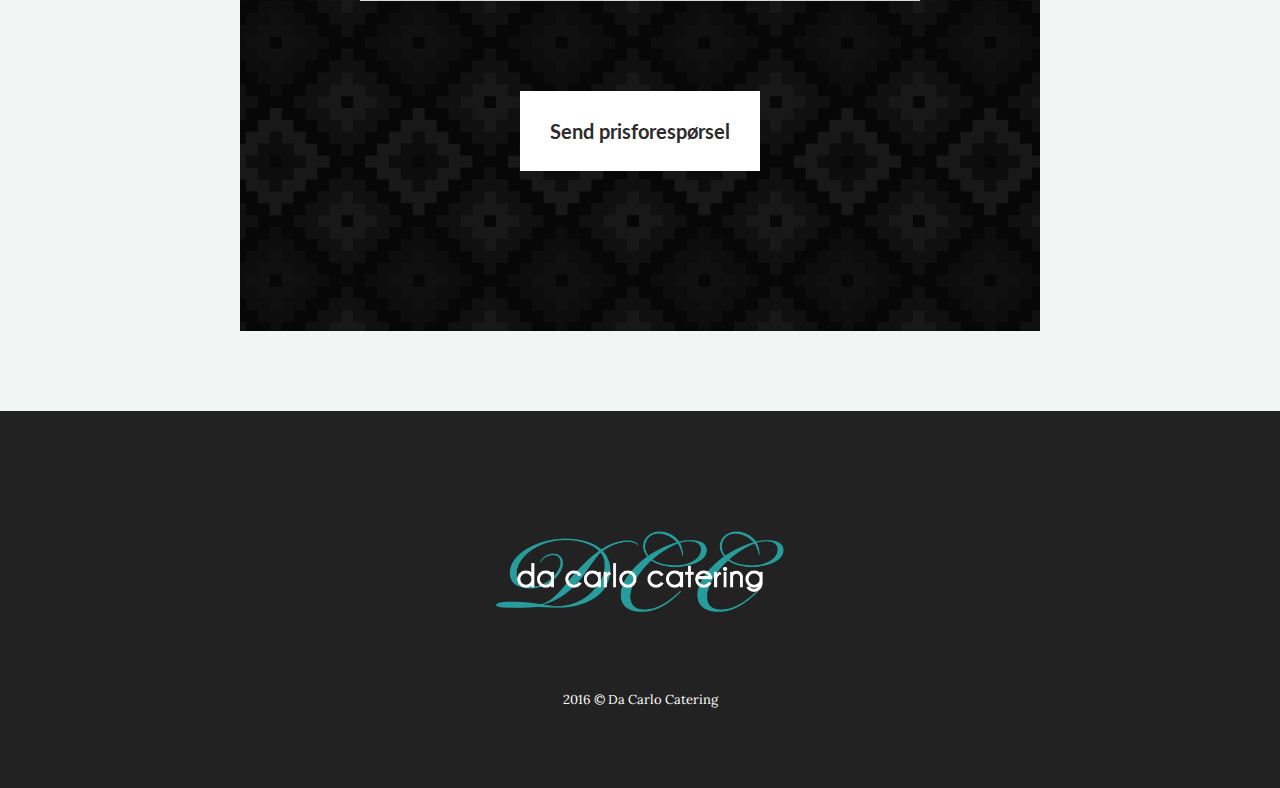
<file: Template/kontakt.html>
<!--

FILE NAME: kontakt.html

WRITTEN BY: Maia Elisabeth Sirnes

WHEN: November 2016

PURPOSE: provide a channel of contact between potential customers and Da Carlo

-->

<!DOCTYPE html>
<html>
  <head>
    <meta charset="utf-8">
    <title>Da Carlo Catering - Kontakt oss</title>

    <!-- define viewport to ensure no horizontal scroll -->
    <meta name="viewport" content="width=device-width, initial-scale=1">

    <!-- include stylesheets -->
    <link rel="stylesheet" href="css/normalize.css">
    <link rel="stylesheet" href="css/style.css">

    <!-- include google fonts -->
    <link href="https://fonts.googleapis.com/css?family=Lato" rel="stylesheet">
    <link href="https://fonts.googleapis.com/css?family=Lora:400,400i"rel="stylesheet">

    <!-- page specific styles for kontakt.html -->
    <link rel="stylesheet" href="css/style-kontakt.css">

  </head>

  <!-- <script>document.write('<script src="http://' + (location.host || 'localhost').split(':')[0] + ':35729/livereload.js?snipver=1"></' + 'script>')</script> -->

  <body>

    <!-- page header and global navigation -->
    <header>
      <!-- logo -->
      <h1 id="logo">Da Carlo Catering</h1>
      <div id="main-nav-toggler">
        <span></span>
        <span></span>
        <span></span>
      </div>
      <nav id="main-nav">
        <ul>
          <li><a class="active" href="#">Hjem</a></li>
          <li><a href="catering.html">Catering</a></li>
          <li><a href="kantine.html">Kantine</a></li>
          <li><a href="om.html">Om</a></li>
          <li><a href="kontakt.html">Kontakt</a></li>
        </ul>
      </nav>
      <style>

      </style>
    </header>



    <!-- page content -->
    <main>
      <section class="intro">
        <div class="container">
          <div class="text-wrapper">
            <h2>Kontakt</h2>

              <p id="introtext">
                Ikke nøl med å ta kontakt for en uforpliktende samtale der vi ser
                om vi kan imøtekomme dine behov og preferanser. Vårt mål er å
                gjøre din sammenkomst til en minneverdig, og genuin smaksopplevelse
                med en latinsk signatur! Trenger du en dyktig og erfaren kokk med
                gode referanser til firmaets kantine, ta kontakt.
              </p>
              <div class="right">
                <p class="phone">+47 428 83 247</p>
                <p class="mailto">
                  <a href="mailto:juanpequeno@gmail.com">juanpequeno@gmail.com</a>
                </p>
              </div>
            </div>
            <div id="signature-wrapper">
              <p>Hilsen Juan Carlos Pequeno</p>
              <img id="signature" src="img/signature_carlos2.png" alt="">
            </div>
        </div>
      </section>

      <section class="row">
        <div class="container">
          <div class="box full dark">
            <div class="text-wrapper">
              <h3>Be om pristilbud</h3>
              <p>Hva ønsker du pristilbud på?</p>

              <!-- NOTE: KNAPPER -->
              <!-- Tab panel buttons, select customer type -->
              <div class="btn-wrapper">
                <a href="javascript:void(0)" class="panelLinks button left" onclick="openPanel(event, 'catering')" id="defaultOpen"> Cateringtjenester </a>
                <a href="javascript:void(0)" class="panelLinks button right" onclick="openPanel(event, 'canteen')"> Kantinedrift </a>
              </div>

              <!-- form for catering customer -->
              <div id="catering" class="tabContent">
                <h3>Om arrangementet</h3>
                <p>Da Carlo kan levere cateringtjenester til alle typer arrangementer. </p>

                <form>
                  <input id="date" class="right" type="date" name="dato" placeholder="Dato"/>
                  <label for="dato">Dato</label>

                  <input id="place" type="text" name="adresse" placeholder="Adresse"/>
                  <label for="adresse">Adresse</label>

                  <input id="guestNo" type="text" name="antallGjester" placeholder="Antall gjester"/>
                  <label for="antallGjester">Antall Gjester</label>

                  <div class="styledSelect">
                    <select  id="meny" name="meny" value="Ønsket meny" >
                      <!--Drop down menu-->
                      <option value="" disabled selected>Velg din meny</option>
                      <option value="meny1">Meny 1</option>
                      <option value="meny2">Meny 2</option>
                      <option value="meny3">Meny 3</option>
                    </select>
                  </div>

                  <textarea id="cateringInfo" name="extraInfo" placeholder="Fortell oss om ditt arrangement" ></textarea>

                  <h3>Om deg</h3>
                  <p>Legg igjen din kontaktinformasjon, så tar vi kontakt så snart som mulig.</p>
                  <input type="text" id="name" name="navn" placeholder="Ditt navn" />
                  <label for="name">Ditt navn</label>

                  <input type="tel" id="number" name="telefonnummer" placeholder="Ditt telefonnummer"/>
                  <label for="number">Ditt telefonnummer</label>

                  <input type="email" id="email" name="epost" placeholder="Din e-postadresse" />
                  <label for="email">Din e-postadresse</label>

                  <!-- SUBMIT - BUTTON -->
                  <div class="btn-wrapper">
                    <!-- <input id="btnSubmit" type="submit" name="submit" value="Send prisforespørsel" onclick="submitInfo()" /> -->
                    <a id="btnSubmit" href="#" name="submit" class="button" onclick="submitInfo()">Send prisforespørsel</a>
                  </div>
                </form>
              </div>

              <!-- form for canteen customer -->
              <div id="canteen" class="tabContent">
                <h3>Om bedriften</h3>
                <p>Da Carlo har mange års erfaring med kantinedrift. Fortell oss litt mer om din bedrift og hva du ønsker hjelp til.</p>
                <form>
                  <input id="companyName" type="text" name="bedriftsNavn" placeholder="Bedriftens navn" />
                  <label for="bedriftsNavn">Bedriftens navn</label>

                  <input id="companyPlace" class="left" type="text" name="bedriftsAdresse" placeholder="Adresse" />
                  <label for="bedriftsAdresse">Adresse</label>

                  <input id="emplNo" class="right" type="text" name="antallAnsatte" placeholder="Antall ansatte" />
                  <label for="antallAnsatte">Antall ansatte</label>

                  <textarea id="canteenInfo" name="ekstraInfo" placeholder="Hva slags kantinedrift ønsker dere?"></textarea>

                  <!-- TODO: remove duplicate person info code -->
                  <h3>Om deg</h3>
                  <p>Legg igjen din kontaktinformasjon, så tar vi kontakt så snart som mulig.</p>
                  <input type="text" id="name" name="navn" placeholder="Ditt navn" />
                  <label for="name">Ditt navn</label>

                  <input type="tel" id="number" name="telefonnummer" placeholder="Ditt telefonnummer"/>
                  <label for="number">Ditt telefonnummer</label>

                  <input type="email" id="email" name="epost" placeholder="Din e-postadresse" />
                  <label for="email">Din e-postadresse</label>

                  <!-- SUBMIT - BUTTON -->
                  <div class="btn-wrapper">
                    <!-- <input id="btnSubmit" type="submit" name="submit" value="Send prisforespørsel" onclick="submitInfo()" /> -->
                    <a id="btnSubmit" href="#" name="submit" class="button" onclick="submitInfo()">Send prisforespørsel</a>
                  </div>
                </form>
              </div>

            </div>
          </div>
        </div>
      </section>
    </main>

    <!-- page footer -->
    <footer>
      <footer>
        <div class="container">
          <img src="img/dacarlo_logo.png" alt="logo" class="smallLogo">
          <p id="footerCopyright">2016 © Da Carlo Catering</p>
        </div>
    </footer>

    <!-- include javascript files in end of body, so we don't have to care
         about cross browser dom-ready crap -->
    <script src="js/menu-panel.js"></script>
    <script>
      var sendForm = document.getElementById('btnSubmit');
      // document.getElementById("btnSubmit").addEventListener("click", submitInfo());
      function submitInfo(){
        event.preventDefault();
        //sendForm.innerHTML = "Info sendt";

        const mainNav = document.getElementById('main-nav');
        mainNav.classList.add('kristine-tar-denne-bort');
    }

    </script>

    <script src="js/sticky-header.js"></script>
    <script src="js/mobile-menu-toggler.js"></script>
  </body>
</html>
</file>
<file: Documents/css/styles.css>
/*
 * Layout
 */

body > header,
body > main > section,
body > footer {
  padding: 0 12.5vw;
  margin: 0 auto;
  border-top: 1px solid #dde2e2;
  clear: both;
}

/* header */
body > header {
  height: 61.8vh;
  position: relative;
  overflow: hidden;
  display: flex;
  flex-direction: column;
  justify-content: center;
  background: #273940;
  color: white;
}

#header-background-img {
  position: absolute;
  width: 100%;
  left: 0;
  top: 0;
  opacity: 0.1;
  filter: grayscale(100%) contrast(200%);
}

/* content */
body > main > section:first-of-type {
  border-color: #6c8181;
}

section > h2 {
  width: 30%;
  float: left;
}

section > div {
  width: 60%;
  float: right;
  padding-left: 10%;
  margin: 1.7em 0 3em;
}

figure {
  margin: 0;
}

dl {
    float: left;
}

dt {
    width: 40%;
    float: left;
}
dd {
    width: 60%;
    float: left;
    margin: 0;
}

#sitat{
  max-width: 25%;
  float: right;
  margin-top: -30%;
  margin-left: 10%;
}

.testpersons{
  max-width: 60%;
}

/* position the figure in full width */
figure.full {
  position: relative;
  width: 75vw;
  left: calc(-75vw*0.4);
}

figure.aside {
  position: absolute;
  width: calc(75vw*0.3);
  left: 12.5vw;
}

figure.aside.persona {
  margin-top: -5em;
}

/* maias skrollemockup */
figure.aside.mockup {
  height: 18em;
  overflow-y: scroll;
}

figure.aside.mockup1 {
  margin-top: 10em;

}

figure img {
  width: 100%;
}

/* alternating layout */
.alt > h2 {
  float: right;
}

.alt > div {
  padding-left: 0;
  padding-right: 10%;
  float: left;
}

.alt figure.full {
  left: auto;
}

.alt figure.aside {
  left: auto;
  right: 12.5vw;
}

/* kristines super layout */

.full-width {
  position: relative;
  width: 75vw;
  left: calc(-75vw*0.4);
}

.full-width > .left {
  width: 50%;
  float: left;
}

.full-width > .right {
  margin-top: 10em;
  width: 50%;
  float: right;
}



/* Typography */
body {
  font-family: 'Lora', serif;
  font-size: 1.25em;
  line-height: 1.5;
  color: #395858;
}

h1, h2, h3, h4, h5 {
  font-family: 'Montserrat', sans-serif;
  color: #e1223d;
}

h2 {
  font-weight: bold;
  font-size: 2em;
}

h2::after {
  display: block;
  content: '';
  height: 1px;
  width: 1.5em;
  margin: .5em 0;
  background: #a02b3b;
}

h3 {
  color: #a02b3b;
}

h4 {
  color: #395858;
}

h5{
  font-size: 2rem;
}

table {
  width: 100%;
  border-spacing: 0;
  font-family: 'Montserrat', sans-serif;
  font-size: .8em;
}

table tr:nth-of-type(2n-1){
  background: #eee;
}

th,td {
  text-align: left;
  padding: 5px 15px 5px 2px;
}

th {
  padding: 10px 15px 10px 2px;
}

figcaption {
  font-family: 'Montserrat', sans-serif;
  font-size: .8em;
  opacity: .8;
}

/* header */
body > header h1,
body > header h2,
body > header time {
  color: inherit;
  text-align: center;
}

body > header h2 {
  font-size: 1em;
  text-transform: uppercase;
  letter-spacing: 5px;
  opacity: .7;
  margin-top: 0;
}

body > header h2::after {
  display: none;
}

body > header time {
  font-size: 1em;
  opacity: .5;
}

/* layout for small screens, mobile included */
@media only screen and (max-width: 960px), only screen and (max-device-width: 960px) {
  body > header,
  body > main > section,
  body > footer {
    padding-left: 5vw;
    padding-right: 5vw;
  }

  #header-background-img {
    width: auto;
    height: 100%;
  }

  #sitat {
    display: none;
  }

  .testpersons {
    max-width: 100%;
  }

  section > h2,
  section > div {
    width: 100% !important;
    float: left !important;
    padding: 0 !important;
  }

  figure.aside {
    position: static !important;
    float: right !important;
    right: auto !important;
    width: 40% !important;
    margin: 0 0 1.5em 10% !important;
  }

  figure.aside.persona {
    margin-top: 0 !important;
  }

  figure.full, figure.aside.mockup {
    position: static !important;
    float: left !important;
    width: 100% !important;
    margin: 0 0 1.5em !important;
  }

  section > h2 {
    margin-bottom: 0;
  }
  section > section {
    margin: 0 0 2em;
  }

  /* kristines super layout fix for small screens */
  .full-width {
    left: auto;
  }
}

/* smaller text on mobile */
@media only screen and (max-width: 500px), only screen and (max-device-width: 500px) {
  body {
    font-size: 1em;
  }
}

/* smaller aside images on large screens */
@media only screen and (min-width: 1600px){
  figure.aside {
    width: calc(75vw*0.2) !important;
  }
}
</file>
<file: Template/css/style.css>
/* ==========================================================================
 *
 *   Main style sheet for dacarlo.no
 *   Authors: Aurura, Leon, Linn, Kristine and Maia.
 *   Created: October 2016
 *
 *
 *   Design manifest
 *
 *   The style sheet is designed mobile first. Generic classes for layout
 *   are used as fas as possible. Each sub page declares page specific styles
 *   embedded in the page head, or as a specific style sheet.
 *
 *   The page utilize normaize.css to make cross browser rendering
 *   more consistent. This is discussed with and approved by Camilla Tran.
 *
 *
 *   Color guides
 *
 *   #F1F6F5  lyselysegrå
 *   #fff     hvit
 *   #999     grå
 *   #3d3d3d  mørkegrå
 *   #2d2b2b  varm mørkemørkegrå
 *   #222     mørkemørkegrå
 *   #000     svart
 *
 *   #3cc	    Turkis
 *   #099		  Dull turkis
 *   #248f8f  Mørkere dull turkis
 *
 *   rgba(51,204,204,0.2) 	turkis - gjennomsiktig
 *   rgba(51,204,204,0.5)	  turkis - litt gjennomsiktig
 *
 *   #c33		  Rød
 *   rgba(204,51,51,0.5)		rød - litt gjennomsiktig
 *
 * ========================================================================== */

/* box reset */
html {
  box-sizing: border-box;
}
*, *:before, *:after {
  box-sizing: inherit;
}

/* ==========================================================================
 *
 *   Global styles
 *
 * ========================================================================== */

html {
  background: #F1F6F5; /* fallback background color */
  color: #2d2b2b; /* default text color */
  font-size: 125%; /* 1 rem = 20px */
  line-height: 1.5em;
  font-family: 'Lora', serif;
  -webkit-font-smoothing: antialiased; /* font antialiasing in webkit */
  margin: 0;
}

body {
  background: fixed url('../img/header-carousel/header-paella.jpg') no-repeat;
  background-size: cover;
  margin: 0;
}

/* NOTE: Background image is overridden on each page */

/* ---------------------------
   Typography & color
   --------------------------- */
h1, h2, h3, h4 {
  font-family: 'Lato', sans-serif;
  text-transform: uppercase;
  letter-spacing: .11em;
}

h2 {
  font-size: 2rem;
}

h3 {
  font-size: 1.5rem;
}

blockquote {
  margin: 0;
}

blockquote p {
  font-size: 1.8rem;
  line-height: 1.25;
  font-style: italic;
}

blockquote p:before {
  content: '«';
}

blockquote p:after{
  content: '»';
}

blockquote footer {
  font-family: 'Lato', sans-serif;
  font-size: .8rem;
  line-height: 1;
}

blockquote footer:before {
  content: '—';
}

a {
  color: #3cc;
  text-decoration: none;
  border-bottom: 6px solid rgba(51,204,204,0.2);
  font-family: 'Lato', sans-serif;
  transition: .2s color, .2s border-color;
}

a:hover, a:focus {
  color: #099;
  outline: none;
  border-bottom-color: rgba(51,204,204,0.5);
}

a:active {
  color: #c33;
  border-bottom-color: rgba(204,51,51,0.5);
}

/* link styles for large buttons */
a.button {
  display: inline-block;
  height: 4rem;
  padding: 0 2rem;
  border: 0;
  font-family: 'Lato', sans-serif;
  font-weight: bold;
  line-height: 4rem;
  font-size: 1rem;
  color: white;
  background: #2d2b2b;
  transition: .1s background;
}

a.button:hover, a.button:focus {
  background: #3cc;
}

a.button:active {
  background: #248f8f
}

a.button::before {
  content: '» ';
}

/* link styles for large buttons inside boxes */
.box a.button {
  background: white;
  color: #2d2b2b;
}

.box a.button:hover, .box a.button:focus {
  background: #3cc;
  color: #fff;
}

.box a.button:active{
  background: #248f8f;
}

.blue a.button:hover, .blue a.button:focus {
  background: #2d2b2b;
  color: #fff;
}

.blue a.button:active{
  background: #000;
}

/* white banners */
.intro,
.cta {
  background: white;
  font-size: 1.1rem;
  line-height: 2rem;
}

/* box styles */
.box {
  background: #3d3d3d;
  color: #fff;
  position: relative;
}

.dark {
  background: #000;
  /* TODO: Add texture */
}

.blue {
  background: #3cc;
  /* TODO: Add texture */
}

/* ------------------------------
   hack that makes use of one background
   image for both textured boxes
   ------------------------------ */

.box * {
  position: relative;
  z-index: 2;
}

.dark::before,
.blue::before{
  content: '';
  width: 100%;
  height: 100%;
  position: absolute;
  background: url('../img/pattern.jpg');
  z-index: 1;
  opacity: .1;
  left: 0;
  top: 0;
}

/* footer styles */
body > footer {
  background: #222;
  color: #fff;
  padding: 6rem 0;
}

/* ==========================================================================
 *
 *   Mobile layout
 *
 *   NB: Some of these styles are used in the desktop layout as well
 *
 * ========================================================================== */

body > header {
 height: 70vh;
 position: relative;
}

body > header > h1 {
 margin: 0
}

#logo {
  width: 300px;
  height: 85px;
  top: 50%;
  left: 50%;
  margin-left: calc(-300px/2);
  margin-top: calc(-85px/2);
  text-indent: -9999px;
  overflow: hidden;
  background: url('../img/dacarlo_logo@2x.png') no-repeat;
  background-size: contain;
  z-index: 5; /* place the logo on top of the carousel */
  position: absolute;
}


/* navbar styles */
#main-nav {
 position: fixed;
 z-index: 10;
 width: 100%;
 height: 100%;
 top: 0;
 right: -100%;
 background: #fff;
 transition: .2s right;
}

#main-nav.toggled {
  right: 0;
}

#main-nav ul {
  text-align: center;
  list-style: none;
  margin: 0;
  padding: 20vh 0 0;
}

/* Styling of the linked text in the main navigation */
/* TO DO X: burde alle disse stylene (ned til "toggler") puttes utenfor mobil css? Ble ganske forvirrende ?*/
#main-nav a {
  display: inline-block;
  text-transform: uppercase;
  font-weight: bold;
  color: #2b2d2d;
  border-bottom: 0;
  height: 3rem;
  padding: 0 2rem;
  line-height: 3rem;
  letter-spacing: .05em;
  transition: .2s color;
}

/* Styling of the animated line beneath the text in the main navigation */
#main-nav a::after {
  content: '';
  display: block;
  height: 6px;
  background: #3cc;
  margin: -.5em auto 0;
  width: 0;
  transition: .2s width;
}

/* Styling of the different modes for links in main navigation*/
#main-nav a:active,
#main-nav a:hover,
#main-nav a.active, /* active page class */
#main-nav a:focus {
  color: #3cc;
}

/* The line beneath the links in the main navigation goes to full width */
#main-nav a:active::after,
#main-nav a:hover::after,
#main-nav a.active::after, /* active page class */
#main-nav a:focus::after {
  width: 100%;
}

/* The style for the button for opening the mobile menu*/
#main-nav-toggler {
  width: 2rem;
  height: 2rem;
  background: #fff;
  position: fixed;
  z-index: 20;
  top: 1rem;
  right: 1rem;
  border-radius: 100%;
  box-shadow: 0 0 10px 0 rgba(0,0,0,0.1);
  cursor: pointer;
}
/* Styles for the three lines in the button for openning the mobile menu*/
#main-nav-toggler span {
  background: #2b2d2d;
  width: 40%;
  height: 2px;
  margin: 3px auto;
  display: block;
  position: relative;
  transition: .2s transform;
}
/* Styles for the three lines in the button for opening the mobile menu*/
#main-nav-toggler span:first-of-type {
  margin-top: 15px;
}

/* Styles to animate the middle line in the button for opening the mobile menu*/
#main-nav-toggler.active span {
  visibility: hidden;
}
/* Styles to animate the first line in the button for opening the mobile menu*/
#main-nav-toggler.active span:first-of-type {
  visibility: visible;
  transform: rotate(45deg);
  top: 5px;
  left: 1px;
}
/* Styles to animate the last line in the button for opening the mobile menu*/
#main-nav-toggler.active span:last-of-type {
  visibility: visible;
  transform: rotate(-45deg);
  bottom: 5px;
  left: 1px;
}
/* TO DO : usikker, hvorfor denne her?*/
main {
  overflow: hidden;
}

.intro,
.cta,
.box {
 padding: 2rem;
}

figure {
 width: 100%;
 margin: 0;
}

figure img {
 width: 100%;
 vertical-align: middle; /* remove trailing space */
}

/* footer styles for mobile*/
body > footer {
  padding: 4rem 0;
}

/* Logo image in footer*/
img.smallLogo{
  width: 60%;
  height: auto;
  display: block;
  margin:auto;
}

p#footerCopyright{
  text-align: center;
  font-size: small;
  position: relative;
  bottom: -2rem;
}

/* ==========================================================================
 *
 *   Layout for screens larger than 960px
 *
 * ========================================================================== */
@media screen and (min-width: 960px) {

  /* lager titles on desktop */
  h2 {
    font-size: 3.2rem;
  }

  h3 {
    font-size: 1.8rem;
  }

  /* Header layout */
  body > header {
    position: relative;
  }

  /* desktop logo placement */
  #logo {
    width: 515px;
    height: 145px;
    z-index: 5; /* place the logo on top of the carousel */
    top: calc(50% - 2.5rem); /* remove half the menu height */
    left: 50%;
    margin-left: calc(-515px / 2);
    margin-top: calc(-145px / 2);
  }

  /* ---------------------------
     Styling specific for the main navigation for desktop view
     --------------------------- */

  #main-nav {
    position: absolute;
    width: 100%;
    height: auto;
    background: white;
    bottom: 0;
    right: auto;
    top: auto;
    box-shadow: 0 0 0 0 rgba(0,0,0,0);
    transition: .2s box-shadow;
  }

  /* Styling the main navigation for desktop view so that it sticks
     to the top when the page is scrolled */
  #main-nav.sticky {
    position: fixed;
    bottom: auto;
    top: 0;
    z-index: 10;
    box-shadow: 0 0 10px 0 rgba(0,0,0,0.1);
  }

  /* No padding on the unordered list in the main navigation */
  #main-nav ul {
    padding: 0;
  }

  /* Styling for the list-elements in the main navigation so
     that its shown correctly on one line in desktop view */
  #main-nav li {
    display: inline-block;
    float: none
  }

  /* Styling for the links in the main navigation to make them
     the right size and in the right position*/
  #main-nav a {
    height: 5rem;
    padding: 0 2rem;
    line-height: 5rem;
  }
  /* Placing of the line beneath the links in the main navigation */
  #main-nav a::after {
    margin-top: -1.5em;
  }
  /* In desktop view, remove the menu-button used in mobile view*/
  #main-nav-toggler {
    display: none;
  }

  /* ---------------------------
     Section layout and style
     --------------------------- */

   /* clearfix hack */
  .row::before,
  .row::after {
    display: table;
    content: " ";
    clear: both;
  }

  .container {
    width: 960px;
    margin: 0 auto;
    position: relative;
  }

  .intro > .container,
  .cta > .container {
    width: calc(960px - 8rem);
  }

  .intro {
    padding: 8rem 0;
    margin-bottom: 4rem;
  }

  main {
    margin-bottom: 4rem;
  }

  .cta {
    padding: 4rem 0;
    margin-bottom: 4rem;
  }

  /* ---------------------------
     Box layout and reusable classes
     --------------------------- */
  .box {
    width: calc(7 * 4rem);
    float: left;
    padding: 0;
    margin: 0;
  }

  .right {
    float: right;
  }

  .full {
    width: calc(10 * 4rem);
    margin-left: 4rem;
  }

  .center {
    width: calc(8 * 4rem);
    margin-left: calc(2 * 4rem);
  }

  .box > .text-wrapper {
    padding: 8rem 4rem;
  }

  .tight > .text-wrapper {
    padding: 4rem;
  }

  /* image position */
  .left + figure,
  .right + figure {
    width: calc(5 * 4rem);
    height: calc(5 * 4rem);
    position: absolute;
    right: 0;
    top: calc(2 * 4rem);
    overflow: hidden;
    margin: 0;
  }

  .right + figure {
    right: auto;
    left: 0;
  }

  figure img {
    width: 100%;
  }

  /* ---------------------------
     Footer layout
     --------------------------- */
  body > footer {
    padding: 6rem 0;
  }
  /* Logo image in footer*/
  img.smallLogo{
    width: 30%;
    height: auto;
    display: block;
    margin:auto;
  }

  p#footerCopyright{
    text-align: center;
    font-size: small;
    position: relative;
    bottom: -3rem;
  }
}
</file>
<file: Template/css/style-catering.css>
/*Styling h3 and all the text inside menu-class */
h3, .menu {
  text-align: center;
}

/*Styling the p inside menuclasses */
.menu p {
  font-size: 0.9rem;
}
/*Styling the h4 inside menuclasses */
.menu h4 {
  margin: 2rem 0 -0.5rem;
  text-transform: none;
}
/*Styling the h5 inside menuclasses */
.menu h5 {
  margin-bottom: -0.7rem;
  font-family: 'Lato', sans-serif;
  text-transform: uppercase;
  color: #999;
  font-size: 0.7rem;
}

p.menuNorskForklaring {
  margin: -1rem 0 -1rem;
  font-size: 0.8rem;
}

.menu small {
  font-size: 0.6rem;
  font-family: Lato, sans-serif;
  color: #999;
}

p#download {
  display: inline-block;
  width:50%;
  margin: 0;
}
a#buttonDownload {
  float:right
}

a.button svg {
  fill: #099;
  position: relative;
  bottom: -0.3rem;
  left: -0.5rem;
}

a.button::before {
  content: ' ';
}

a.button:hover svg {
  fill: #fff;
}

.menu ul {
  list-style-type: none;
  text-align: center;
  padding:0;
}

ul.dessert li {
  padding-bottom: 0.9rem;
}

ul.tabPanel {
  margin-right: 0;
  padding:0;
  overflow: hidden;
  margin: auto;
}

/* All list element underneath eachother*/
ul.tabPanel li {
  display: block;
}

/* Styling of the different modes for links in the tabbed menu panel*/
ul.tabPanel li a {
  display: inline-block;
  font-weight: bold;
  color: #999;
  border-bottom: 0;
  height: 3rem;
  padding: 0 3.2rem;
  line-height: 3rem;
  letter-spacing: .05em;
  transition: .2s color;
}

/* Styling of the animated line beneath the text in the tabbed menu panel */
ul.tabPanel li a::after {
  content: '';
  display: block;
  height: 6px;
  background: #3cc;
  margin: -.3em auto 0;
  width: 0;
  transition: .2s width;
}

/* Styling of the different modes for links in tabbed menu panel*/
ul.tabPanel li a:active,
ul.tabPanel li a:hover,
ul.tabPanel li a.isActive, /* active page class */
ul.tabPanel li a:focus {
  color: #fff;
}

/* The line beneath the links in the tabbed menu panel goes to full width */
ul.tabPanel li a:active::after,
ul.tabPanel li a:hover::after,
ul.tabPanel li a.isActive::after, /* active page class */
ul.tabPanel li a:focus::after {
  width: 100%;
}

/*The content is initially not shown */
.tabContent {
  display:none;
}

/* Layout for screens larger than 960px
   ================================================================================ */
@media screen and (min-width: 960px) {

  /* Float all list-elements on one horizontal line and center */
  ul.tabPanel li {
    display: inline-block;
    float: none;
  }

  /*Moving the boxes in the correct place*/
  .menu {
    margin-top: -12rem;
  }
  .cateringQuote {
    margin-top: -4rem;
    z-index: 2;
  }
  .lastRow {
    margin-bottom: 4rem;
  }
}
</file>
<file: Template/css/style-kontakt.css>
/*general styles*/
.left {
  float:left;
}

/* special box typography */
.box p, .box h3 {
  text-align: left;
  margin: 2rem auto;
  line-height: normal;
}

.box p {
  font-style: italic;
  font-family: 'Lora', serif;
}

p.phone {
  font-size: 1.8rem;
  margin-bottom: 0;
}

p.mailto {
  margin-top: 0;
}

/*placement of phone and signature in intro*/
#signature-wrapper {
  width: 100%;
  overflow: auto;
}

#signature {
  width: 240px;
  float: left;
}

/*box placement*/
#kontakt {
  margin-left: 0;
}

/*makes intro background continue past box.
TODO: make light grey field?*/
.intro {
  overflow: auto;
}

/*fix for making texture align properly.
TODO needs changing, wait for style.css fix by Leon*/
.box {
  padding: 0rem;
}

/*box header placement*/
.box > .text-wrapper {
  padding: 2rem;
}

/*tabbed catering and cantine buttons
================================*/
a.button {
  width: 240px;
  text-align: center;
  margin: 2rem auto;
}

a.button.left {
  margin-right: 1rem;
  margin-bottom: 0;
}

/*remove arrows*/
a.button::before {
  content: none;
}

/*If the option is active*/
/*.box a.isActive, .box a:active{
  background: white;

}
/*
Ikke fokus
.box a.button:focus {
  background: #3cc;

}*/

.box a.button.isActive{
    background: #3cc;
    color: white;
}

/*The forms are initially not shown */
.tabContent{
  display:none;
}

/*form styling*/
form {
  position: relative;
  margin : 0 auto;
}

/*remove labels*/
label {
  display: none;
}

input {
  font-size: 1rem;
  font-family: 'Lato', sans-serif;
  width: 100%;
  height: 60px;
  padding: 0.6rem 1rem;
  box-sizing: border-box;
  background:  #d8d8d8;
  color: #3d3d3d;
  line-height: 2rem;
  margin: 0.5rem auto;
  border: 0;
  border-radius: 0;
}

textarea {
  font-size: 1rem;
  font-family: 'Lato', sans-serif;
  background: #d8d8d8;
  color: #3d3d3d;
  padding: 1rem;
  margin: 0.5rem auto;
  width: 100%;
  height: 8rem;
  border: 0;
  border-radius: 0;
}

/*class for div behind selectfield with pic for arrow*/
.styledSelect{
  margin: 0.5rem auto;
  box-sizing: border-box;
  overflow: hidden;
  background: url('../img/new_arrow.png') no-repeat right #d8d8d8;
  height: 60px;
  display: inline;
  float: left;
  width: 100%;
}

.styledSelect select{
  box-sizing: border-box;
  -webkit-appearance: none;
  background: transparent;
  font-size: 1rem;
  font-family: 'Lato', sans-serif;
  color: #3d3d3d;
  padding: 1rem;
  border: 0;
  border-radius: 0;
  float: left;
  width: 100%;
}

#name, #number, #email, #companyName {
  width: 100%;
  margin: 0.5rem auto;
}

/*wrapper for submit button*/
.btn-wrapper {
  width: 100%;
  overflow: auto;
}

#btnSubmit {
  margin: 4rem auto;
  font-size: 20;
  padding: 0;
}

/*place kontakt and catering buttons side by side for screens larger than 598px*/
@media screen and (min-width: 598px){
  a.button.right {
    float: right;
  }
}

/*screens larger than 960px*/
@media screen and (min-width: 960px){
  /*Intro styles for big screen
  ==============================
  /*special placing of phone and email*/
  .mailto {
  text-align: right;
  }

  #introtext {
    max-width: 60%;
    float:left;
  }

  p.phone {
    padding-top: 11rem;
  }

  /*box styles for big screen
  ===============================
  /*pull box upwards*/
  .row {
    margin-top: -8rem;
  }

  /*edit box header placement*/
  .box > .text-wrapper {
    padding: 4rem 6rem;
  }

  /*h and p styling in box*/
  .box h3, .box p {
    text-align: center;
  }

  .box h3 {
  margin: 4rem auto 2rem;
  }

  /*form element styling*/
  input {
    width: 240px;
  }

  .styledSelect, .styledSelect select {
    width: 240px;
    float: right;
  }

  /*submit button centering
  TODO: fix centering. Make sure we don't want a <button> form element instead*/
  #btnSubmit {
    margin: 4rem 160px;
  }
}
</file>
